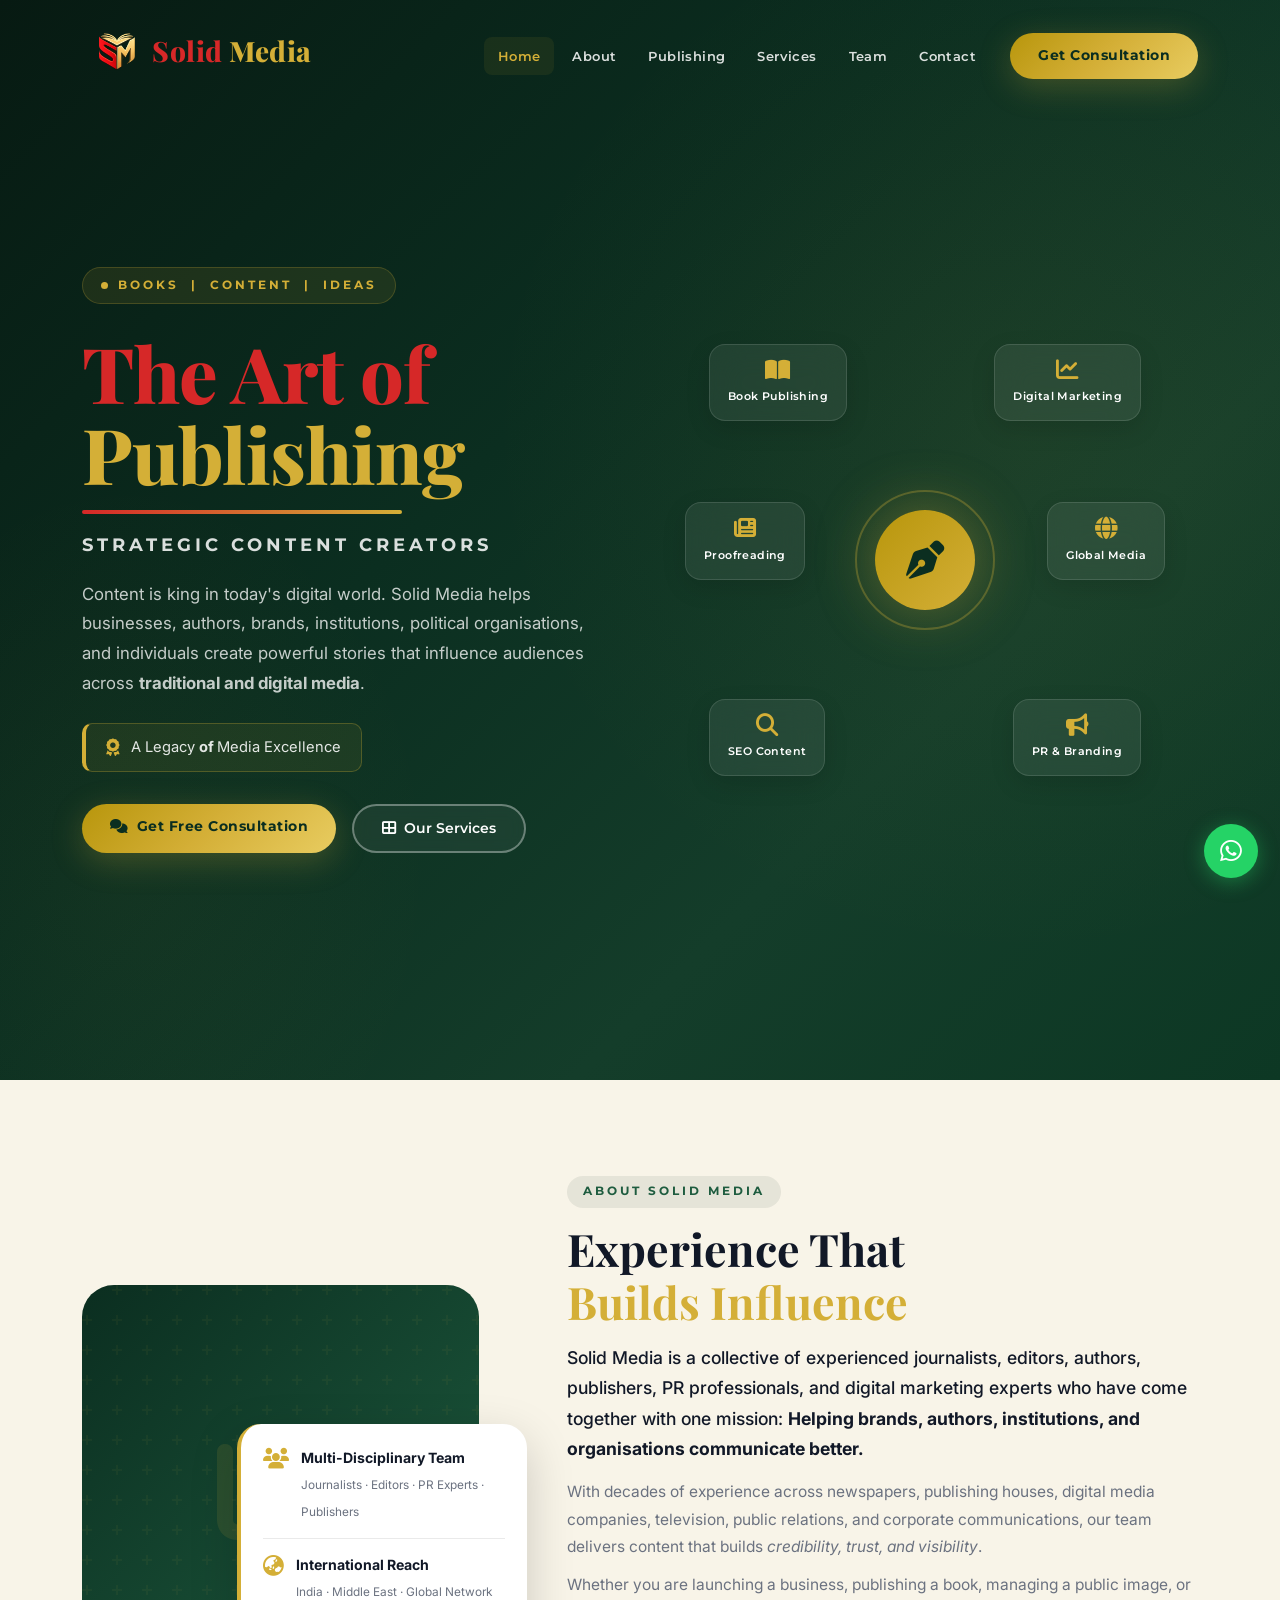
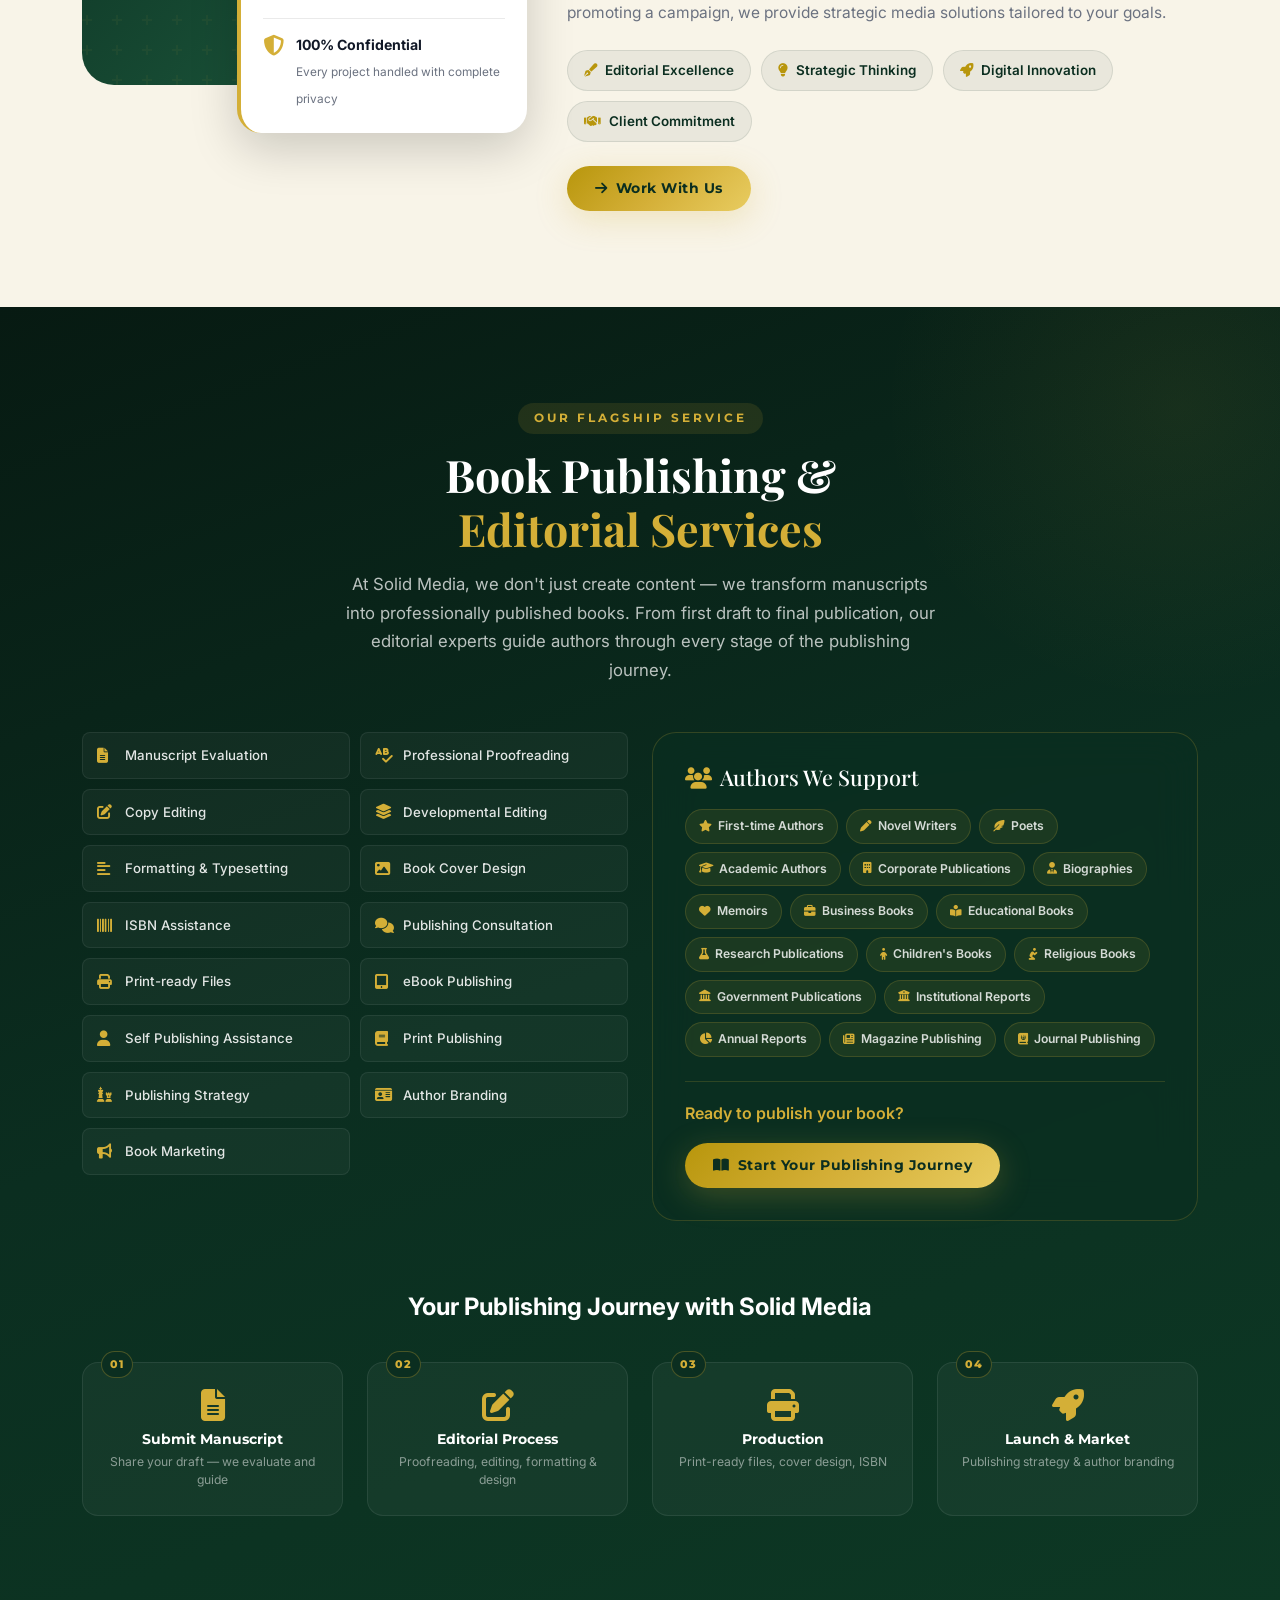
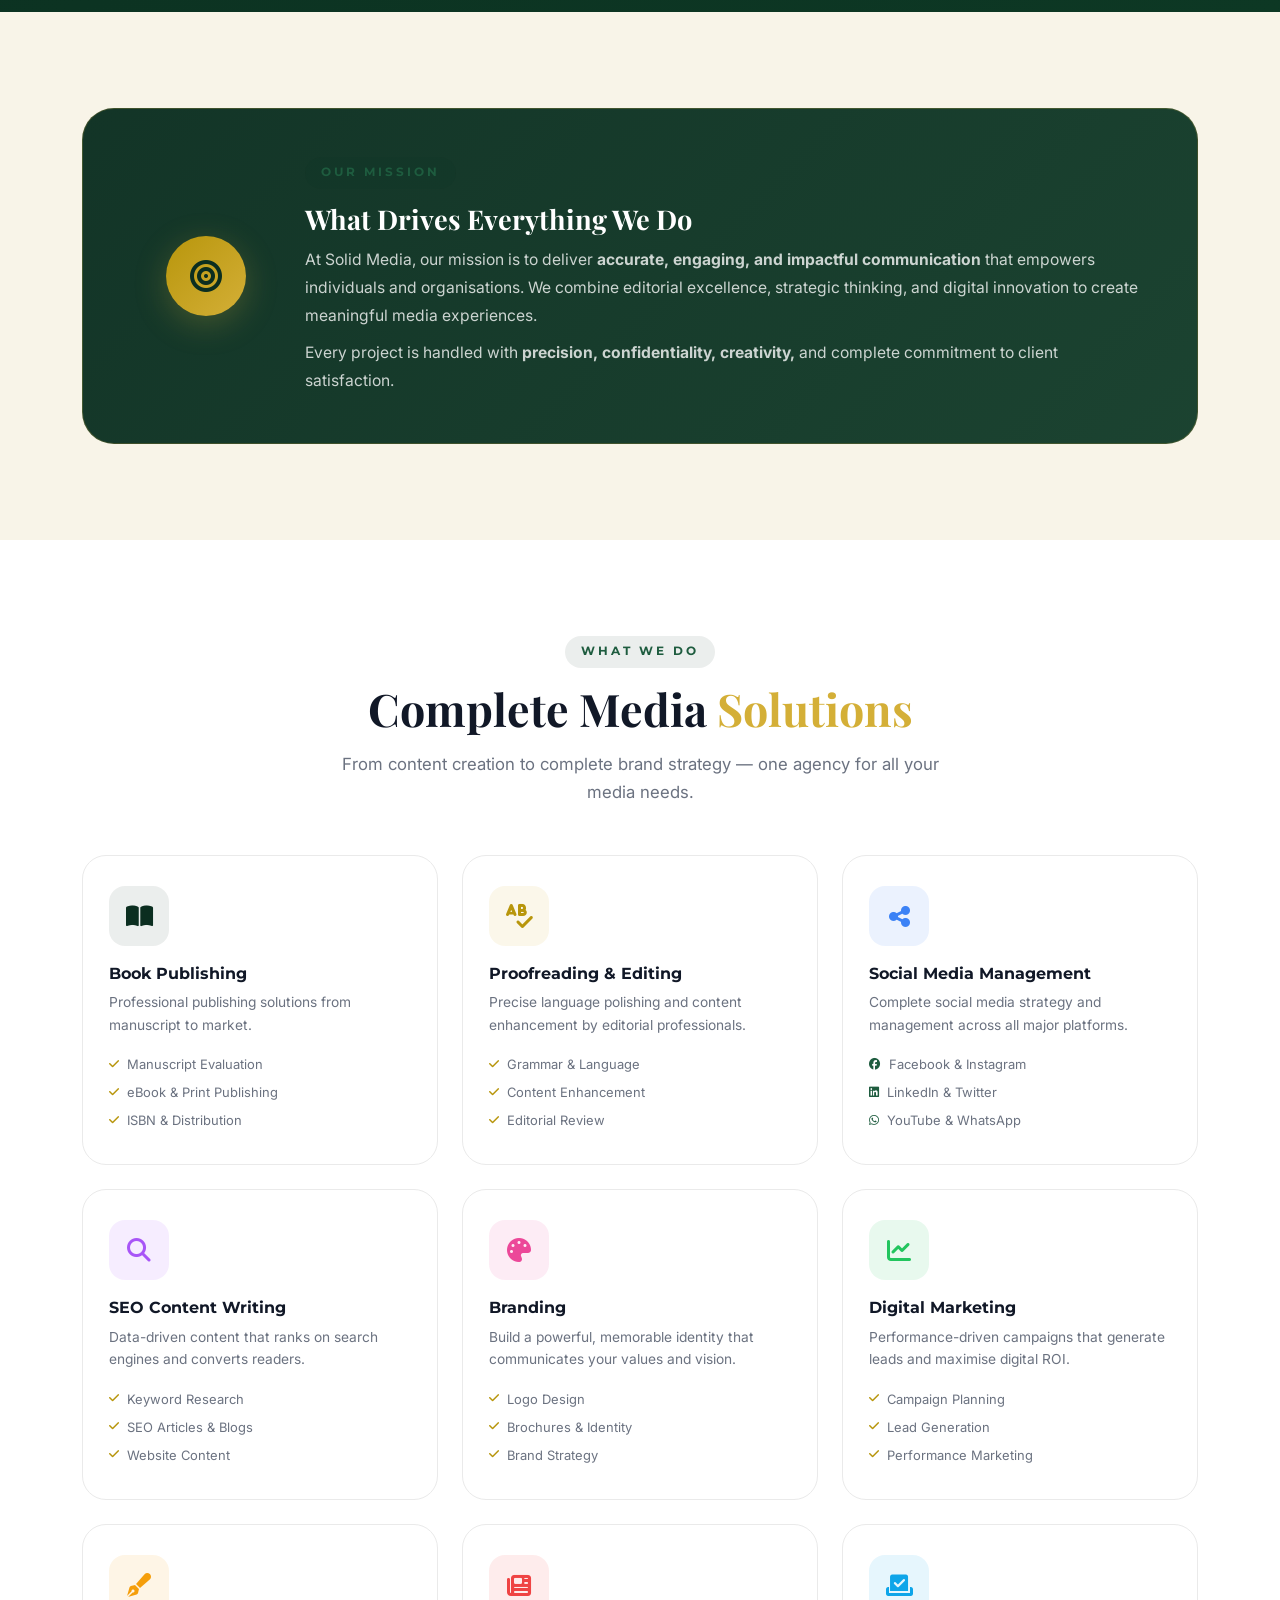
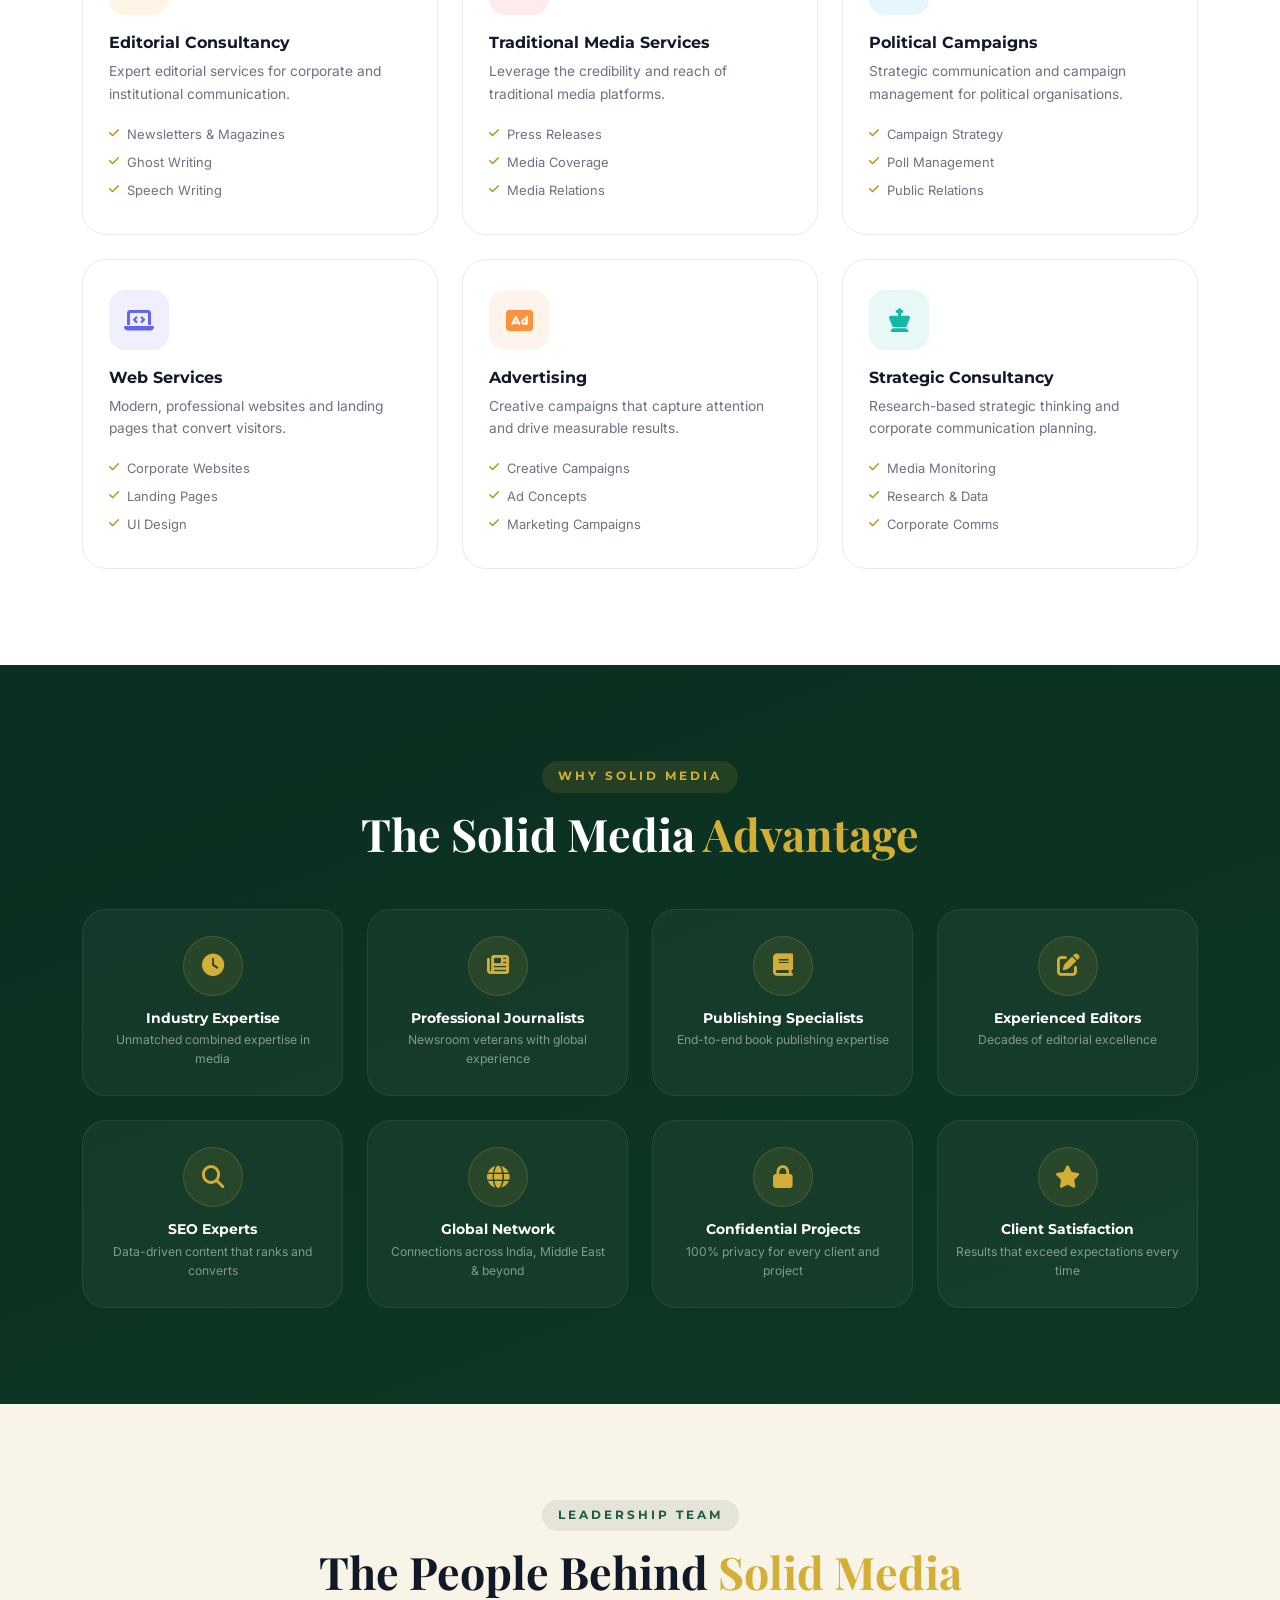
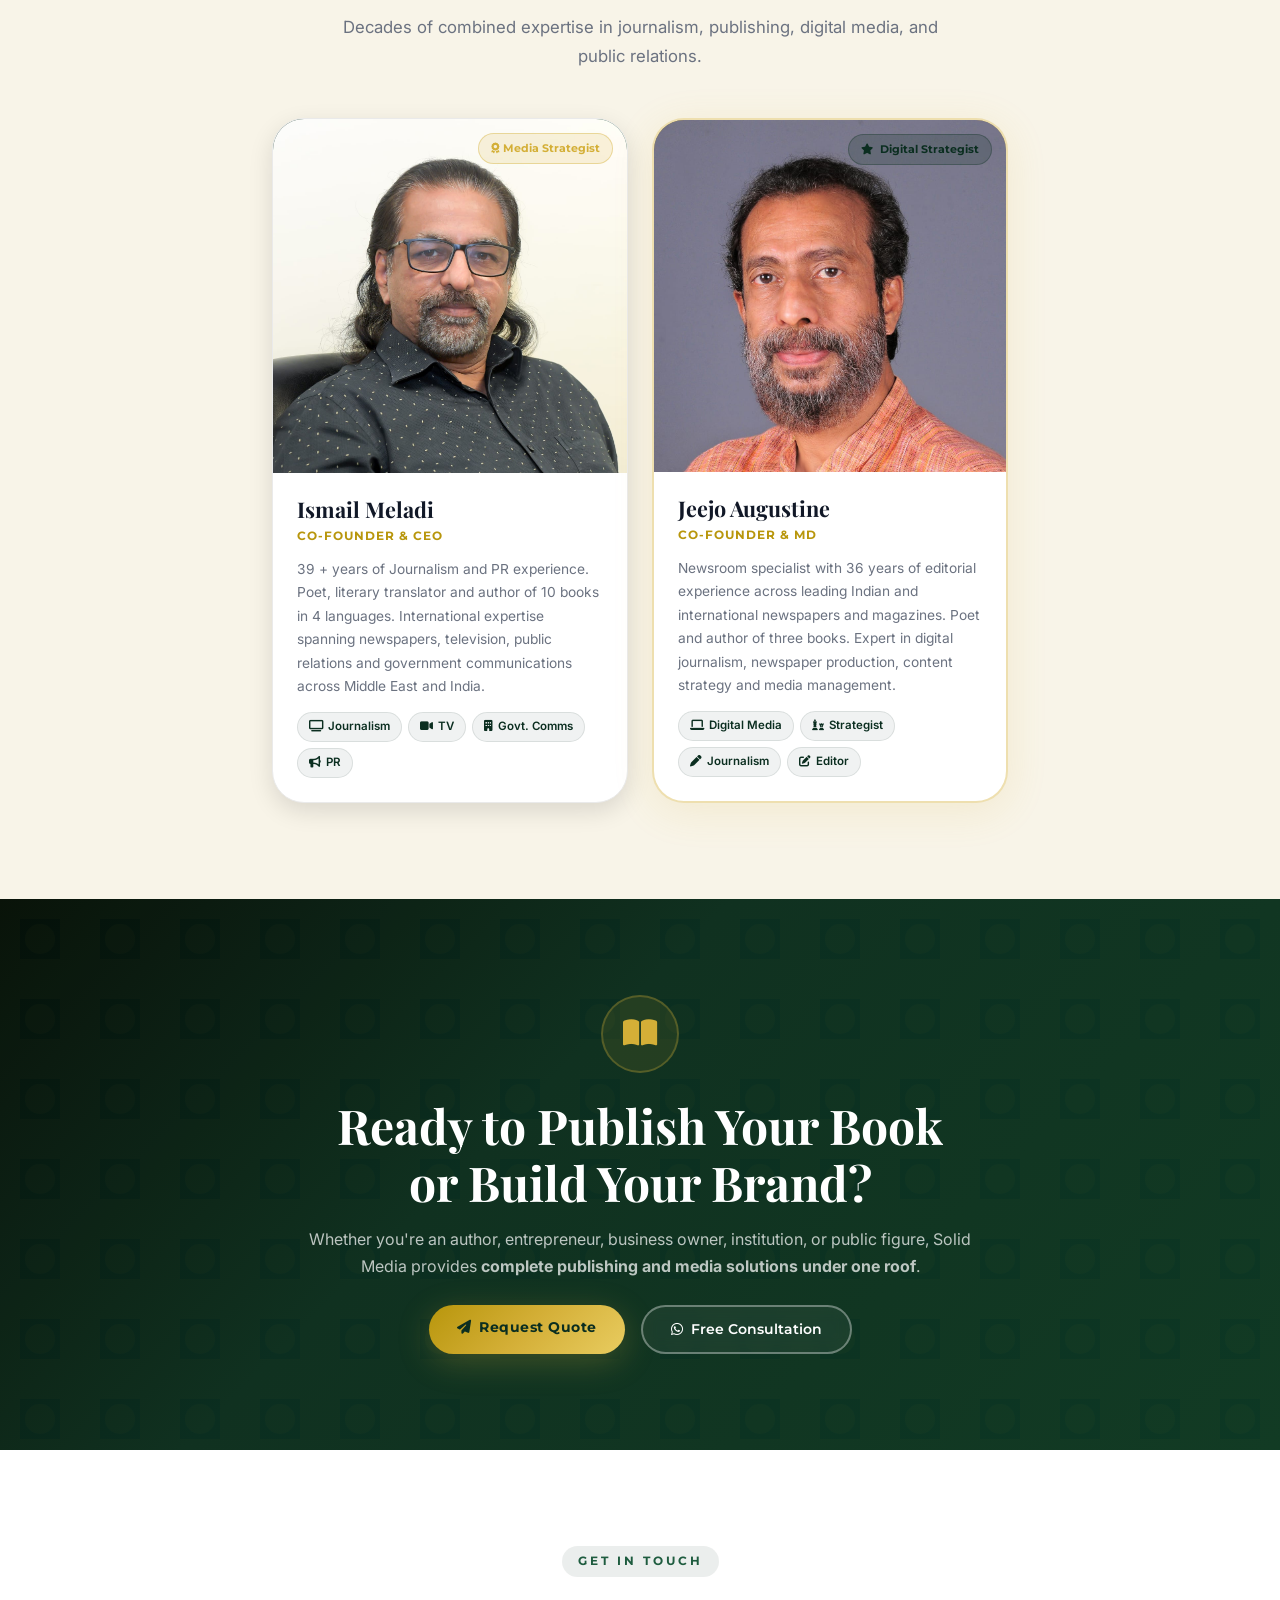
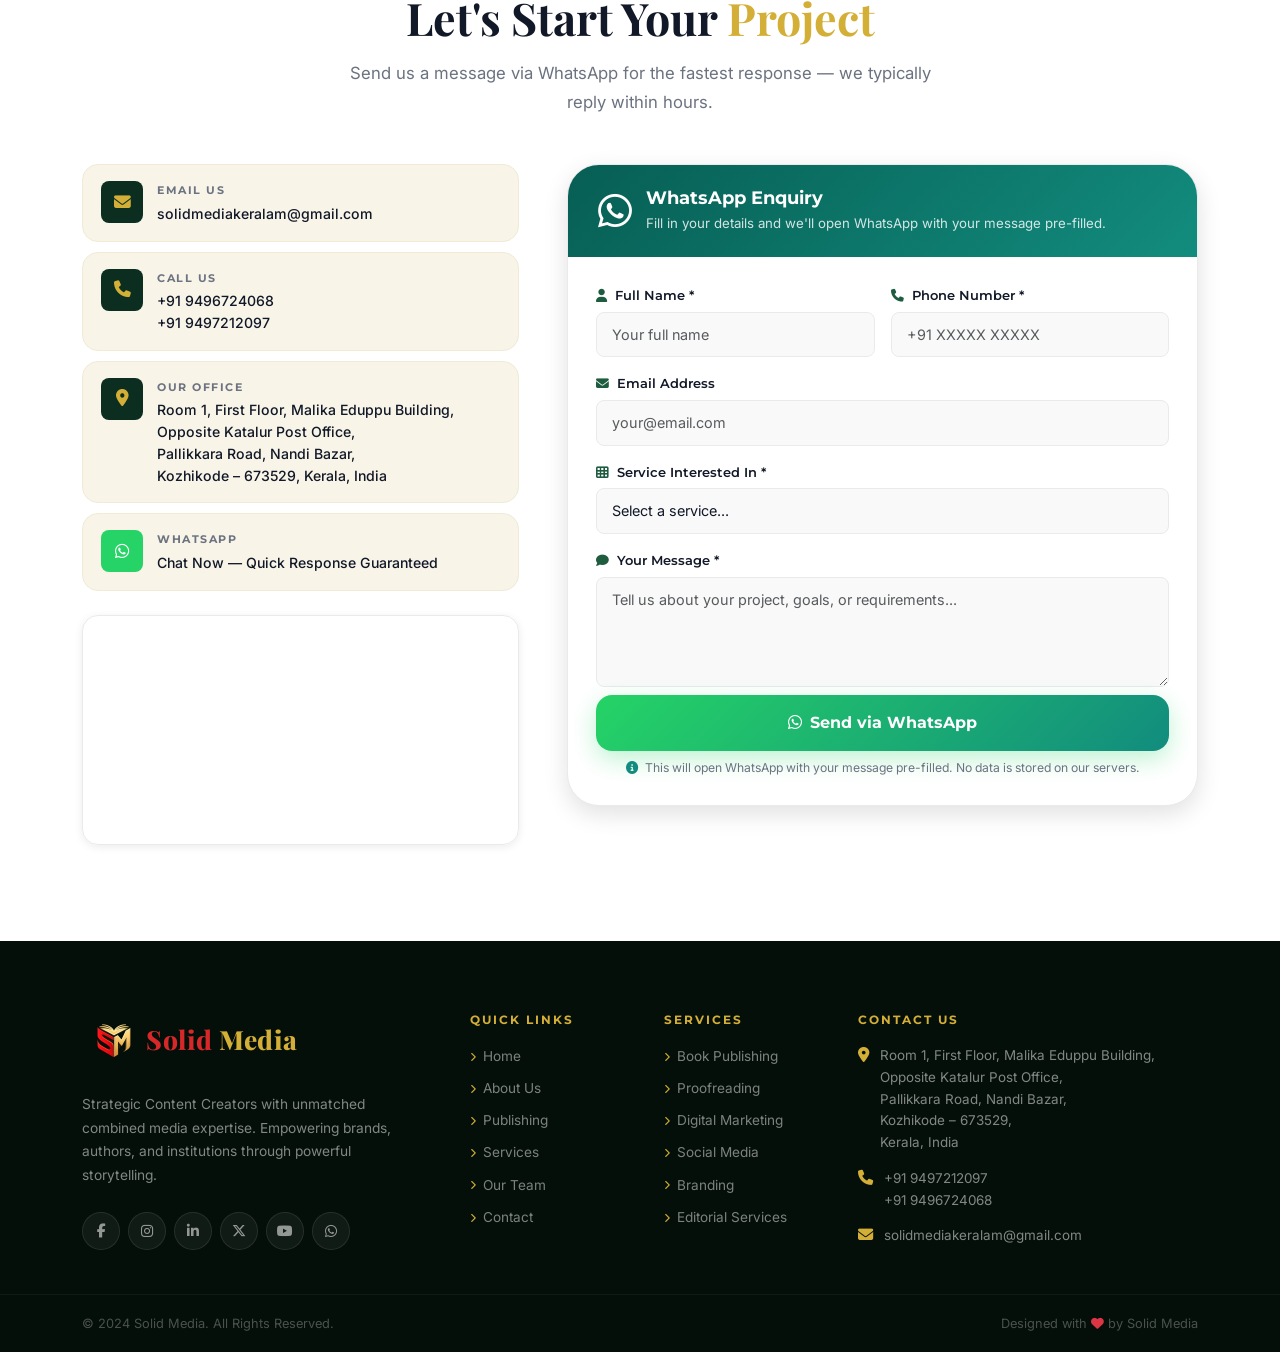
<file: index.html>
<!DOCTYPE html>
<html lang="en">
<head>
    <meta charset="UTF-8">
    <meta name="viewport" content="width=device-width, initial-scale=1.0">
    <meta name="description" content="Solid Media helps businesses, authors, brands, institutions, and individuals create powerful stories that influence audiences across traditional and digital media.">
    <meta name="keywords" content="book publishing, digital marketing, content creation, proofreading, editorial services, Kerala, Kozhikode">
    <meta name="author" content="Solid Media">
    <title>Solid Media — Strategic Content Creators</title>

    <!-- Favicons -->
    <link rel="shortcut icon" href="static/favicon/favicon.ico" type="image/x-icon">
    <link rel="icon" type="image/png" sizes="16x16" href="static/favicon/favicon-16x16.png">
    <link rel="icon" type="image/png" sizes="32x32" href="static/favicon/favicon-32x32.png">
    <link rel="apple-touch-icon" sizes="180x180" href="static/favicon/apple-touch-icon.png">
    <link rel="manifest" href="static/favicon/site.webmanifest">

    <!-- Google Fonts -->
    <link rel="preconnect" href="https://fonts.googleapis.com">
    <link rel="preconnect" href="https://fonts.gstatic.com" crossorigin>
    <link href="https://fonts.googleapis.com/css2?family=Playfair+Display:wght@400;600;700;800&family=Inter:wght@300;400;500;600;700&family=Montserrat:wght@400;600;700;800&display=swap" rel="stylesheet">

    <!-- Bootstrap 5 -->
    <link href="https://cdn.jsdelivr.net/npm/bootstrap@5.3.2/dist/css/bootstrap.min.css" rel="stylesheet">

    <!-- Font Awesome 6 -->
    <link rel="stylesheet" href="https://cdnjs.cloudflare.com/ajax/libs/font-awesome/6.5.0/css/all.min.css">

    <!-- Custom CSS -->
    <link rel="stylesheet" href="static/css/style.css">
</head>
<body>

    <!-- ========== LOADING SCREEN ========== -->
    <div id="loadingScreen">
        <div class="loader-inner">
            <img src="static/images/solidmedialogo.png" alt="Solid Media" class="loader-logo-img">
            <div class="loader-bar"><div class="loader-progress"></div></div>
            <p class="loader-text">Strategic Content Creators</p>
        </div>
    </div>

    <!-- ========== STICKY NAVBAR ========== -->
    <nav class="navbar navbar-expand-lg fixed-top" id="mainNavbar">
        <div class="container">
            <!-- Logo -->
            <a class="navbar-brand d-flex align-items-center" href="#">
                <img src="static/images/solidmedialogo.png" alt="Solid Media" class="navbar-logo">
                <span class="navbar-brand-text"><span class="headline-red">Solid</span> <span class="text-gold">Media</span></span>
            </a>

            <!-- Mobile Toggle -->
            <button class="navbar-toggler" type="button" data-bs-toggle="collapse" data-bs-target="#navbarNav"
                    aria-controls="navbarNav" aria-expanded="false" aria-label="Toggle navigation">
                <span class="navbar-toggler-icon"></span>
            </button>

            <!-- Nav Links -->
            <div class="collapse navbar-collapse" id="navbarNav">
                <ul class="navbar-nav ms-auto align-items-lg-center gap-lg-1">
                    <li class="nav-item"><a class="nav-link" href="#home">Home</a></li>
                    <li class="nav-item"><a class="nav-link" href="#about">About</a></li>
                    <li class="nav-item"><a class="nav-link" href="#publishing">Publishing</a></li>
                    <li class="nav-item"><a class="nav-link" href="#services">Services</a></li>
                    <li class="nav-item"><a class="nav-link" href="#team">Team</a></li>
                    <li class="nav-item"><a class="nav-link" href="#contact">Contact</a></li>
                    <li class="nav-item ms-lg-3">
                        <a class="btn btn-gold" href="#contact">Get Consultation</a>
                    </li>
                </ul>
            </div>
        </div>
    </nav>

    <!-- ========== MAIN CONTENT ========== -->
    <main>

        <!-- ============================================================
             HERO SECTION
        ============================================================ -->
        <section class="hero-section" id="home">
            <div class="hero-bg-overlay"></div>
            <div class="hero-particles" id="particles"></div>

            <div class="container hero-container">
                <div class="row align-items-center min-vh-100">

                    <!-- Hero Text -->
                    <div class="col-lg-6 hero-text" data-aos="fade-right">

                        <div class="hero-eyebrow">
                            <span class="eyebrow-dot"></span>
                            Books &nbsp;|&nbsp; Content &nbsp;|&nbsp; Ideas
                        </div>

                        <div class="hero-title">
                            <h1 class="hero-headline">
                                <span class="headline-red">The Art of </span>
                                <span class="headline-gold">Publishing</span>
                            </h1>
                            <div class="headline-line"></div>
                            <p class="hero-subtitle">Strategic Content Creators</p>
                        </div>

                        <p class="hero-sub">
                            Content is king in today's digital world. Solid Media helps businesses, authors, brands,
                            institutions, political organisations, and individuals create powerful stories that
                            influence audiences across <strong>traditional and digital media</strong>.
                        </p>

                        <div class="hero-badge">
                            <i class="fas fa-award"></i>
                            <span>A Legacy <strong>of </strong>Media Excellence </span>
                        </div>

                        <div class="hero-cta gap-3 mt-4 d-flex flex-wrap">
                            <a href="#contact" class="btn btn-gold btn-lg">
                                <i class="fas fa-comments me-2"></i>Get Free Consultation
                            </a>
                            <a href="#services" class="btn btn-outline-light btn-lg">
                                <i class="fas fa-th-large me-2"></i>Our Services
                            </a>
                        </div>

                    </div>

                    <!-- Hero Illustration -->
                    <div class="col-lg-6 hero-visual" data-aos="fade-left" data-aos-delay="200">
                        <div class="hero-illustration">
                            <div class="hero-card hero-card-1">
                                <i class="fas fa-book-open"></i>
                                <span>Book Publishing</span>
                            </div>
                            <div class="hero-card hero-card-2">
                                <i class="fas fa-chart-line"></i>
                                <span>Digital Marketing</span>
                            </div>
                            <div class="hero-card hero-card-3">
                                <i class="fas fa-newspaper"></i>
                                <span>Proofreading</span>
                            </div>
                            <div class="hero-card hero-card-4">
                                <i class="fas fa-globe"></i>
                                <span>Global Media</span>
                            </div>
                            <div class="hero-center-orb">
                                <div class="orb-ring"></div>
                                <div class="orb-inner">
                                    <i class="fas fa-pen-nib"></i>
                                </div>
                            </div>
                            <div class="hero-card hero-card-5">
                                <i class="fas fa-search"></i>
                                <span>SEO Content</span>
                            </div>
                            <div class="hero-card hero-card-6">
                                <i class="fas fa-bullhorn"></i>
                                <span>PR & Branding</span>
                            </div>
                        </div>
                    </div>

                </div>
            </div>
        </section>


        <!-- ============================================================
             ABOUT SECTION
        ============================================================ -->
        <section class="about-section section-pad" id="about">
            <div class="container">
                <div class="row g-5 align-items-center">

                    <!-- About Visual -->
                    <div class="col-lg-5" data-aos="fade-right">
                        <div class="about-visual-wrap">
                            <div class="about-img-bg"></div>
                            <div class="about-stats-card">
                                <div class="as-item">
                                    <i class="fas fa-users"></i>
                                    <div>
                                        <strong>Multi-Disciplinary Team</strong>
                                        <span>Journalists · Editors · PR Experts · Publishers</span>
                                    </div>
                                </div>
                                <div class="as-item">
                                    <i class="fas fa-globe-asia"></i>
                                    <div>
                                        <strong>International Reach</strong>
                                        <span>India · Middle East · Global Network</span>
                                    </div>
                                </div>
                                <div class="as-item">
                                    <i class="fas fa-shield-alt"></i>
                                    <div>
                                        <strong>100% Confidential</strong>
                                        <span>Every project handled with complete privacy</span>
                                    </div>
                                </div>
                            </div>
                        </div>
                    </div>

                    <!-- About Text -->
                    <div class="col-lg-7" data-aos="fade-left">
                        <div class="section-label">About Solid Media</div>
                        <h2 class="section-heading">Experience That<br><span class="text-gold">Builds Influence</span></h2>
                        <p class="about-lead">
                            Solid Media is a collective of experienced journalists, editors, authors, publishers, PR
                            professionals, and digital marketing experts who have come together with one mission:
                            <strong>Helping brands, authors, institutions, and organisations communicate better.</strong>
                        </p>
                        <p class="about-body">
                            With decades of experience across newspapers, publishing houses, digital media companies,
                            television, public relations, and corporate communications, our team delivers content that
                            builds <em>credibility, trust, and visibility</em>.
                        </p>
                        <p class="about-body">
                            Whether you are launching a business, publishing a book, managing a public image, or
                            promoting a campaign, we provide strategic media solutions tailored to your goals.
                        </p>

                        <div class="about-pillars mt-4">
                            <div class="pillar-item"><i class="fas fa-pen-fancy"></i><span>Editorial Excellence</span></div>
                            <div class="pillar-item"><i class="fas fa-lightbulb"></i><span>Strategic Thinking</span></div>
                            <div class="pillar-item"><i class="fas fa-rocket"></i><span>Digital Innovation</span></div>
                            <div class="pillar-item"><i class="fas fa-handshake"></i><span>Client Commitment</span></div>
                        </div>

                        <a href="#contact" class="btn btn-gold mt-4">
                            <i class="fas fa-arrow-right me-2"></i>Work With Us
                        </a>
                    </div>

                </div>
            </div>
        </section>


        <!-- ============================================================
             BOOK PUBLISHING — FLAGSHIP SECTION
        ============================================================ -->
        <section class="publishing-section section-pad" id="publishing">
            <div class="publishing-bg-accent"></div>
            <div class="container">

                <div class="text-center mb-5" data-aos="fade-up">
                    <div class="section-label label-gold">Our Flagship Service</div>
                    <h2 class="section-heading heading-light">
                        Book Publishing &<br><span class="text-gold">Editorial Services</span>
                    </h2>
                    <p class="section-sub text-light-muted">
                        At Solid Media, we don't just create content — we transform manuscripts into professionally
                        published books. From first draft to final publication, our editorial experts guide authors
                        through every stage of the publishing journey.
                    </p>
                </div>

                <div class="row g-4 mb-5">

                    <!-- Left: Services List -->
                    <div class="col-lg-6" data-aos="fade-right">
                        <div class="pub-services-grid">
                            <div class="pub-service-item"><i class="fas fa-file-alt"></i><span>Manuscript Evaluation</span></div>
                            <div class="pub-service-item"><i class="fas fa-spell-check"></i><span>Professional Proofreading</span></div>
                            <div class="pub-service-item"><i class="fas fa-edit"></i><span>Copy Editing</span></div>
                            <div class="pub-service-item"><i class="fas fa-layer-group"></i><span>Developmental Editing</span></div>
                            <div class="pub-service-item"><i class="fas fa-align-left"></i><span>Formatting & Typesetting</span></div>
                            <div class="pub-service-item"><i class="fas fa-image"></i><span>Book Cover Design</span></div>
                            <div class="pub-service-item"><i class="fas fa-barcode"></i><span>ISBN Assistance</span></div>
                            <div class="pub-service-item"><i class="fas fa-comments"></i><span>Publishing Consultation</span></div>
                            <div class="pub-service-item"><i class="fas fa-print"></i><span>Print-ready Files</span></div>
                            <div class="pub-service-item"><i class="fas fa-tablet-alt"></i><span>eBook Publishing</span></div>
                            <div class="pub-service-item"><i class="fas fa-user"></i><span>Self Publishing Assistance</span></div>
                            <div class="pub-service-item"><i class="fas fa-book"></i><span>Print Publishing</span></div>
                            <div class="pub-service-item"><i class="fas fa-chess"></i><span>Publishing Strategy</span></div>
                            <div class="pub-service-item"><i class="fas fa-id-card"></i><span>Author Branding</span></div>
                            <div class="pub-service-item"><i class="fas fa-bullhorn"></i><span>Book Marketing</span></div>
                        </div>
                    </div>

                    <!-- Right: Author Types -->
                    <div class="col-lg-6" data-aos="fade-left">
                        <div class="pub-authors-card glass-card-dark h-100">
                            <h4 class="pub-authors-heading">
                                <i class="fas fa-users me-2 text-gold"></i>Authors We Support
                            </h4>
                            <div class="pub-author-tags">
                                <span class="author-tag"><i class="fas fa-star"></i> First-time Authors</span>
                                <span class="author-tag"><i class="fas fa-pen"></i> Novel Writers</span>
                                <span class="author-tag"><i class="fas fa-feather-alt"></i> Poets</span>
                                <span class="author-tag"><i class="fas fa-graduation-cap"></i> Academic Authors</span>
                                <span class="author-tag"><i class="fas fa-building"></i> Corporate Publications</span>
                                <span class="author-tag"><i class="fas fa-user-tie"></i> Biographies</span>
                                <span class="author-tag"><i class="fas fa-heart"></i> Memoirs</span>
                                <span class="author-tag"><i class="fas fa-briefcase"></i> Business Books</span>
                                <span class="author-tag"><i class="fas fa-book-reader"></i> Educational Books</span>
                                <span class="author-tag"><i class="fas fa-flask"></i> Research Publications</span>
                                <span class="author-tag"><i class="fas fa-child"></i> Children's Books</span>
                                <span class="author-tag"><i class="fas fa-pray"></i> Religious Books</span>
                                <span class="author-tag"><i class="fas fa-landmark"></i> Government Publications</span>
                                <span class="author-tag"><i class="fas fa-university"></i> Institutional Reports</span>
                                <span class="author-tag"><i class="fas fa-chart-pie"></i> Annual Reports</span>
                                <span class="author-tag"><i class="fas fa-newspaper"></i> Magazine Publishing</span>
                                <span class="author-tag"><i class="fas fa-journal-whills"></i> Journal Publishing</span>
                            </div>
                            <div class="pub-cta-box mt-4">
                                <p class="text-gold fw-semibold mb-3">Ready to publish your book?</p>
                                <a href="#contact" class="btn btn-gold">
                                    <i class="fas fa-book-open me-2"></i>Start Your Publishing Journey
                                </a>
                            </div>
                        </div>
                    </div>
                </div>

                <!-- Journey Steps -->
                <div class="row g-4 mt-2" data-aos="fade-up">
                    <div class="col-12 text-center mb-2">
                        <h4 class="text-white fw-bold">Your Publishing Journey with Solid Media</h4>
                    </div>
                    <div class="col-md-3 col-6">
                        <div class="journey-step">
                            <div class="step-num">01</div>
                            <i class="fas fa-file-alt step-icon"></i>
                            <h6>Submit Manuscript</h6>
                            <p>Share your draft — we evaluate and guide</p>
                        </div>
                    </div>
                    <div class="col-md-3 col-6">
                        <div class="journey-step">
                            <div class="step-num">02</div>
                            <i class="fas fa-edit step-icon"></i>
                            <h6>Editorial Process</h6>
                            <p>Proofreading, editing, formatting & design</p>
                        </div>
                    </div>
                    <div class="col-md-3 col-6">
                        <div class="journey-step">
                            <div class="step-num">03</div>
                            <i class="fas fa-print step-icon"></i>
                            <h6>Production</h6>
                            <p>Print-ready files, cover design, ISBN</p>
                        </div>
                    </div>
                    <div class="col-md-3 col-6">
                        <div class="journey-step">
                            <div class="step-num">04</div>
                            <i class="fas fa-rocket step-icon"></i>
                            <h6>Launch & Market</h6>
                            <p>Publishing strategy & author branding</p>
                        </div>
                    </div>
                </div>

            </div>
        </section>


        <!-- ============================================================
             OUR MISSION
        ============================================================ -->
        <section class="mission-section section-pad" id="mission">
            <div class="container">
                <div class="mission-card glass-card-green" data-aos="zoom-in">
                    <div class="row align-items-center g-4">
                        <div class="col-lg-2 text-center">
                            <div class="mission-icon">
                                <i class="fas fa-bullseye"></i>
                            </div>
                        </div>
                        <div class="col-lg-10">
                            <div class="section-label">Our Mission</div>
                            <h3 class="mission-heading">What Drives Everything We Do</h3>
                            <p class="mission-text">
                                At Solid Media, our mission is to deliver <strong>accurate, engaging, and impactful communication</strong>
                                that empowers individuals and organisations. We combine editorial excellence, strategic thinking,
                                and digital innovation to create meaningful media experiences.
                            </p>
                            <p class="mission-text mb-0">
                                Every project is handled with <strong>precision, confidentiality, creativity,</strong> and complete
                                commitment to client satisfaction.
                            </p>
                        </div>
                    </div>
                </div>
            </div>
        </section>


        <!-- ============================================================
             SERVICES SECTION
        ============================================================ -->
        <section class="services-section section-pad" id="services">
            <div class="container">
                <div class="text-center mb-5" data-aos="fade-up">
                    <div class="section-label">What We Do</div>
                    <h2 class="section-heading">Complete Media <span class="text-gold">Solutions</span></h2>
                    <p class="section-sub">From content creation to complete brand strategy — one agency for all your media needs.</p>
                </div>

                <div class="row g-4">
                    <div class="col-lg-4 col-md-6" data-aos="fade-up" data-aos-delay="0">
                        <div class="service-card h-100">
                            <div class="sc-icon sc-icon-1"><i class="fas fa-book-open"></i></div>
                            <h4 class="sc-title">Book Publishing</h4>
                            <p class="sc-desc">Professional publishing solutions from manuscript to market.</p>
                            <ul class="sc-list">
                                <li><i class="fas fa-check"></i> Manuscript Evaluation</li>
                                <li><i class="fas fa-check"></i> eBook & Print Publishing</li>
                                <li><i class="fas fa-check"></i> ISBN & Distribution</li>
                            </ul>
                        </div>
                    </div>
                    <div class="col-lg-4 col-md-6" data-aos="fade-up" data-aos-delay="60">
                        <div class="service-card h-100">
                            <div class="sc-icon sc-icon-2"><i class="fas fa-spell-check"></i></div>
                            <h4 class="sc-title">Proofreading & Editing</h4>
                            <p class="sc-desc">Precise language polishing and content enhancement by editorial professionals.</p>
                            <ul class="sc-list">
                                <li><i class="fas fa-check"></i> Grammar & Language</li>
                                <li><i class="fas fa-check"></i> Content Enhancement</li>
                                <li><i class="fas fa-check"></i> Editorial Review</li>
                            </ul>
                        </div>
                    </div>
                    <div class="col-lg-4 col-md-6" data-aos="fade-up" data-aos-delay="120">
                        <div class="service-card h-100">
                            <div class="sc-icon sc-icon-3"><i class="fas fa-share-alt"></i></div>
                            <h4 class="sc-title">Social Media Management</h4>
                            <p class="sc-desc">Complete social media strategy and management across all major platforms.</p>
                            <ul class="sc-list">
                                <li><i class="fab fa-facebook"></i> Facebook & Instagram</li>
                                <li><i class="fab fa-linkedin"></i> LinkedIn & Twitter</li>
                                <li><i class="fab fa-whatsapp"></i> YouTube & WhatsApp</li>
                            </ul>
                        </div>
                    </div>
                    <div class="col-lg-4 col-md-6" data-aos="fade-up" data-aos-delay="0">
                        <div class="service-card h-100">
                            <div class="sc-icon sc-icon-4"><i class="fas fa-search"></i></div>
                            <h4 class="sc-title">SEO Content Writing</h4>
                            <p class="sc-desc">Data-driven content that ranks on search engines and converts readers.</p>
                            <ul class="sc-list">
                                <li><i class="fas fa-check"></i> Keyword Research</li>
                                <li><i class="fas fa-check"></i> SEO Articles & Blogs</li>
                                <li><i class="fas fa-check"></i> Website Content</li>
                            </ul>
                        </div>
                    </div>
                    <div class="col-lg-4 col-md-6" data-aos="fade-up" data-aos-delay="60">
                        <div class="service-card h-100">
                            <div class="sc-icon sc-icon-5"><i class="fas fa-palette"></i></div>
                            <h4 class="sc-title">Branding</h4>
                            <p class="sc-desc">Build a powerful, memorable identity that communicates your values and vision.</p>
                            <ul class="sc-list">
                                <li><i class="fas fa-check"></i> Logo Design</li>
                                <li><i class="fas fa-check"></i> Brochures & Identity</li>
                                <li><i class="fas fa-check"></i> Brand Strategy</li>
                            </ul>
                        </div>
                    </div>
                    <div class="col-lg-4 col-md-6" data-aos="fade-up" data-aos-delay="120">
                        <div class="service-card h-100">
                            <div class="sc-icon sc-icon-6"><i class="fas fa-chart-line"></i></div>
                            <h4 class="sc-title">Digital Marketing</h4>
                            <p class="sc-desc">Performance-driven campaigns that generate leads and maximise digital ROI.</p>
                            <ul class="sc-list">
                                <li><i class="fas fa-check"></i> Campaign Planning</li>
                                <li><i class="fas fa-check"></i> Lead Generation</li>
                                <li><i class="fas fa-check"></i> Performance Marketing</li>
                            </ul>
                        </div>
                    </div>
                    <div class="col-lg-4 col-md-6" data-aos="fade-up" data-aos-delay="0">
                        <div class="service-card h-100">
                            <div class="sc-icon sc-icon-7"><i class="fas fa-pen-fancy"></i></div>
                            <h4 class="sc-title">Editorial Consultancy</h4>
                            <p class="sc-desc">Expert editorial services for corporate and institutional communication.</p>
                            <ul class="sc-list">
                                <li><i class="fas fa-check"></i> Newsletters & Magazines</li>
                                <li><i class="fas fa-check"></i> Ghost Writing</li>
                                <li><i class="fas fa-check"></i> Speech Writing</li>
                            </ul>
                        </div>
                    </div>
                    <div class="col-lg-4 col-md-6" data-aos="fade-up" data-aos-delay="60">
                        <div class="service-card h-100">
                            <div class="sc-icon sc-icon-8"><i class="fas fa-newspaper"></i></div>
                            <h4 class="sc-title">Traditional Media Services</h4>
                            <p class="sc-desc">Leverage the credibility and reach of traditional media platforms.</p>
                            <ul class="sc-list">
                                <li><i class="fas fa-check"></i> Press Releases</li>
                                <li><i class="fas fa-check"></i> Media Coverage</li>
                                <li><i class="fas fa-check"></i> Media Relations</li>
                            </ul>
                        </div>
                    </div>
                    <div class="col-lg-4 col-md-6" data-aos="fade-up" data-aos-delay="120">
                        <div class="service-card h-100">
                            <div class="sc-icon sc-icon-9"><i class="fas fa-vote-yea"></i></div>
                            <h4 class="sc-title">Political Campaigns</h4>
                            <p class="sc-desc">Strategic communication and campaign management for political organisations.</p>
                            <ul class="sc-list">
                                <li><i class="fas fa-check"></i> Campaign Strategy</li>
                                <li><i class="fas fa-check"></i> Poll Management</li>
                                <li><i class="fas fa-check"></i> Public Relations</li>
                            </ul>
                        </div>
                    </div>
                    <div class="col-lg-4 col-md-6" data-aos="fade-up" data-aos-delay="0">
                        <div class="service-card h-100">
                            <div class="sc-icon sc-icon-10"><i class="fas fa-laptop-code"></i></div>
                            <h4 class="sc-title">Web Services</h4>
                            <p class="sc-desc">Modern, professional websites and landing pages that convert visitors.</p>
                            <ul class="sc-list">
                                <li><i class="fas fa-check"></i> Corporate Websites</li>
                                <li><i class="fas fa-check"></i> Landing Pages</li>
                                <li><i class="fas fa-check"></i> UI Design</li>
                            </ul>
                        </div>
                    </div>
                    <div class="col-lg-4 col-md-6" data-aos="fade-up" data-aos-delay="60">
                        <div class="service-card h-100">
                            <div class="sc-icon sc-icon-11"><i class="fas fa-ad"></i></div>
                            <h4 class="sc-title">Advertising</h4>
                            <p class="sc-desc">Creative campaigns that capture attention and drive measurable results.</p>
                            <ul class="sc-list">
                                <li><i class="fas fa-check"></i> Creative Campaigns</li>
                                <li><i class="fas fa-check"></i> Ad Concepts</li>
                                <li><i class="fas fa-check"></i> Marketing Campaigns</li>
                            </ul>
                        </div>
                    </div>
                    <div class="col-lg-4 col-md-6" data-aos="fade-up" data-aos-delay="120">
                        <div class="service-card h-100">
                            <div class="sc-icon sc-icon-12"><i class="fas fa-chess-king"></i></div>
                            <h4 class="sc-title">Strategic Consultancy</h4>
                            <p class="sc-desc">Research-based strategic thinking and corporate communication planning.</p>
                            <ul class="sc-list">
                                <li><i class="fas fa-check"></i> Media Monitoring</li>
                                <li><i class="fas fa-check"></i> Research & Data</li>
                                <li><i class="fas fa-check"></i> Corporate Comms</li>
                            </ul>
                        </div>
                    </div>
                </div>
            </div>
        </section>


        <!-- ============================================================
             WHY CHOOSE US
        ============================================================ -->
        <section class="why-section section-pad" id="why">
            <div class="container">
                <div class="text-center mb-5" data-aos="fade-up">
                    <div class="section-label label-gold">Why Solid Media</div>
                    <h2 class="section-heading heading-light">The Solid Media <span class="text-gold">Advantage</span></h2>
                </div>
                <div class="row g-4">
                    <div class="col-lg-3 col-md-4 col-6" data-aos="fade-up" data-aos-delay="0">
                        <div class="why-card"><div class="why-icon"><i class="fas fa-clock"></i></div><h6>Industry Expertise</h6><p>Unmatched combined expertise in media</p></div>
                    </div>
                    <div class="col-lg-3 col-md-4 col-6" data-aos="fade-up" data-aos-delay="50">
                        <div class="why-card"><div class="why-icon"><i class="fas fa-newspaper"></i></div><h6>Professional Journalists</h6><p>Newsroom veterans with global experience</p></div>
                    </div>
                    <div class="col-lg-3 col-md-4 col-6" data-aos="fade-up" data-aos-delay="100">
                        <div class="why-card"><div class="why-icon"><i class="fas fa-book"></i></div><h6>Publishing Specialists</h6><p>End-to-end book publishing expertise</p></div>
                    </div>
                    <div class="col-lg-3 col-md-4 col-6" data-aos="fade-up" data-aos-delay="150">
                        <div class="why-card"><div class="why-icon"><i class="fas fa-edit"></i></div><h6>Experienced Editors</h6><p>Decades of editorial excellence</p></div>
                    </div>
                    <div class="col-lg-3 col-md-4 col-6" data-aos="fade-up" data-aos-delay="0">
                        <div class="why-card"><div class="why-icon"><i class="fas fa-search"></i></div><h6>SEO Experts</h6><p>Data-driven content that ranks and converts</p></div>
                    </div>
                    <div class="col-lg-3 col-md-4 col-6" data-aos="fade-up" data-aos-delay="50">
                        <div class="why-card"><div class="why-icon"><i class="fas fa-globe"></i></div><h6>Global Network</h6><p>Connections across India, Middle East & beyond</p></div>
                    </div>
                    <div class="col-lg-3 col-md-4 col-6" data-aos="fade-up" data-aos-delay="100">
                        <div class="why-card"><div class="why-icon"><i class="fas fa-lock"></i></div><h6>Confidential Projects</h6><p>100% privacy for every client and project</p></div>
                    </div>
                    <div class="col-lg-3 col-md-4 col-6" data-aos="fade-up" data-aos-delay="150">
                        <div class="why-card"><div class="why-icon"><i class="fas fa-star"></i></div><h6>Client Satisfaction</h6><p>Results that exceed expectations every time</p></div>
                    </div>
                </div>
            </div>
        </section>


        <!-- ============================================================
             TEAM SECTION
        ============================================================ -->
        <section class="team-section section-pad" id="team">
            <div class="container">
                <div class="text-center mb-5" data-aos="fade-up">
                    <div class="section-label">Leadership Team</div>
                    <h2 class="section-heading">The People Behind <span class="text-gold">Solid Media</span></h2>
                    <p class="section-sub">Decades of combined expertise in journalism, publishing, digital media, and public relations.</p>
                </div>

                <div class="row g-4 justify-content-center">

                    <!-- Ismail Meladi -->
                    <div class="col-lg-4 col-md-6" data-aos="fade-up" data-aos-delay="0">
                        <div class="team-card">
                            <div class="team-photo-wrap">
                                <div class="team-photo-placeholder">
                                    <img src="static/images/ismail-meladi.jpeg" alt="Ismail Meladi" class="team-photo">
                                </div>
                                <div class="team-badge"><i class="fas fa-award"></i>Media Strategist</div>
                            </div>
                            <div class="team-info">
                                <h4 class="team-name">Ismail Meladi</h4>
                                <span class="team-role">Co-Founder & CEO</span>
                                <p class="team-bio">
                                    39 + years of Journalism and PR experience. Poet, literary translator and author of 10 books in  4 languages.
                                    International expertise spanning newspapers, television, public relations and government communications across Middle East and India.
                                </p>
                                <div class="team-expertise">
                                    <span class="exp-tag"><i class="fas fa-tv"></i> Journalism</span>
                                    <span class="exp-tag"><i class="fas fa-video"></i> TV</span>
                                    <span class="exp-tag"><i class="fas fa-building"></i> Govt. Comms</span>
                                    <span class="exp-tag"><i class="fas fa-bullhorn"></i> PR</span>
                                </div>
                            </div>
                        </div>
                    </div>

                    <!-- Jeejo Augustine -->
                    <div class="col-lg-4 col-md-6" data-aos="fade-up" data-aos-delay="100">
                        <div class="team-card team-card-featured">
                            <div class="team-photo-wrap">
                                <div class="team-photo-placeholder">
                                    <img src="static/images/jeejo-augustine.jpeg" alt="Jeejo Augustine" class="team-photo">
                                </div>
                                <div class="team-badge"><i class="fas fa-star"></i> Digital Strategist</div>
                            </div>
                            <div class="team-info">
                                <h4 class="team-name">Jeejo Augustine</h4>
                                <span class="team-role">Co-Founder & MD</span>
                                <p class="team-bio">
                                    Newsroom specialist with 36 years of editorial experience across leading Indian and international newspapers and magazines. 
                                    Poet and author of three books. Expert in digital journalism, newspaper production, content strategy and media management.
                                </p>
                                <div class="team-expertise">
                                    <span class="exp-tag"><i class="fas fa-laptop"></i> Digital Media</span>
                                    <span class="exp-tag"><i class="fas fa-chess"></i> Strategist</span>
                                    <span class="exp-tag"><i class="fas fa-pen"></i> Journalism</span>
                                    <span class="exp-tag"><i class="fas fa-edit"></i> Editor</span>
                                </div>
                            </div>
                        </div>
                    </div>
                </div>
            </div>
        </section>


        <!-- ============================================================
             CTA SECTION
        ============================================================ -->
        <section class="cta-section" id="cta">
            <div class="cta-bg-pattern"></div>
            <div class="container">
                <div class="cta-inner text-center" data-aos="zoom-in">
                    <div class="cta-icon-ring mb-4">
                        <i class="fas fa-book-open"></i>
                    </div>
                    <h2 class="cta-heading">
                        Ready to Publish Your Book<br>or Build Your Brand?
                    </h2>
                    <p class="cta-sub">
                        Whether you're an author, entrepreneur, business owner, institution, or public figure,
                        Solid Media provides <strong>complete publishing and media solutions under one roof</strong>.
                    </p>
                    <div class="cta-buttons d-flex justify-content-center gap-3 flex-wrap mt-4">
                        <a href="#contact" class="btn btn-gold btn-lg">
                            <i class="fas fa-paper-plane me-2"></i>Request Quote
                        </a>
                        <a href="https://wa.me/919497212097" class="btn btn-outline-light btn-lg" target="_blank" rel="noopener">
                            <i class="fab fa-whatsapp me-2"></i>Free Consultation
                        </a>
                    </div>
                </div>
            </div>
        </section>


        <!-- ============================================================
             CONTACT SECTION
        ============================================================ -->
        <section class="contact-section section-pad" id="contact">
            <div class="container">
                <div class="text-center mb-5" data-aos="fade-up">
                    <div class="section-label">Get In Touch</div>
                    <h2 class="section-heading">Let's Start Your <span class="text-gold">Project</span></h2>
                    <p class="section-sub">Send us a message via WhatsApp for the fastest response — we typically reply within hours.</p>
                </div>

                <div class="row g-5">

                    <!-- Contact Info + Map -->
                    <div class="col-lg-5" data-aos="fade-right">
                        <div class="contact-info-cards mb-4">
                            <div class="ci-card">
                                <div class="ci-icon"><i class="fas fa-envelope"></i></div>
                                <div class="ci-content">
                                    <span class="ci-label">Email Us</span>
                                    <a href="mailto:solidmediakeralam@gmail.com" class="ci-value">solidmediakeralam@gmail.com</a>
                                </div>
                            </div>
                            <div class="ci-card">
                                <div class="ci-icon"><i class="fas fa-phone"></i></div>
                                <div class="ci-content">
                                    <span class="ci-label">Call Us</span>
                                    <a href="tel:+919496724068" class="ci-value">+91 9496724068</a>
                                    <a href="tel:+919497212097" class="ci-value">+91 9497212097</a>
                                </div>
                            </div>
                            <div class="ci-card">
                                <div class="ci-icon"><i class="fas fa-map-marker-alt"></i></div>
                                <div class="ci-content">
                                    <span class="ci-label">Our Office</span>
                                    <span class="ci-value">
                                        Room 1, First Floor,
                                        Malika Eduppu Building,<br>
                                        Opposite Katalur Post Office,<br>
                                        Pallikkara Road, Nandi Bazar,<br>
                                        Kozhikode – 673529,
                                        Kerala, India
                                    </span>
                                </div>
                            </div>
                            <div class="ci-card">
                                <div class="ci-icon ci-whatsapp"><i class="fab fa-whatsapp"></i></div>
                                <div class="ci-content">
                                    <span class="ci-label">WhatsApp</span>
                                    <a href="https://wa.me/919497212097" class="ci-value" target="_blank" rel="noopener">Chat Now — Quick Response Guaranteed</a>
                                </div>
                            </div>
                        </div>

                        <div class="map-wrapper">
                            <iframe
                                src="https://www.google.com/maps/embed?pb=!1m18!1m12!1m3!1d3912.2!2d75.9!3d11.35!2m3!1f0!2f0!3f0!3m2!1i1024!2i768!4f13.1!3m3!1m2!1s0x0%3A0x0!2zMTHCsDIxJzAwLjAiTiA3NcKwNTQnMDAuMCJF!5e0!3m2!1sen!2sin!4v1234567890"
                                width="100%" height="220"
                                style="border:0; border-radius:12px;"
                                allowfullscreen="" loading="lazy"
                                referrerpolicy="no-referrer-when-downgrade"
                                title="Solid Media Office Location, Moodadi, Kozhikode">
                            </iframe>
                        </div>
                    </div>

                    <!-- WhatsApp Enquiry Form -->
                    <div class="col-lg-7" data-aos="fade-left">
                        <div class="wa-form-card">
                            <div class="wa-form-header">
                                <i class="fab fa-whatsapp wa-icon"></i>
                                <div>
                                    <h4>WhatsApp Enquiry</h4>
                                    <p>Fill in your details and we'll open WhatsApp with your message pre-filled.</p>
                                </div>
                            </div>
                            <div class="wa-form" id="waForm">
                                <div class="row g-3">
                                    <div class="col-md-6">
                                        <label class="form-label" for="waName"><i class="fas fa-user me-1"></i> Full Name *</label>
                                        <input type="text" class="form-control sm-input" id="waName" placeholder="Your full name" required>
                                    </div>
                                    <div class="col-md-6">
                                        <label class="form-label" for="waPhone"><i class="fas fa-phone me-1"></i> Phone Number *</label>
                                        <input type="tel" class="form-control sm-input" id="waPhone" placeholder="+91 XXXXX XXXXX" required>
                                    </div>
                                    <div class="col-12">
                                        <label class="form-label" for="waEmail"><i class="fas fa-envelope me-1"></i> Email Address</label>
                                        <input type="email" class="form-control sm-input" id="waEmail" placeholder="your@email.com">
                                    </div>
                                    <div class="col-12">
                                        <label class="form-label" for="waService"><i class="fas fa-th me-1"></i> Service Interested In *</label>
                                        <select class="form-control sm-input sm-select" id="waService" required>
                                            <option value="">Select a service...</option>
                                            <option>Book Publishing</option>
                                            <option>Proofreading & Editing</option>
                                            <option>Manuscript Evaluation</option>
                                            <option>eBook Publishing</option>
                                            <option>Book Cover Design</option>
                                            <option>Author Branding & Marketing</option>
                                            <option>Social Media Management</option>
                                            <option>SEO Content Writing</option>
                                            <option>Branding & Logo Design</option>
                                            <option>Digital Marketing</option>
                                            <option>Editorial Consultancy</option>
                                            <option>Ghost Writing</option>
                                            <option>Traditional Media / PR</option>
                                            <option>Web Services</option>
                                            <option>Political Campaign Strategy</option>
                                            <option>Strategic Consultancy</option>
                                            <option>Other / General Enquiry</option>
                                        </select>
                                    </div>
                                    <div class="col-12">
                                        <label class="form-label" for="waMessage"><i class="fas fa-comment me-1"></i> Your Message *</label>
                                        <textarea class="form-control sm-input" id="waMessage" rows="4"
                                                  placeholder="Tell us about your project, goals, or requirements..." required></textarea>
                                    </div>
                                    <div class="col-12 mt-2">
                                        <button type="button" class="btn btn-whatsapp btn-lg w-100" onclick="sendToWhatsApp()">
                                            <i class="fab fa-whatsapp me-2"></i>Send via WhatsApp
                                        </button>
                                        <p class="wa-note mt-2">
                                            <i class="fas fa-info-circle me-1"></i>
                                            This will open WhatsApp with your message pre-filled. No data is stored on our servers.
                                        </p>
                                    </div>
                                </div>
                            </div>
                        </div>
                    </div>

                </div>
            </div>
        </section>

    </main>

    <!-- ========== FOOTER ========== -->
    <footer class="site-footer">
        <div class="footer-top">
            <div class="container">
                <div class="row g-5">

                    <!-- Brand Column -->
                    <div class="col-lg-4 col-md-6">
                        <div class="footer-brand">
                            <div class="d-flex align-items-center">
                                <img src="static/images/solidmedialogo.png" alt="Solid Media" class="footer-logo-img">
                                <span class="footer-brand-text"><span class="headline-red">Solid</span> <span class="text-gold">Media</span></span>
                            </div>
                            <p class="footer-tagline mt-3">
                                Strategic Content Creators with unmatched combined media expertise.
                                Empowering brands, authors, and institutions through powerful storytelling.
                            </p>
                            <div class="social-icons mt-4">
                                <a href="#" class="social-icon" aria-label="Facebook"><i class="fab fa-facebook-f"></i></a>
                                <a href="#" class="social-icon" aria-label="Instagram"><i class="fab fa-instagram"></i></a>
                                <a href="#" class="social-icon" aria-label="LinkedIn"><i class="fab fa-linkedin-in"></i></a>
                                <a href="#" class="social-icon" aria-label="Twitter"><i class="fab fa-x-twitter"></i></a>
                                <a href="#" class="social-icon" aria-label="YouTube"><i class="fab fa-youtube"></i></a>
                                <a href="https://wa.me/919497212097" class="social-icon whatsapp-icon" aria-label="WhatsApp" target="_blank" rel="noopener"><i class="fab fa-whatsapp"></i></a>
                            </div>
                        </div>
                    </div>

                    <!-- Quick Links -->
                    <div class="col-lg-2 col-md-6 col-6">
                        <h5 class="footer-heading">Quick Links</h5>
                        <ul class="footer-links">
                            <li><a href="#home"><i class="fas fa-chevron-right"></i> Home</a></li>
                            <li><a href="#about"><i class="fas fa-chevron-right"></i> About Us</a></li>
                            <li><a href="#publishing"><i class="fas fa-chevron-right"></i> Publishing</a></li>
                            <li><a href="#services"><i class="fas fa-chevron-right"></i> Services</a></li>
                            <li><a href="#team"><i class="fas fa-chevron-right"></i> Our Team</a></li>
                            <li><a href="#contact"><i class="fas fa-chevron-right"></i> Contact</a></li>
                        </ul>
                    </div>

                    <!-- Services Links -->
                    <div class="col-lg-2 col-md-6 col-6">
                        <h5 class="footer-heading">Services</h5>
                        <ul class="footer-links">
                            <li><a href="#publishing"><i class="fas fa-chevron-right"></i> Book Publishing</a></li>
                            <li><a href="#services"><i class="fas fa-chevron-right"></i> Proofreading</a></li>
                            <li><a href="#services"><i class="fas fa-chevron-right"></i> Digital Marketing</a></li>
                            <li><a href="#services"><i class="fas fa-chevron-right"></i> Social Media</a></li>
                            <li><a href="#services"><i class="fas fa-chevron-right"></i> Branding</a></li>
                            <li><a href="#services"><i class="fas fa-chevron-right"></i> Editorial Services</a></li>
                        </ul>
                    </div>

                    <!-- Contact -->
                    <div class="col-lg-4 col-md-6">
                        <h5 class="footer-heading">Contact Us</h5>
                        <ul class="footer-contact">
                            <li>
                                <i class="fas fa-map-marker-alt"></i>
                                <!-- <span>Pallikara Road, Nandhi Bazar, Moodadi,<br>Kozhikode – 673529, Kerala, India</span> -->
                                <span>
                                    Room 1, First Floor,
                                    Malika Eduppu Building,
                                    Opposite Katalur Post Office,<br>
                                    Pallikkara Road, Nandi Bazar,<br>
                                    Kozhikode – 673529,<br>
                                    Kerala, India
                                </span>
                            </li>
                            <li>
                                <i class="fas fa-phone"></i>
                                <span>
                                    <a href="tel:+919497212097">+91 9497212097</a>
                                    <a href="tel:+919496724068">+91 9496724068</a>
                                </span>
                            </li>
                            <li>
                                <i class="fas fa-envelope"></i>
                                <span><a href="mailto:solidmediakeralam@gmail.com">solidmediakeralam@gmail.com</a></span>
                            </li>
                        </ul>
                    </div>

                </div>
            </div>
        </div>

        <!-- Footer Bottom -->
        <div class="footer-bottom">
            <div class="container">
                <div class="row align-items-center">
                    <div class="col-md-6">
                        <p>&copy; 2024 Solid Media. All Rights Reserved.</p>
                    </div>
                    <div class="col-md-6 text-md-end">
                        <p>Designed with <i class="fas fa-heart text-danger"></i> by Solid Media</p>
                    </div>
                </div>
            </div>
        </div>
    </footer>

    <!-- Back to Top Button -->
    <button id="backToTop" class="back-to-top" aria-label="Back to top">
        <i class="fas fa-arrow-up"></i>
    </button>

    <!-- WhatsApp Float Button -->
    <a href="https://wa.me/919497212097" class="whatsapp-float" target="_blank" rel="noopener" aria-label="Chat on WhatsApp">
        <i class="fab fa-whatsapp"></i>
    </a>

    <!-- Bootstrap 5 JS -->
    <script src="https://cdn.jsdelivr.net/npm/bootstrap@5.3.2/dist/js/bootstrap.bundle.min.js"></script>

    <!-- Custom JS -->
    <script src="static/js/main.js"></script>
</body>
</html>
</file>
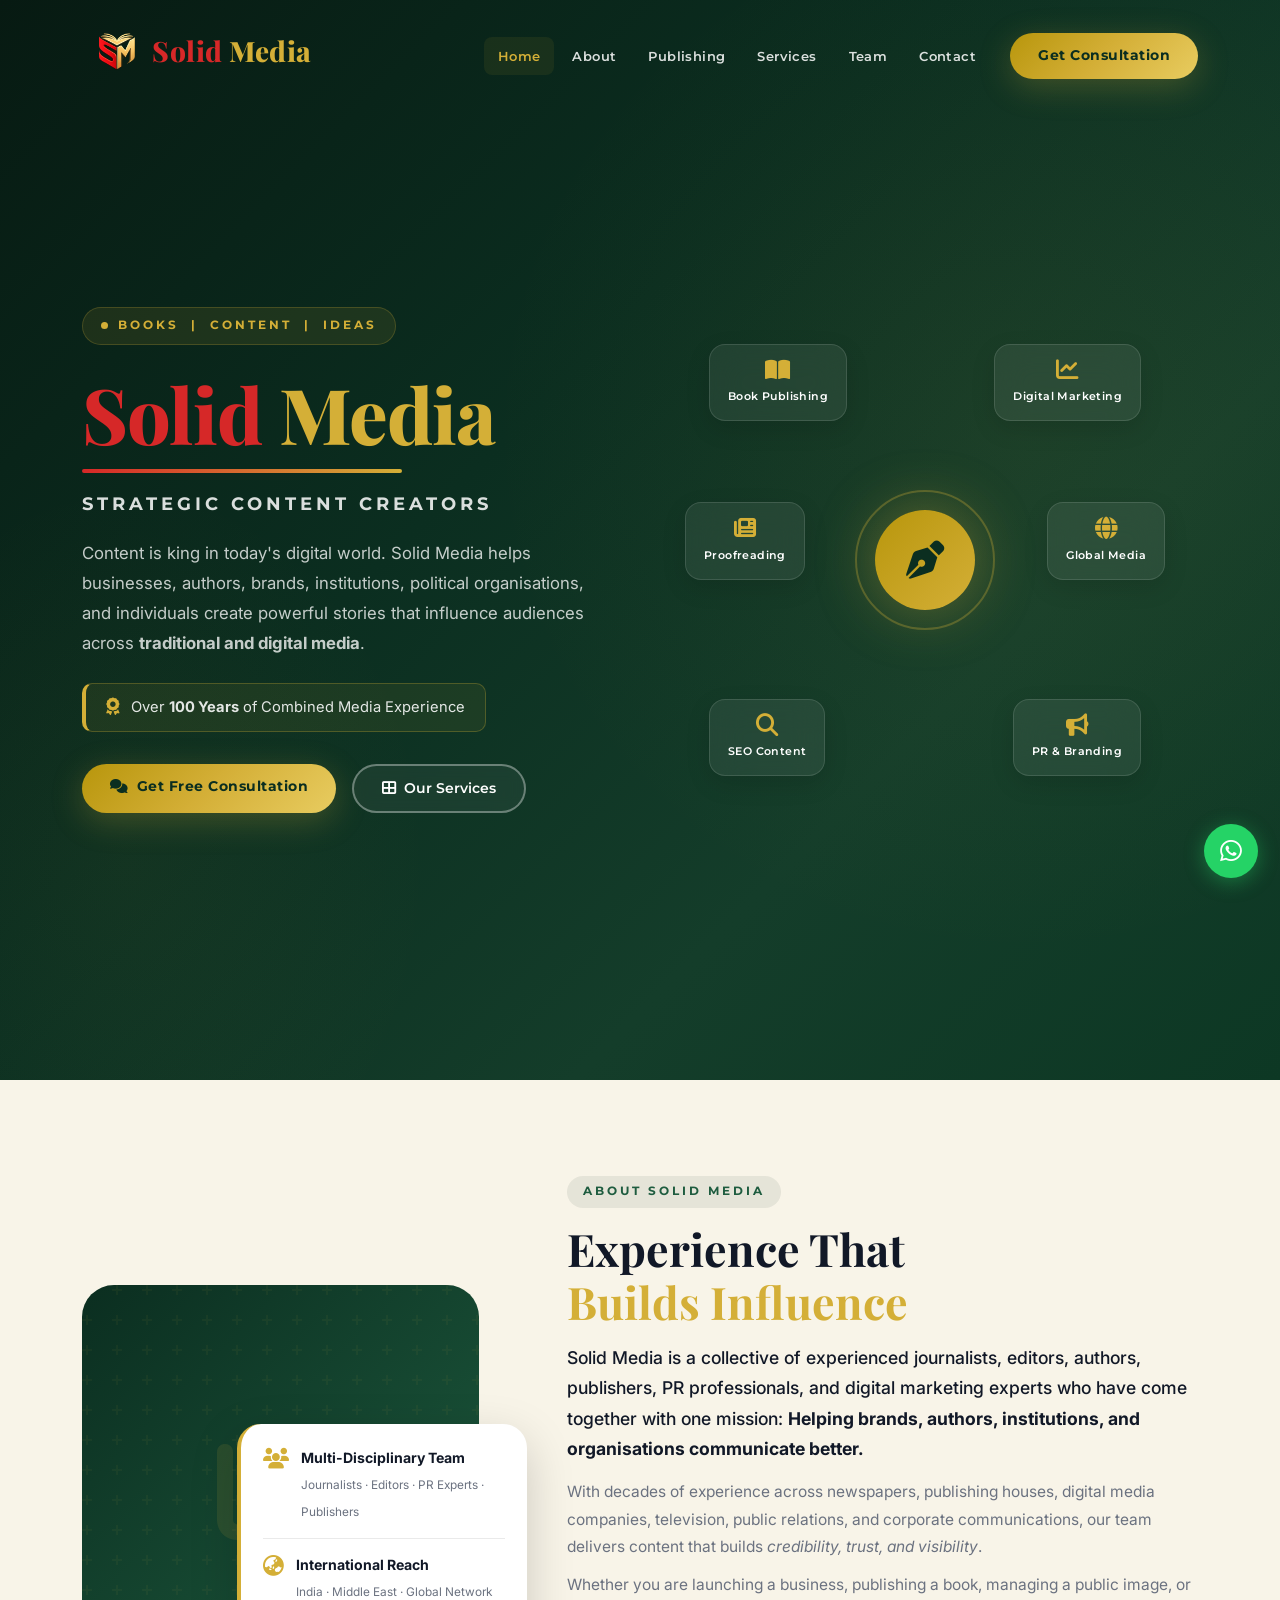
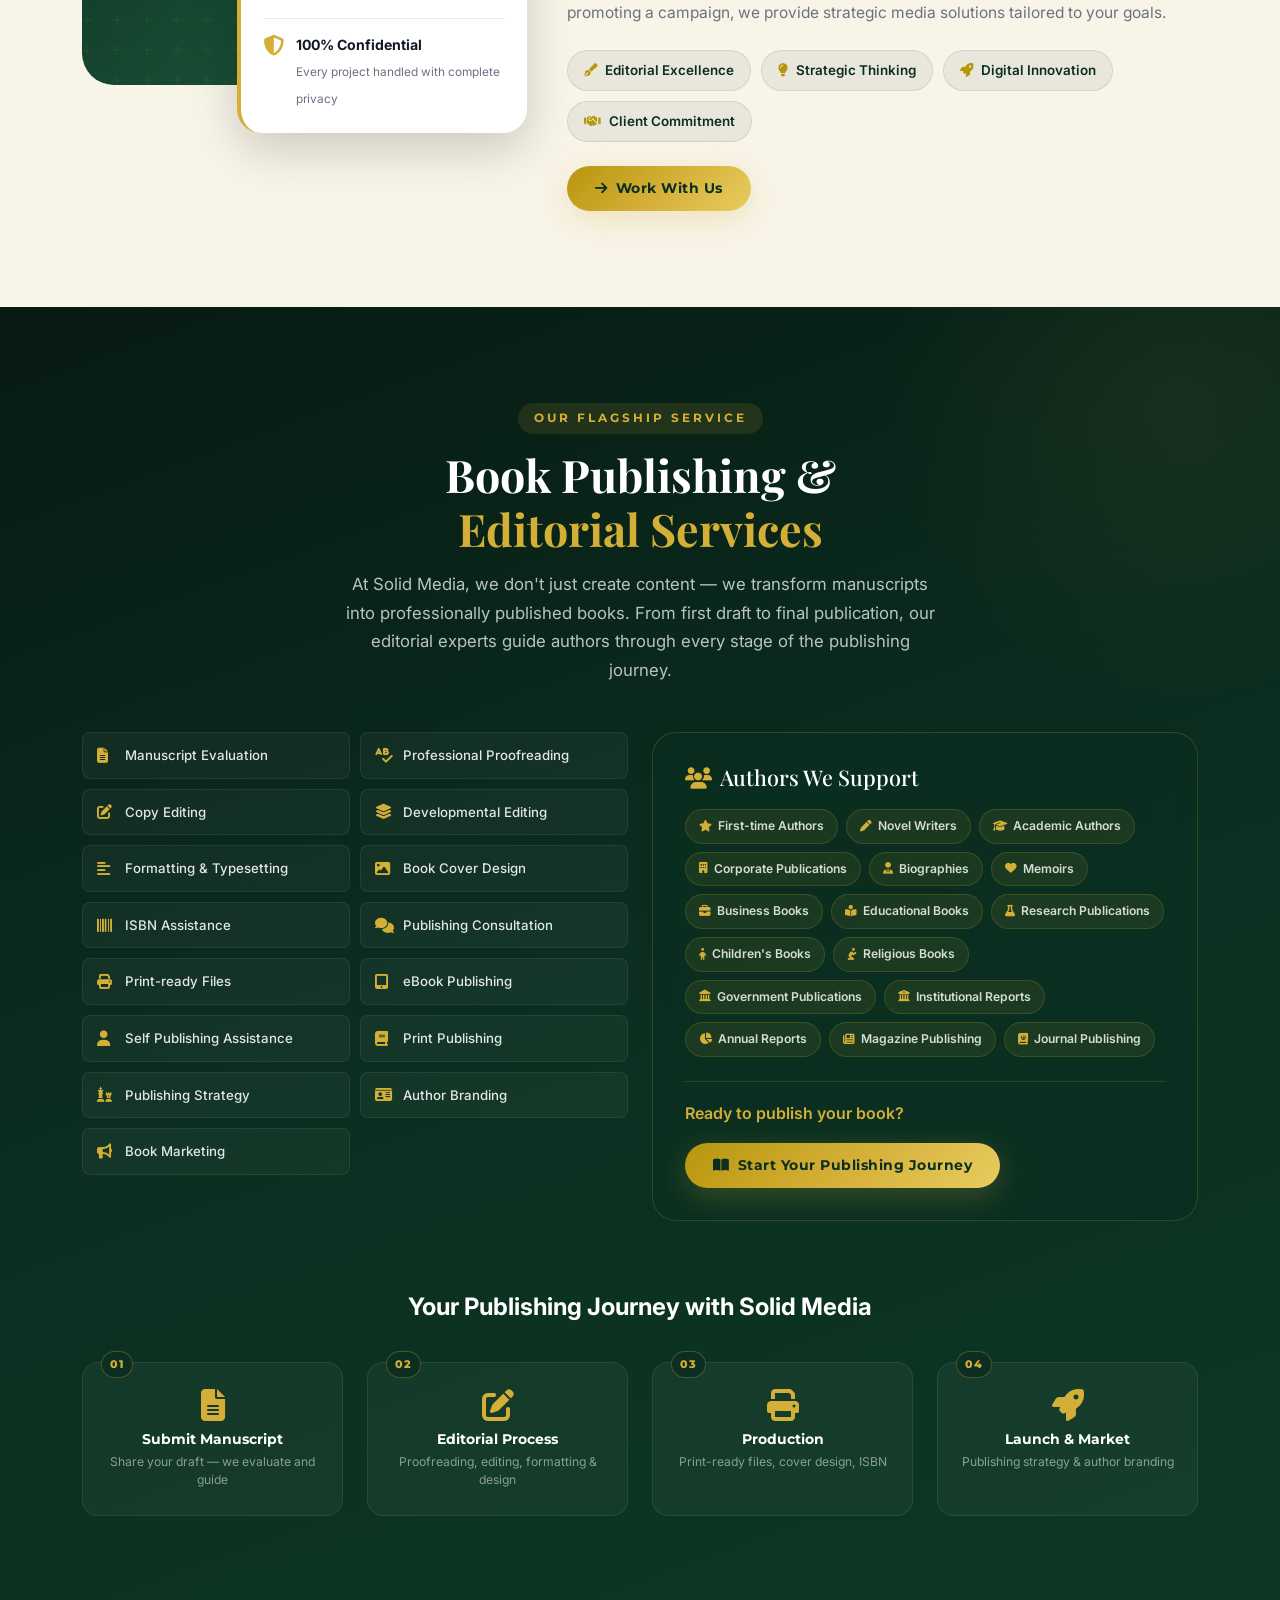
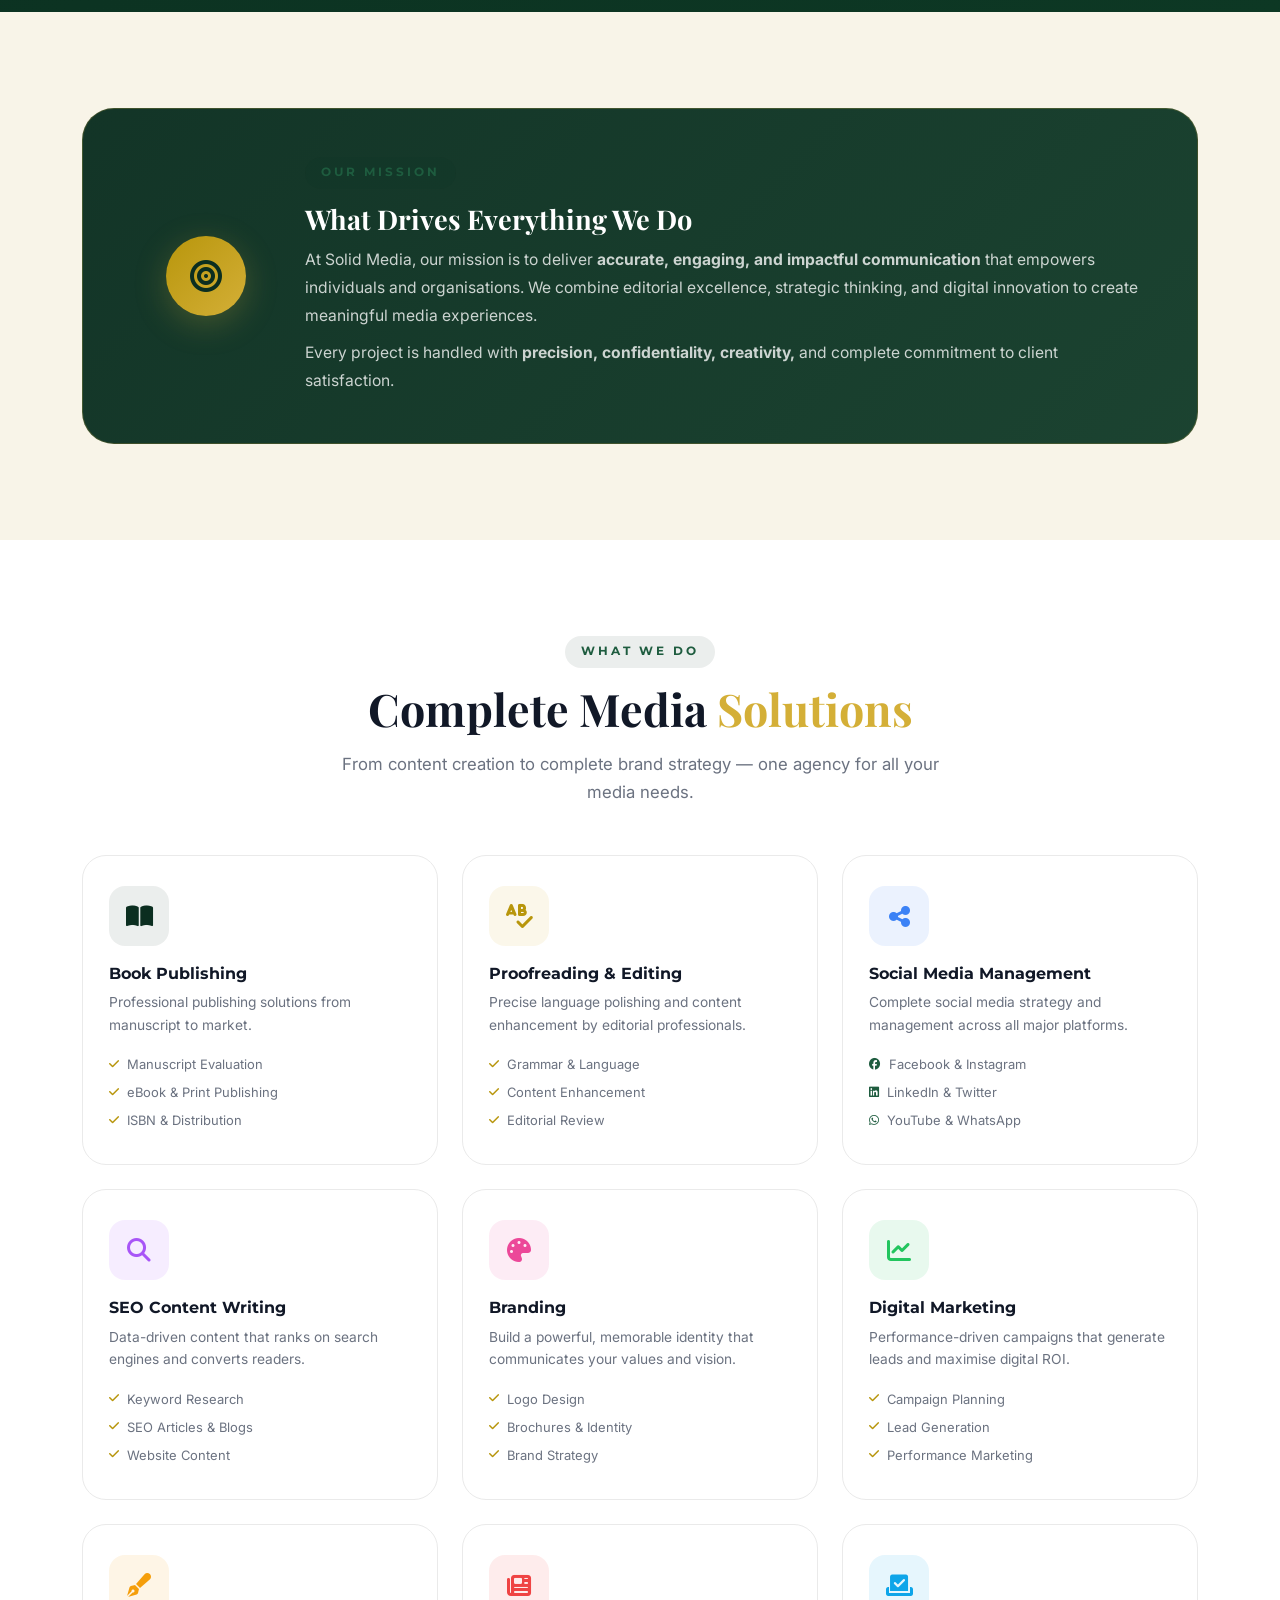
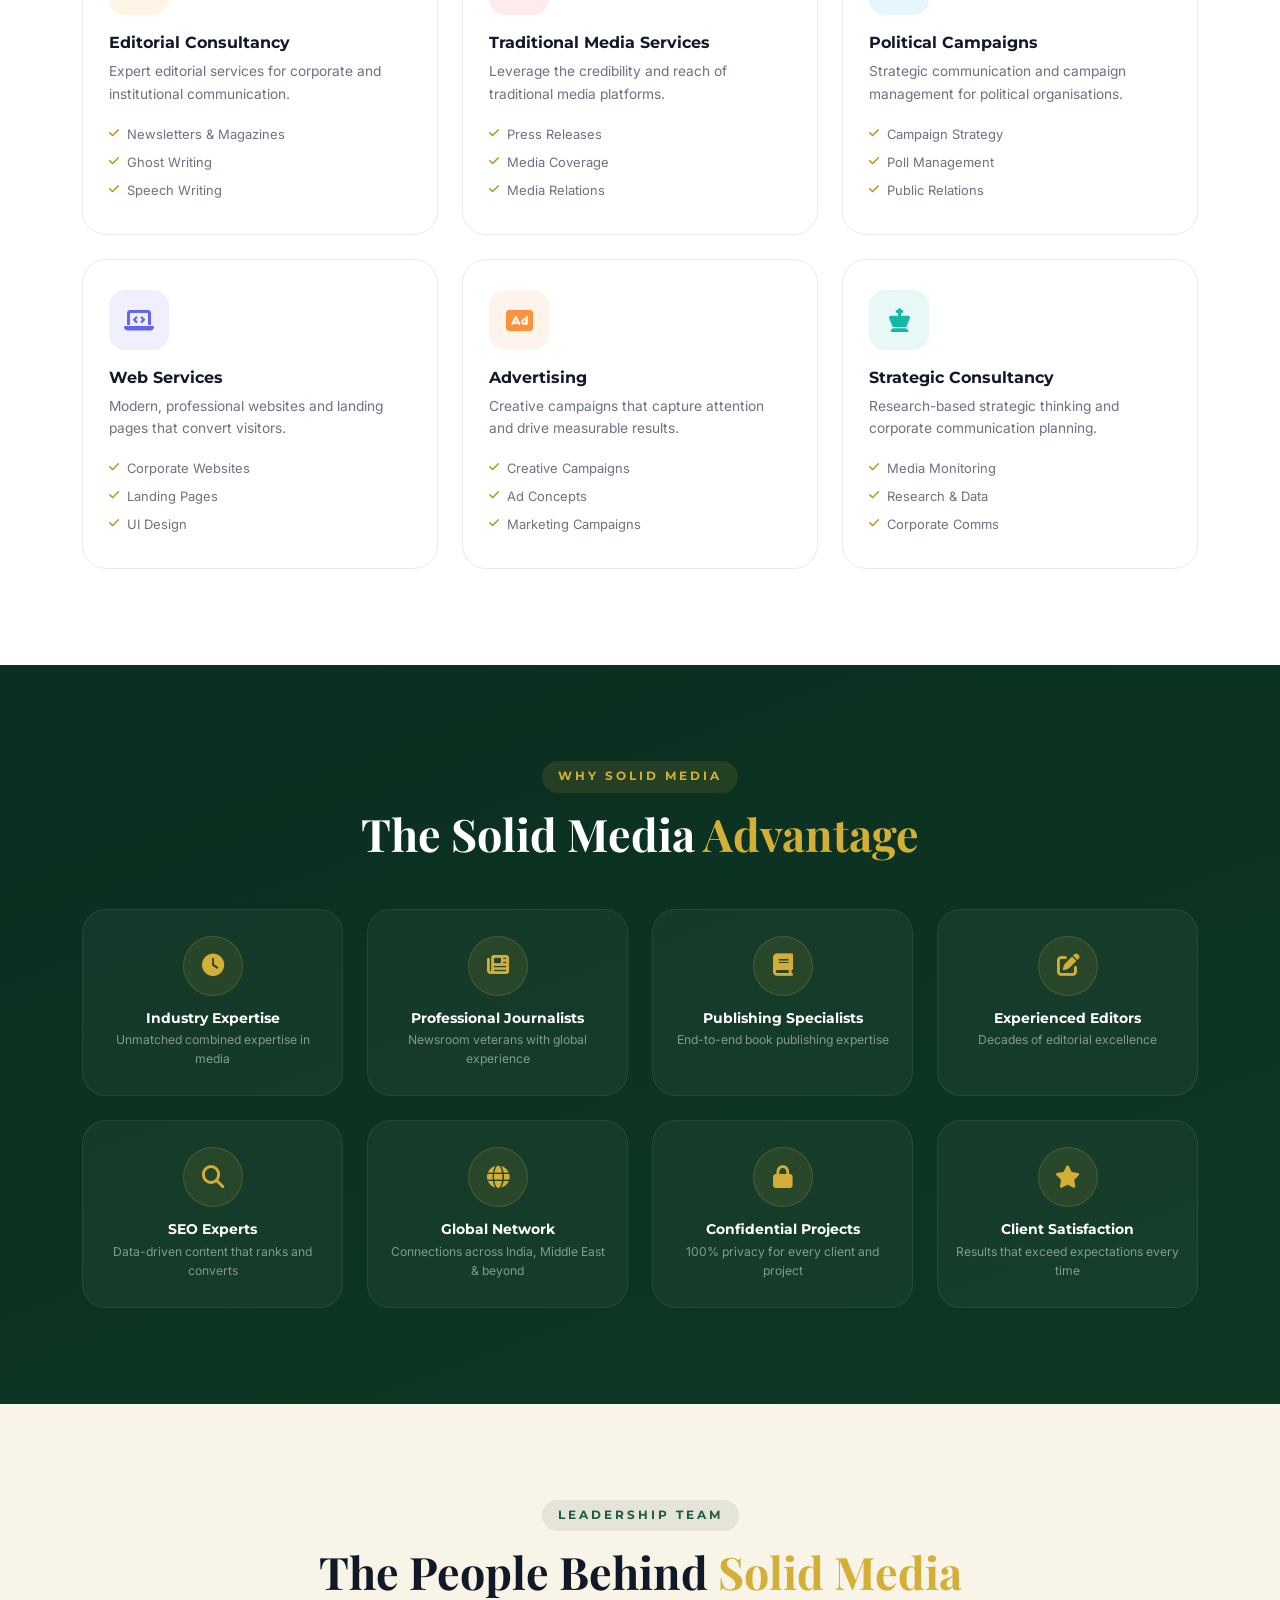
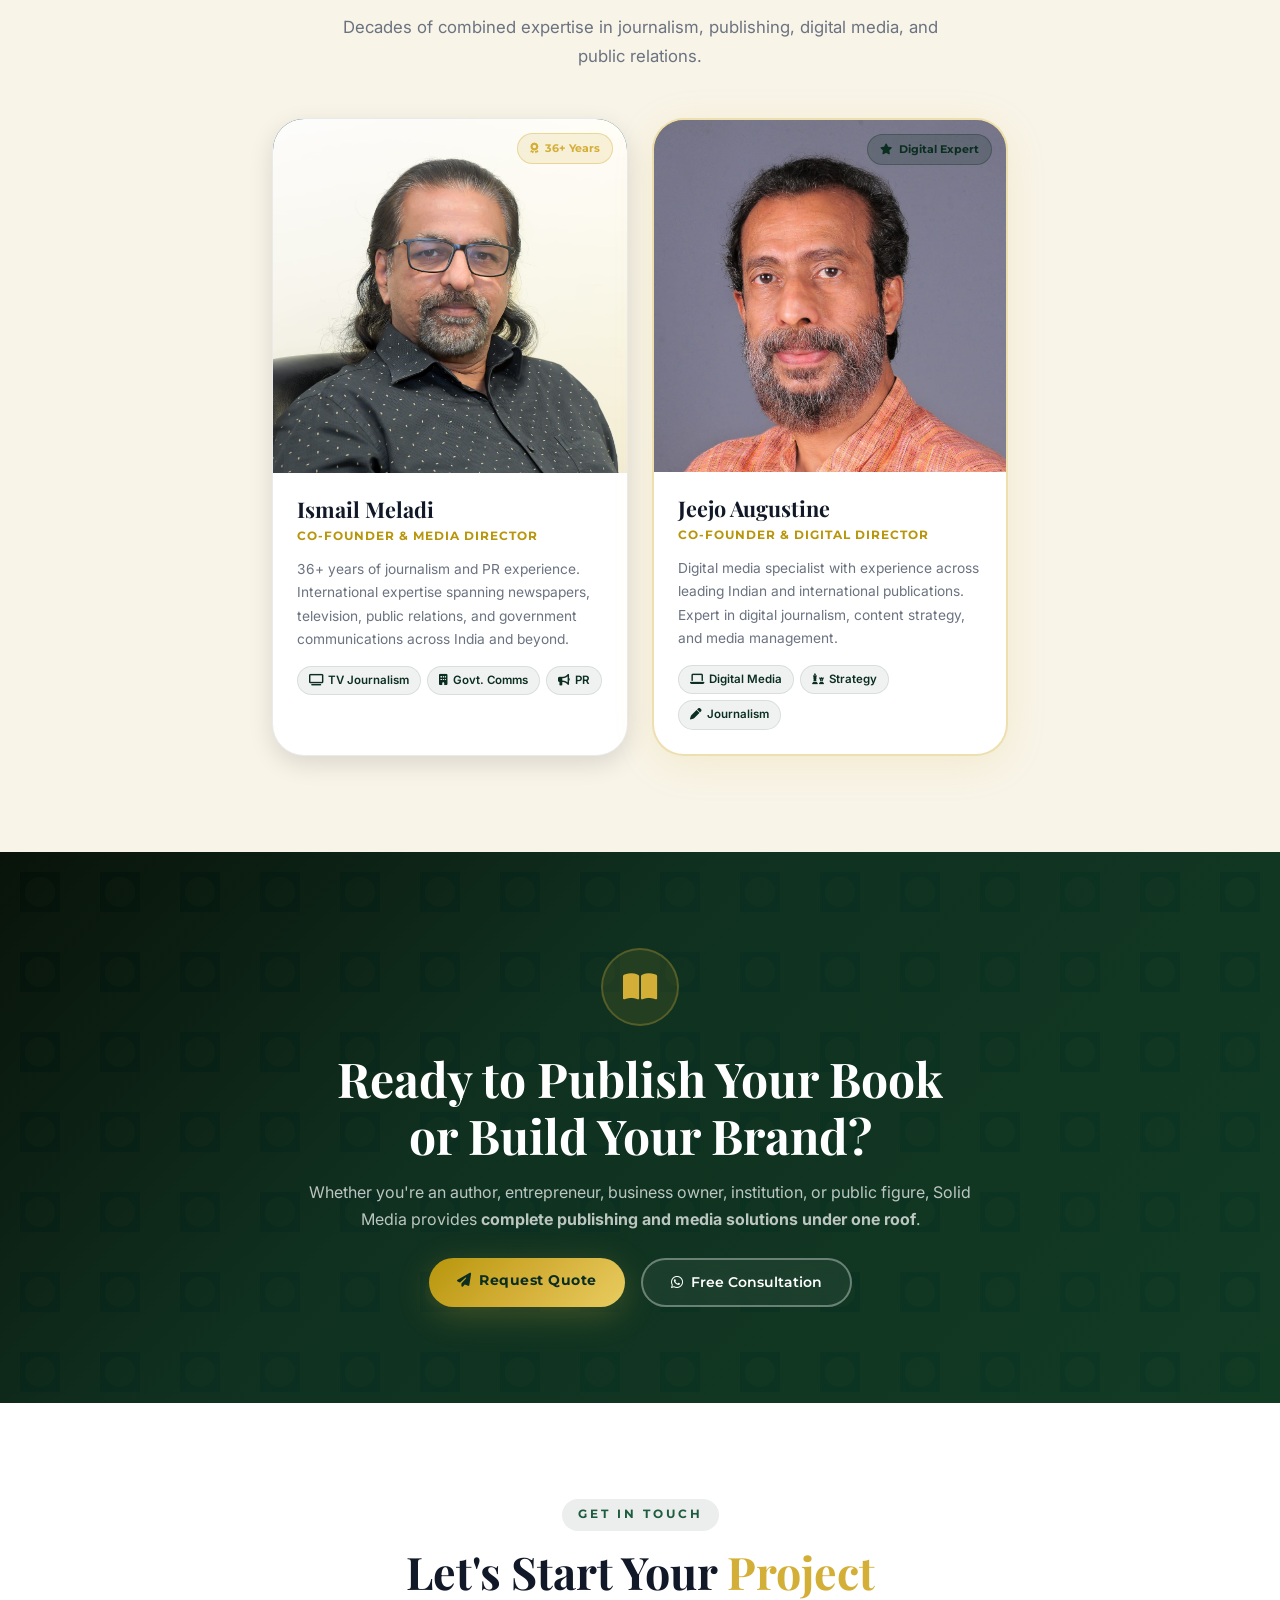
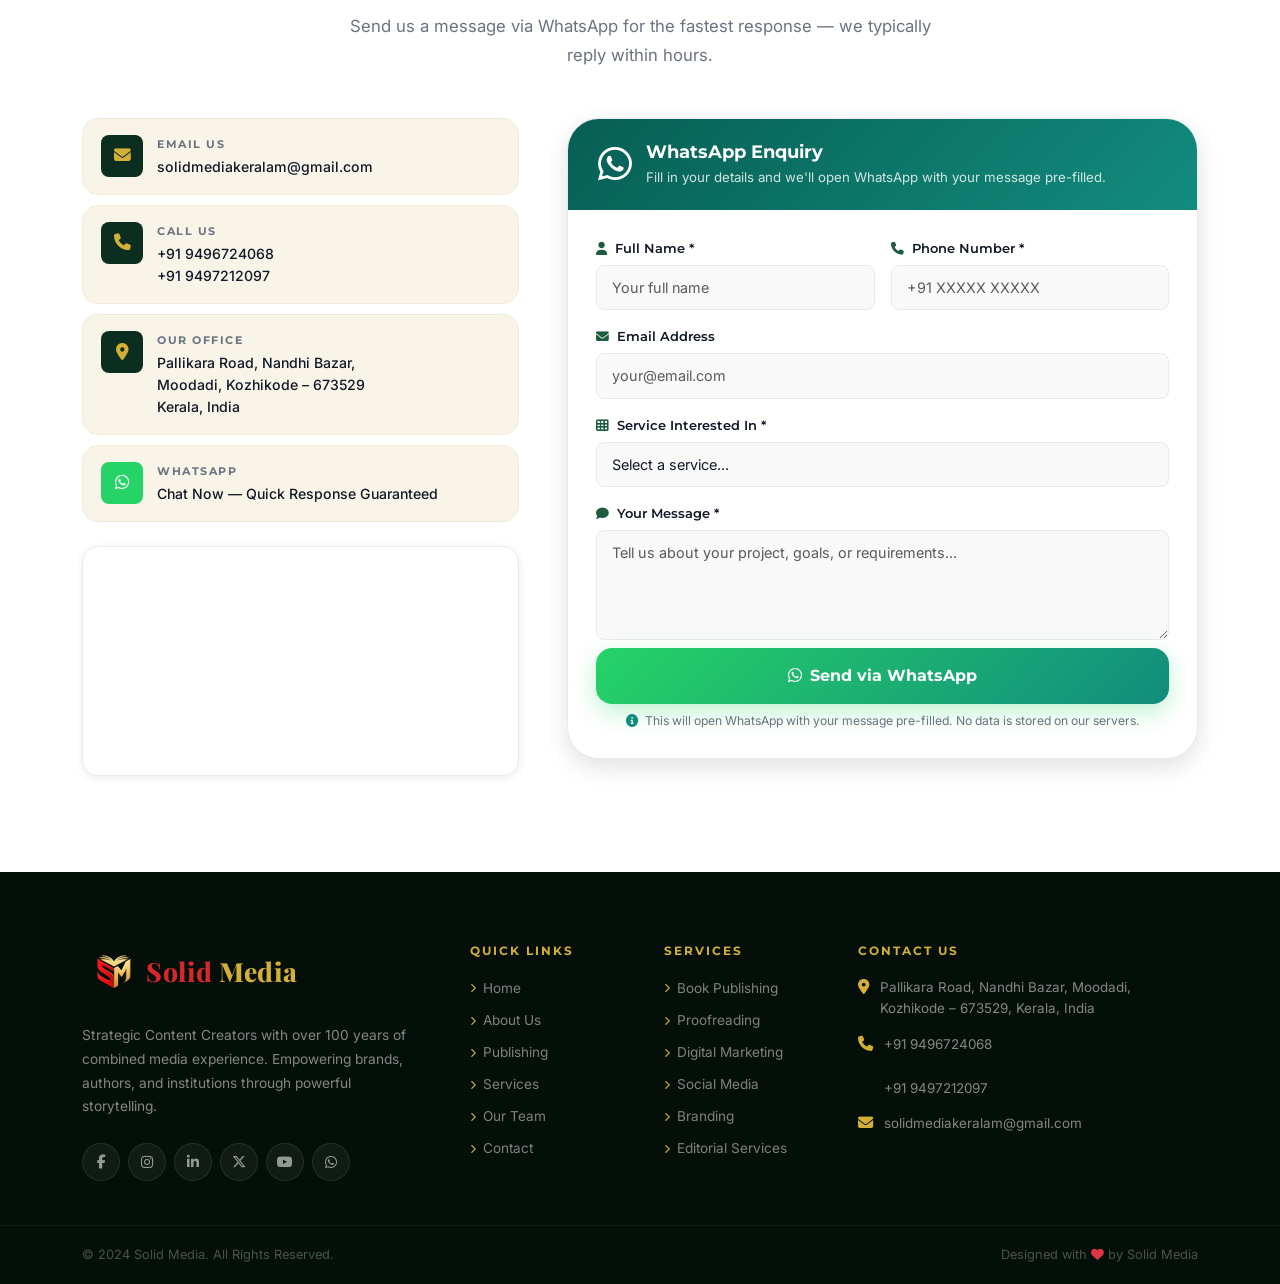
<file: solidmedia/index.html>
<!DOCTYPE html>
<html lang="en">
<head>
    <meta charset="UTF-8">
    <meta name="viewport" content="width=device-width, initial-scale=1.0">
    <meta name="description" content="Solid Media helps businesses, authors, brands, institutions, and individuals create powerful stories that influence audiences across traditional and digital media.">
    <meta name="keywords" content="book publishing, digital marketing, content creation, proofreading, editorial services, Kerala, Kozhikode">
    <meta name="author" content="Solid Media">
    <title>Solid Media — Strategic Content Creators</title>

    <!-- Favicons -->
    <link rel="shortcut icon" href="static/favicon/favicon.ico" type="image/x-icon">
    <link rel="icon" type="image/png" sizes="16x16" href="static/favicon/favicon-16x16.png">
    <link rel="icon" type="image/png" sizes="32x32" href="static/favicon/favicon-32x32.png">
    <link rel="apple-touch-icon" sizes="180x180" href="static/favicon/apple-touch-icon.png">
    <link rel="manifest" href="static/favicon/site.webmanifest">

    <!-- Google Fonts -->
    <link rel="preconnect" href="https://fonts.googleapis.com">
    <link rel="preconnect" href="https://fonts.gstatic.com" crossorigin>
    <link href="https://fonts.googleapis.com/css2?family=Playfair+Display:wght@400;600;700;800&family=Inter:wght@300;400;500;600;700&family=Montserrat:wght@400;600;700;800&display=swap" rel="stylesheet">

    <!-- Bootstrap 5 -->
    <link href="https://cdn.jsdelivr.net/npm/bootstrap@5.3.2/dist/css/bootstrap.min.css" rel="stylesheet">

    <!-- Font Awesome 6 -->
    <link rel="stylesheet" href="https://cdnjs.cloudflare.com/ajax/libs/font-awesome/6.5.0/css/all.min.css">

    <!-- Custom CSS -->
    <link rel="stylesheet" href="static/css/style.css">
</head>
<body>

    <!-- ========== LOADING SCREEN ========== -->
    <div id="loadingScreen">
        <div class="loader-inner">
            <img src="static/images/solidmedialogo.png" alt="Solid Media" class="loader-logo-img">
            <div class="loader-bar"><div class="loader-progress"></div></div>
            <p class="loader-text">Strategic Content Creators</p>
        </div>
    </div>

    <!-- ========== STICKY NAVBAR ========== -->
    <nav class="navbar navbar-expand-lg fixed-top" id="mainNavbar">
        <div class="container">
            <!-- Logo -->
            <a class="navbar-brand d-flex align-items-center" href="#">
                <img src="static/images/solidmedialogo.png" alt="Solid Media" class="navbar-logo">
                <span class="navbar-brand-text"><span class="headline-red">Solid</span> <span class="text-gold">Media</span></span>
            </a>

            <!-- Mobile Toggle -->
            <button class="navbar-toggler" type="button" data-bs-toggle="collapse" data-bs-target="#navbarNav"
                    aria-controls="navbarNav" aria-expanded="false" aria-label="Toggle navigation">
                <span class="navbar-toggler-icon"></span>
            </button>

            <!-- Nav Links -->
            <div class="collapse navbar-collapse" id="navbarNav">
                <ul class="navbar-nav ms-auto align-items-lg-center gap-lg-1">
                    <li class="nav-item"><a class="nav-link" href="#home">Home</a></li>
                    <li class="nav-item"><a class="nav-link" href="#about">About</a></li>
                    <li class="nav-item"><a class="nav-link" href="#publishing">Publishing</a></li>
                    <li class="nav-item"><a class="nav-link" href="#services">Services</a></li>
                    <li class="nav-item"><a class="nav-link" href="#team">Team</a></li>
                    <li class="nav-item"><a class="nav-link" href="#contact">Contact</a></li>
                    <li class="nav-item ms-lg-3">
                        <a class="btn btn-gold" href="#contact">Get Consultation</a>
                    </li>
                </ul>
            </div>
        </div>
    </nav>

    <!-- ========== MAIN CONTENT ========== -->
    <main>

        <!-- ============================================================
             HERO SECTION
        ============================================================ -->
        <section class="hero-section" id="home">
            <div class="hero-bg-overlay"></div>
            <div class="hero-particles" id="particles"></div>

            <div class="container hero-container">
                <div class="row align-items-center min-vh-100">

                    <!-- Hero Text -->
                    <div class="col-lg-6 hero-text" data-aos="fade-right">

                        <div class="hero-eyebrow">
                            <span class="eyebrow-dot"></span>
                            Books &nbsp;|&nbsp; Content &nbsp;|&nbsp; Ideas
                        </div>

                        <div class="hero-title">
                            <h1 class="hero-headline">
                                <span class="headline-red">Solid</span>
                                <span class="headline-gold">Media</span>
                            </h1>
                            <div class="headline-line"></div>
                            <p class="hero-subtitle">Strategic Content Creators</p>
                        </div>

                        <p class="hero-sub">
                            Content is king in today's digital world. Solid Media helps businesses, authors, brands,
                            institutions, political organisations, and individuals create powerful stories that
                            influence audiences across <strong>traditional and digital media</strong>.
                        </p>

                        <div class="hero-badge">
                            <i class="fas fa-award"></i>
                            <span>Over <strong>100 Years</strong> of Combined Media Experience</span>
                        </div>

                        <div class="hero-cta gap-3 mt-4 d-flex flex-wrap">
                            <a href="#contact" class="btn btn-gold btn-lg">
                                <i class="fas fa-comments me-2"></i>Get Free Consultation
                            </a>
                            <a href="#services" class="btn btn-outline-light btn-lg">
                                <i class="fas fa-th-large me-2"></i>Our Services
                            </a>
                        </div>

                    </div>

                    <!-- Hero Illustration -->
                    <div class="col-lg-6 hero-visual" data-aos="fade-left" data-aos-delay="200">
                        <div class="hero-illustration">
                            <div class="hero-card hero-card-1">
                                <i class="fas fa-book-open"></i>
                                <span>Book Publishing</span>
                            </div>
                            <div class="hero-card hero-card-2">
                                <i class="fas fa-chart-line"></i>
                                <span>Digital Marketing</span>
                            </div>
                            <div class="hero-card hero-card-3">
                                <i class="fas fa-newspaper"></i>
                                <span>Proofreading</span>
                            </div>
                            <div class="hero-card hero-card-4">
                                <i class="fas fa-globe"></i>
                                <span>Global Media</span>
                            </div>
                            <div class="hero-center-orb">
                                <div class="orb-ring"></div>
                                <div class="orb-inner">
                                    <i class="fas fa-pen-nib"></i>
                                </div>
                            </div>
                            <div class="hero-card hero-card-5">
                                <i class="fas fa-search"></i>
                                <span>SEO Content</span>
                            </div>
                            <div class="hero-card hero-card-6">
                                <i class="fas fa-bullhorn"></i>
                                <span>PR & Branding</span>
                            </div>
                        </div>
                    </div>

                </div>
            </div>
        </section>


        <!-- ============================================================
             ABOUT SECTION
        ============================================================ -->
        <section class="about-section section-pad" id="about">
            <div class="container">
                <div class="row g-5 align-items-center">

                    <!-- About Visual -->
                    <div class="col-lg-5" data-aos="fade-right">
                        <div class="about-visual-wrap">
                            <div class="about-img-bg"></div>
                            <div class="about-stats-card">
                                <div class="as-item">
                                    <i class="fas fa-users"></i>
                                    <div>
                                        <strong>Multi-Disciplinary Team</strong>
                                        <span>Journalists · Editors · PR Experts · Publishers</span>
                                    </div>
                                </div>
                                <div class="as-item">
                                    <i class="fas fa-globe-asia"></i>
                                    <div>
                                        <strong>International Reach</strong>
                                        <span>India · Middle East · Global Network</span>
                                    </div>
                                </div>
                                <div class="as-item">
                                    <i class="fas fa-shield-alt"></i>
                                    <div>
                                        <strong>100% Confidential</strong>
                                        <span>Every project handled with complete privacy</span>
                                    </div>
                                </div>
                            </div>
                        </div>
                    </div>

                    <!-- About Text -->
                    <div class="col-lg-7" data-aos="fade-left">
                        <div class="section-label">About Solid Media</div>
                        <h2 class="section-heading">Experience That<br><span class="text-gold">Builds Influence</span></h2>
                        <p class="about-lead">
                            Solid Media is a collective of experienced journalists, editors, authors, publishers, PR
                            professionals, and digital marketing experts who have come together with one mission:
                            <strong>Helping brands, authors, institutions, and organisations communicate better.</strong>
                        </p>
                        <p class="about-body">
                            With decades of experience across newspapers, publishing houses, digital media companies,
                            television, public relations, and corporate communications, our team delivers content that
                            builds <em>credibility, trust, and visibility</em>.
                        </p>
                        <p class="about-body">
                            Whether you are launching a business, publishing a book, managing a public image, or
                            promoting a campaign, we provide strategic media solutions tailored to your goals.
                        </p>

                        <div class="about-pillars mt-4">
                            <div class="pillar-item"><i class="fas fa-pen-fancy"></i><span>Editorial Excellence</span></div>
                            <div class="pillar-item"><i class="fas fa-lightbulb"></i><span>Strategic Thinking</span></div>
                            <div class="pillar-item"><i class="fas fa-rocket"></i><span>Digital Innovation</span></div>
                            <div class="pillar-item"><i class="fas fa-handshake"></i><span>Client Commitment</span></div>
                        </div>

                        <a href="#contact" class="btn btn-gold mt-4">
                            <i class="fas fa-arrow-right me-2"></i>Work With Us
                        </a>
                    </div>

                </div>
            </div>
        </section>


        <!-- ============================================================
             BOOK PUBLISHING — FLAGSHIP SECTION
        ============================================================ -->
        <section class="publishing-section section-pad" id="publishing">
            <div class="publishing-bg-accent"></div>
            <div class="container">

                <div class="text-center mb-5" data-aos="fade-up">
                    <div class="section-label label-gold">Our Flagship Service</div>
                    <h2 class="section-heading heading-light">
                        Book Publishing &<br><span class="text-gold">Editorial Services</span>
                    </h2>
                    <p class="section-sub text-light-muted">
                        At Solid Media, we don't just create content — we transform manuscripts into professionally
                        published books. From first draft to final publication, our editorial experts guide authors
                        through every stage of the publishing journey.
                    </p>
                </div>

                <div class="row g-4 mb-5">

                    <!-- Left: Services List -->
                    <div class="col-lg-6" data-aos="fade-right">
                        <div class="pub-services-grid">
                            <div class="pub-service-item"><i class="fas fa-file-alt"></i><span>Manuscript Evaluation</span></div>
                            <div class="pub-service-item"><i class="fas fa-spell-check"></i><span>Professional Proofreading</span></div>
                            <div class="pub-service-item"><i class="fas fa-edit"></i><span>Copy Editing</span></div>
                            <div class="pub-service-item"><i class="fas fa-layer-group"></i><span>Developmental Editing</span></div>
                            <div class="pub-service-item"><i class="fas fa-align-left"></i><span>Formatting & Typesetting</span></div>
                            <div class="pub-service-item"><i class="fas fa-image"></i><span>Book Cover Design</span></div>
                            <div class="pub-service-item"><i class="fas fa-barcode"></i><span>ISBN Assistance</span></div>
                            <div class="pub-service-item"><i class="fas fa-comments"></i><span>Publishing Consultation</span></div>
                            <div class="pub-service-item"><i class="fas fa-print"></i><span>Print-ready Files</span></div>
                            <div class="pub-service-item"><i class="fas fa-tablet-alt"></i><span>eBook Publishing</span></div>
                            <div class="pub-service-item"><i class="fas fa-user"></i><span>Self Publishing Assistance</span></div>
                            <div class="pub-service-item"><i class="fas fa-book"></i><span>Print Publishing</span></div>
                            <div class="pub-service-item"><i class="fas fa-chess"></i><span>Publishing Strategy</span></div>
                            <div class="pub-service-item"><i class="fas fa-id-card"></i><span>Author Branding</span></div>
                            <div class="pub-service-item"><i class="fas fa-bullhorn"></i><span>Book Marketing</span></div>
                        </div>
                    </div>

                    <!-- Right: Author Types -->
                    <div class="col-lg-6" data-aos="fade-left">
                        <div class="pub-authors-card glass-card-dark h-100">
                            <h4 class="pub-authors-heading">
                                <i class="fas fa-users me-2 text-gold"></i>Authors We Support
                            </h4>
                            <div class="pub-author-tags">
                                <span class="author-tag"><i class="fas fa-star"></i> First-time Authors</span>
                                <span class="author-tag"><i class="fas fa-pen"></i> Novel Writers</span>
                                <span class="author-tag"><i class="fas fa-graduation-cap"></i> Academic Authors</span>
                                <span class="author-tag"><i class="fas fa-building"></i> Corporate Publications</span>
                                <span class="author-tag"><i class="fas fa-user-tie"></i> Biographies</span>
                                <span class="author-tag"><i class="fas fa-heart"></i> Memoirs</span>
                                <span class="author-tag"><i class="fas fa-briefcase"></i> Business Books</span>
                                <span class="author-tag"><i class="fas fa-book-reader"></i> Educational Books</span>
                                <span class="author-tag"><i class="fas fa-flask"></i> Research Publications</span>
                                <span class="author-tag"><i class="fas fa-child"></i> Children's Books</span>
                                <span class="author-tag"><i class="fas fa-pray"></i> Religious Books</span>
                                <span class="author-tag"><i class="fas fa-landmark"></i> Government Publications</span>
                                <span class="author-tag"><i class="fas fa-university"></i> Institutional Reports</span>
                                <span class="author-tag"><i class="fas fa-chart-pie"></i> Annual Reports</span>
                                <span class="author-tag"><i class="fas fa-newspaper"></i> Magazine Publishing</span>
                                <span class="author-tag"><i class="fas fa-journal-whills"></i> Journal Publishing</span>
                            </div>
                            <div class="pub-cta-box mt-4">
                                <p class="text-gold fw-semibold mb-3">Ready to publish your book?</p>
                                <a href="#contact" class="btn btn-gold">
                                    <i class="fas fa-book-open me-2"></i>Start Your Publishing Journey
                                </a>
                            </div>
                        </div>
                    </div>
                </div>

                <!-- Journey Steps -->
                <div class="row g-4 mt-2" data-aos="fade-up">
                    <div class="col-12 text-center mb-2">
                        <h4 class="text-white fw-bold">Your Publishing Journey with Solid Media</h4>
                    </div>
                    <div class="col-md-3 col-6">
                        <div class="journey-step">
                            <div class="step-num">01</div>
                            <i class="fas fa-file-alt step-icon"></i>
                            <h6>Submit Manuscript</h6>
                            <p>Share your draft — we evaluate and guide</p>
                        </div>
                    </div>
                    <div class="col-md-3 col-6">
                        <div class="journey-step">
                            <div class="step-num">02</div>
                            <i class="fas fa-edit step-icon"></i>
                            <h6>Editorial Process</h6>
                            <p>Proofreading, editing, formatting & design</p>
                        </div>
                    </div>
                    <div class="col-md-3 col-6">
                        <div class="journey-step">
                            <div class="step-num">03</div>
                            <i class="fas fa-print step-icon"></i>
                            <h6>Production</h6>
                            <p>Print-ready files, cover design, ISBN</p>
                        </div>
                    </div>
                    <div class="col-md-3 col-6">
                        <div class="journey-step">
                            <div class="step-num">04</div>
                            <i class="fas fa-rocket step-icon"></i>
                            <h6>Launch & Market</h6>
                            <p>Publishing strategy & author branding</p>
                        </div>
                    </div>
                </div>

            </div>
        </section>


        <!-- ============================================================
             OUR MISSION
        ============================================================ -->
        <section class="mission-section section-pad" id="mission">
            <div class="container">
                <div class="mission-card glass-card-green" data-aos="zoom-in">
                    <div class="row align-items-center g-4">
                        <div class="col-lg-2 text-center">
                            <div class="mission-icon">
                                <i class="fas fa-bullseye"></i>
                            </div>
                        </div>
                        <div class="col-lg-10">
                            <div class="section-label">Our Mission</div>
                            <h3 class="mission-heading">What Drives Everything We Do</h3>
                            <p class="mission-text">
                                At Solid Media, our mission is to deliver <strong>accurate, engaging, and impactful communication</strong>
                                that empowers individuals and organisations. We combine editorial excellence, strategic thinking,
                                and digital innovation to create meaningful media experiences.
                            </p>
                            <p class="mission-text mb-0">
                                Every project is handled with <strong>precision, confidentiality, creativity,</strong> and complete
                                commitment to client satisfaction.
                            </p>
                        </div>
                    </div>
                </div>
            </div>
        </section>


        <!-- ============================================================
             SERVICES SECTION
        ============================================================ -->
        <section class="services-section section-pad" id="services">
            <div class="container">
                <div class="text-center mb-5" data-aos="fade-up">
                    <div class="section-label">What We Do</div>
                    <h2 class="section-heading">Complete Media <span class="text-gold">Solutions</span></h2>
                    <p class="section-sub">From content creation to complete brand strategy — one agency for all your media needs.</p>
                </div>

                <div class="row g-4">
                    <div class="col-lg-4 col-md-6" data-aos="fade-up" data-aos-delay="0">
                        <div class="service-card h-100">
                            <div class="sc-icon sc-icon-1"><i class="fas fa-book-open"></i></div>
                            <h4 class="sc-title">Book Publishing</h4>
                            <p class="sc-desc">Professional publishing solutions from manuscript to market.</p>
                            <ul class="sc-list">
                                <li><i class="fas fa-check"></i> Manuscript Evaluation</li>
                                <li><i class="fas fa-check"></i> eBook & Print Publishing</li>
                                <li><i class="fas fa-check"></i> ISBN & Distribution</li>
                            </ul>
                        </div>
                    </div>
                    <div class="col-lg-4 col-md-6" data-aos="fade-up" data-aos-delay="60">
                        <div class="service-card h-100">
                            <div class="sc-icon sc-icon-2"><i class="fas fa-spell-check"></i></div>
                            <h4 class="sc-title">Proofreading & Editing</h4>
                            <p class="sc-desc">Precise language polishing and content enhancement by editorial professionals.</p>
                            <ul class="sc-list">
                                <li><i class="fas fa-check"></i> Grammar & Language</li>
                                <li><i class="fas fa-check"></i> Content Enhancement</li>
                                <li><i class="fas fa-check"></i> Editorial Review</li>
                            </ul>
                        </div>
                    </div>
                    <div class="col-lg-4 col-md-6" data-aos="fade-up" data-aos-delay="120">
                        <div class="service-card h-100">
                            <div class="sc-icon sc-icon-3"><i class="fas fa-share-alt"></i></div>
                            <h4 class="sc-title">Social Media Management</h4>
                            <p class="sc-desc">Complete social media strategy and management across all major platforms.</p>
                            <ul class="sc-list">
                                <li><i class="fab fa-facebook"></i> Facebook & Instagram</li>
                                <li><i class="fab fa-linkedin"></i> LinkedIn & Twitter</li>
                                <li><i class="fab fa-whatsapp"></i> YouTube & WhatsApp</li>
                            </ul>
                        </div>
                    </div>
                    <div class="col-lg-4 col-md-6" data-aos="fade-up" data-aos-delay="0">
                        <div class="service-card h-100">
                            <div class="sc-icon sc-icon-4"><i class="fas fa-search"></i></div>
                            <h4 class="sc-title">SEO Content Writing</h4>
                            <p class="sc-desc">Data-driven content that ranks on search engines and converts readers.</p>
                            <ul class="sc-list">
                                <li><i class="fas fa-check"></i> Keyword Research</li>
                                <li><i class="fas fa-check"></i> SEO Articles & Blogs</li>
                                <li><i class="fas fa-check"></i> Website Content</li>
                            </ul>
                        </div>
                    </div>
                    <div class="col-lg-4 col-md-6" data-aos="fade-up" data-aos-delay="60">
                        <div class="service-card h-100">
                            <div class="sc-icon sc-icon-5"><i class="fas fa-palette"></i></div>
                            <h4 class="sc-title">Branding</h4>
                            <p class="sc-desc">Build a powerful, memorable identity that communicates your values and vision.</p>
                            <ul class="sc-list">
                                <li><i class="fas fa-check"></i> Logo Design</li>
                                <li><i class="fas fa-check"></i> Brochures & Identity</li>
                                <li><i class="fas fa-check"></i> Brand Strategy</li>
                            </ul>
                        </div>
                    </div>
                    <div class="col-lg-4 col-md-6" data-aos="fade-up" data-aos-delay="120">
                        <div class="service-card h-100">
                            <div class="sc-icon sc-icon-6"><i class="fas fa-chart-line"></i></div>
                            <h4 class="sc-title">Digital Marketing</h4>
                            <p class="sc-desc">Performance-driven campaigns that generate leads and maximise digital ROI.</p>
                            <ul class="sc-list">
                                <li><i class="fas fa-check"></i> Campaign Planning</li>
                                <li><i class="fas fa-check"></i> Lead Generation</li>
                                <li><i class="fas fa-check"></i> Performance Marketing</li>
                            </ul>
                        </div>
                    </div>
                    <div class="col-lg-4 col-md-6" data-aos="fade-up" data-aos-delay="0">
                        <div class="service-card h-100">
                            <div class="sc-icon sc-icon-7"><i class="fas fa-pen-fancy"></i></div>
                            <h4 class="sc-title">Editorial Consultancy</h4>
                            <p class="sc-desc">Expert editorial services for corporate and institutional communication.</p>
                            <ul class="sc-list">
                                <li><i class="fas fa-check"></i> Newsletters & Magazines</li>
                                <li><i class="fas fa-check"></i> Ghost Writing</li>
                                <li><i class="fas fa-check"></i> Speech Writing</li>
                            </ul>
                        </div>
                    </div>
                    <div class="col-lg-4 col-md-6" data-aos="fade-up" data-aos-delay="60">
                        <div class="service-card h-100">
                            <div class="sc-icon sc-icon-8"><i class="fas fa-newspaper"></i></div>
                            <h4 class="sc-title">Traditional Media Services</h4>
                            <p class="sc-desc">Leverage the credibility and reach of traditional media platforms.</p>
                            <ul class="sc-list">
                                <li><i class="fas fa-check"></i> Press Releases</li>
                                <li><i class="fas fa-check"></i> Media Coverage</li>
                                <li><i class="fas fa-check"></i> Media Relations</li>
                            </ul>
                        </div>
                    </div>
                    <div class="col-lg-4 col-md-6" data-aos="fade-up" data-aos-delay="120">
                        <div class="service-card h-100">
                            <div class="sc-icon sc-icon-9"><i class="fas fa-vote-yea"></i></div>
                            <h4 class="sc-title">Political Campaigns</h4>
                            <p class="sc-desc">Strategic communication and campaign management for political organisations.</p>
                            <ul class="sc-list">
                                <li><i class="fas fa-check"></i> Campaign Strategy</li>
                                <li><i class="fas fa-check"></i> Poll Management</li>
                                <li><i class="fas fa-check"></i> Public Relations</li>
                            </ul>
                        </div>
                    </div>
                    <div class="col-lg-4 col-md-6" data-aos="fade-up" data-aos-delay="0">
                        <div class="service-card h-100">
                            <div class="sc-icon sc-icon-10"><i class="fas fa-laptop-code"></i></div>
                            <h4 class="sc-title">Web Services</h4>
                            <p class="sc-desc">Modern, professional websites and landing pages that convert visitors.</p>
                            <ul class="sc-list">
                                <li><i class="fas fa-check"></i> Corporate Websites</li>
                                <li><i class="fas fa-check"></i> Landing Pages</li>
                                <li><i class="fas fa-check"></i> UI Design</li>
                            </ul>
                        </div>
                    </div>
                    <div class="col-lg-4 col-md-6" data-aos="fade-up" data-aos-delay="60">
                        <div class="service-card h-100">
                            <div class="sc-icon sc-icon-11"><i class="fas fa-ad"></i></div>
                            <h4 class="sc-title">Advertising</h4>
                            <p class="sc-desc">Creative campaigns that capture attention and drive measurable results.</p>
                            <ul class="sc-list">
                                <li><i class="fas fa-check"></i> Creative Campaigns</li>
                                <li><i class="fas fa-check"></i> Ad Concepts</li>
                                <li><i class="fas fa-check"></i> Marketing Campaigns</li>
                            </ul>
                        </div>
                    </div>
                    <div class="col-lg-4 col-md-6" data-aos="fade-up" data-aos-delay="120">
                        <div class="service-card h-100">
                            <div class="sc-icon sc-icon-12"><i class="fas fa-chess-king"></i></div>
                            <h4 class="sc-title">Strategic Consultancy</h4>
                            <p class="sc-desc">Research-based strategic thinking and corporate communication planning.</p>
                            <ul class="sc-list">
                                <li><i class="fas fa-check"></i> Media Monitoring</li>
                                <li><i class="fas fa-check"></i> Research & Data</li>
                                <li><i class="fas fa-check"></i> Corporate Comms</li>
                            </ul>
                        </div>
                    </div>
                </div>
            </div>
        </section>


        <!-- ============================================================
             WHY CHOOSE US
        ============================================================ -->
        <section class="why-section section-pad" id="why">
            <div class="container">
                <div class="text-center mb-5" data-aos="fade-up">
                    <div class="section-label label-gold">Why Solid Media</div>
                    <h2 class="section-heading heading-light">The Solid Media <span class="text-gold">Advantage</span></h2>
                </div>
                <div class="row g-4">
                    <div class="col-lg-3 col-md-4 col-6" data-aos="fade-up" data-aos-delay="0">
                        <div class="why-card"><div class="why-icon"><i class="fas fa-clock"></i></div><h6>Industry Expertise</h6><p>Unmatched combined expertise in media</p></div>
                    </div>
                    <div class="col-lg-3 col-md-4 col-6" data-aos="fade-up" data-aos-delay="50">
                        <div class="why-card"><div class="why-icon"><i class="fas fa-newspaper"></i></div><h6>Professional Journalists</h6><p>Newsroom veterans with global experience</p></div>
                    </div>
                    <div class="col-lg-3 col-md-4 col-6" data-aos="fade-up" data-aos-delay="100">
                        <div class="why-card"><div class="why-icon"><i class="fas fa-book"></i></div><h6>Publishing Specialists</h6><p>End-to-end book publishing expertise</p></div>
                    </div>
                    <div class="col-lg-3 col-md-4 col-6" data-aos="fade-up" data-aos-delay="150">
                        <div class="why-card"><div class="why-icon"><i class="fas fa-edit"></i></div><h6>Experienced Editors</h6><p>Decades of editorial excellence</p></div>
                    </div>
                    <div class="col-lg-3 col-md-4 col-6" data-aos="fade-up" data-aos-delay="0">
                        <div class="why-card"><div class="why-icon"><i class="fas fa-search"></i></div><h6>SEO Experts</h6><p>Data-driven content that ranks and converts</p></div>
                    </div>
                    <div class="col-lg-3 col-md-4 col-6" data-aos="fade-up" data-aos-delay="50">
                        <div class="why-card"><div class="why-icon"><i class="fas fa-globe"></i></div><h6>Global Network</h6><p>Connections across India, Middle East & beyond</p></div>
                    </div>
                    <div class="col-lg-3 col-md-4 col-6" data-aos="fade-up" data-aos-delay="100">
                        <div class="why-card"><div class="why-icon"><i class="fas fa-lock"></i></div><h6>Confidential Projects</h6><p>100% privacy for every client and project</p></div>
                    </div>
                    <div class="col-lg-3 col-md-4 col-6" data-aos="fade-up" data-aos-delay="150">
                        <div class="why-card"><div class="why-icon"><i class="fas fa-star"></i></div><h6>Client Satisfaction</h6><p>Results that exceed expectations every time</p></div>
                    </div>
                </div>
            </div>
        </section>


        <!-- ============================================================
             TEAM SECTION
        ============================================================ -->
        <section class="team-section section-pad" id="team">
            <div class="container">
                <div class="text-center mb-5" data-aos="fade-up">
                    <div class="section-label">Leadership Team</div>
                    <h2 class="section-heading">The People Behind <span class="text-gold">Solid Media</span></h2>
                    <p class="section-sub">Decades of combined expertise in journalism, publishing, digital media, and public relations.</p>
                </div>

                <div class="row g-4 justify-content-center">

                    <!-- Ismail Meladi -->
                    <div class="col-lg-4 col-md-6" data-aos="fade-up" data-aos-delay="0">
                        <div class="team-card">
                            <div class="team-photo-wrap">
                                <div class="team-photo-placeholder">
                                    <img src="static/images/ismail-meladi.jpeg" alt="Ismail Meladi" class="team-photo">
                                </div>
                                <div class="team-badge"><i class="fas fa-award"></i> 36+ Years</div>
                            </div>
                            <div class="team-info">
                                <h4 class="team-name">Ismail Meladi</h4>
                                <span class="team-role">Co-Founder & Media Director</span>
                                <p class="team-bio">
                                    36+ years of journalism and PR experience. International expertise spanning newspapers,
                                    television, public relations, and government communications across India and beyond.
                                </p>
                                <div class="team-expertise">
                                    <span class="exp-tag"><i class="fas fa-tv"></i> TV Journalism</span>
                                    <span class="exp-tag"><i class="fas fa-building"></i> Govt. Comms</span>
                                    <span class="exp-tag"><i class="fas fa-bullhorn"></i> PR</span>
                                </div>
                            </div>
                        </div>
                    </div>

                    <!-- Jeejo Augustine -->
                    <div class="col-lg-4 col-md-6" data-aos="fade-up" data-aos-delay="100">
                        <div class="team-card team-card-featured">
                            <div class="team-photo-wrap">
                                <div class="team-photo-placeholder">
                                    <img src="static/images/jeejo-augustine.jpeg" alt="Jeejo Augustine" class="team-photo">
                                </div>
                                <div class="team-badge"><i class="fas fa-star"></i> Digital Expert</div>
                            </div>
                            <div class="team-info">
                                <h4 class="team-name">Jeejo Augustine</h4>
                                <span class="team-role">Co-Founder & Digital Director</span>
                                <p class="team-bio">
                                    Digital media specialist with experience across leading Indian and international publications.
                                    Expert in digital journalism, content strategy, and media management.
                                </p>
                                <div class="team-expertise">
                                    <span class="exp-tag"><i class="fas fa-laptop"></i> Digital Media</span>
                                    <span class="exp-tag"><i class="fas fa-chess"></i> Strategy</span>
                                    <span class="exp-tag"><i class="fas fa-pen"></i> Journalism</span>
                                </div>
                            </div>
                        </div>
                    </div>
                </div>
            </div>
        </section>


        <!-- ============================================================
             CTA SECTION
        ============================================================ -->
        <section class="cta-section" id="cta">
            <div class="cta-bg-pattern"></div>
            <div class="container">
                <div class="cta-inner text-center" data-aos="zoom-in">
                    <div class="cta-icon-ring mb-4">
                        <i class="fas fa-book-open"></i>
                    </div>
                    <h2 class="cta-heading">
                        Ready to Publish Your Book<br>or Build Your Brand?
                    </h2>
                    <p class="cta-sub">
                        Whether you're an author, entrepreneur, business owner, institution, or public figure,
                        Solid Media provides <strong>complete publishing and media solutions under one roof</strong>.
                    </p>
                    <div class="cta-buttons d-flex justify-content-center gap-3 flex-wrap mt-4">
                        <a href="#contact" class="btn btn-gold btn-lg">
                            <i class="fas fa-paper-plane me-2"></i>Request Quote
                        </a>
                        <a href="https://wa.me/919497212097" class="btn btn-outline-light btn-lg" target="_blank" rel="noopener">
                            <i class="fab fa-whatsapp me-2"></i>Free Consultation
                        </a>
                    </div>
                </div>
            </div>
        </section>


        <!-- ============================================================
             CONTACT SECTION
        ============================================================ -->
        <section class="contact-section section-pad" id="contact">
            <div class="container">
                <div class="text-center mb-5" data-aos="fade-up">
                    <div class="section-label">Get In Touch</div>
                    <h2 class="section-heading">Let's Start Your <span class="text-gold">Project</span></h2>
                    <p class="section-sub">Send us a message via WhatsApp for the fastest response — we typically reply within hours.</p>
                </div>

                <div class="row g-5">

                    <!-- Contact Info + Map -->
                    <div class="col-lg-5" data-aos="fade-right">
                        <div class="contact-info-cards mb-4">
                            <div class="ci-card">
                                <div class="ci-icon"><i class="fas fa-envelope"></i></div>
                                <div class="ci-content">
                                    <span class="ci-label">Email Us</span>
                                    <a href="mailto:solidmediakeralam@gmail.com" class="ci-value">solidmediakeralam@gmail.com</a>
                                </div>
                            </div>
                            <div class="ci-card">
                                <div class="ci-icon"><i class="fas fa-phone"></i></div>
                                <div class="ci-content">
                                    <span class="ci-label">Call Us</span>
                                    <a href="tel:+919496724068" class="ci-value">+91 9496724068</a>
                                    <a href="tel:+919497212097" class="ci-value">+91 9497212097</a>
                                </div>
                            </div>
                            <div class="ci-card">
                                <div class="ci-icon"><i class="fas fa-map-marker-alt"></i></div>
                                <div class="ci-content">
                                    <span class="ci-label">Our Office</span>
                                    <span class="ci-value">Pallikara Road, Nandhi Bazar,<br>Moodadi, Kozhikode – 673529<br>Kerala, India</span>
                                </div>
                            </div>
                            <div class="ci-card">
                                <div class="ci-icon ci-whatsapp"><i class="fab fa-whatsapp"></i></div>
                                <div class="ci-content">
                                    <span class="ci-label">WhatsApp</span>
                                    <a href="https://wa.me/919497212097" class="ci-value" target="_blank" rel="noopener">Chat Now — Quick Response Guaranteed</a>
                                </div>
                            </div>
                        </div>

                        <div class="map-wrapper">
                            <iframe
                                src="https://www.google.com/maps/embed?pb=!1m18!1m12!1m3!1d3912.2!2d75.9!3d11.35!2m3!1f0!2f0!3f0!3m2!1i1024!2i768!4f13.1!3m3!1m2!1s0x0%3A0x0!2zMTHCsDIxJzAwLjAiTiA3NcKwNTQnMDAuMCJF!5e0!3m2!1sen!2sin!4v1234567890"
                                width="100%" height="220"
                                style="border:0; border-radius:12px;"
                                allowfullscreen="" loading="lazy"
                                referrerpolicy="no-referrer-when-downgrade"
                                title="Solid Media Office Location, Moodadi, Kozhikode">
                            </iframe>
                        </div>
                    </div>

                    <!-- WhatsApp Enquiry Form -->
                    <div class="col-lg-7" data-aos="fade-left">
                        <div class="wa-form-card">
                            <div class="wa-form-header">
                                <i class="fab fa-whatsapp wa-icon"></i>
                                <div>
                                    <h4>WhatsApp Enquiry</h4>
                                    <p>Fill in your details and we'll open WhatsApp with your message pre-filled.</p>
                                </div>
                            </div>
                            <div class="wa-form" id="waForm">
                                <div class="row g-3">
                                    <div class="col-md-6">
                                        <label class="form-label" for="waName"><i class="fas fa-user me-1"></i> Full Name *</label>
                                        <input type="text" class="form-control sm-input" id="waName" placeholder="Your full name" required>
                                    </div>
                                    <div class="col-md-6">
                                        <label class="form-label" for="waPhone"><i class="fas fa-phone me-1"></i> Phone Number *</label>
                                        <input type="tel" class="form-control sm-input" id="waPhone" placeholder="+91 XXXXX XXXXX" required>
                                    </div>
                                    <div class="col-12">
                                        <label class="form-label" for="waEmail"><i class="fas fa-envelope me-1"></i> Email Address</label>
                                        <input type="email" class="form-control sm-input" id="waEmail" placeholder="your@email.com">
                                    </div>
                                    <div class="col-12">
                                        <label class="form-label" for="waService"><i class="fas fa-th me-1"></i> Service Interested In *</label>
                                        <select class="form-control sm-input sm-select" id="waService" required>
                                            <option value="">Select a service...</option>
                                            <option>Book Publishing</option>
                                            <option>Proofreading & Editing</option>
                                            <option>Manuscript Evaluation</option>
                                            <option>eBook Publishing</option>
                                            <option>Book Cover Design</option>
                                            <option>Author Branding & Marketing</option>
                                            <option>Social Media Management</option>
                                            <option>SEO Content Writing</option>
                                            <option>Branding & Logo Design</option>
                                            <option>Digital Marketing</option>
                                            <option>Editorial Consultancy</option>
                                            <option>Ghost Writing</option>
                                            <option>Traditional Media / PR</option>
                                            <option>Web Services</option>
                                            <option>Political Campaign Strategy</option>
                                            <option>Strategic Consultancy</option>
                                            <option>Other / General Enquiry</option>
                                        </select>
                                    </div>
                                    <div class="col-12">
                                        <label class="form-label" for="waMessage"><i class="fas fa-comment me-1"></i> Your Message *</label>
                                        <textarea class="form-control sm-input" id="waMessage" rows="4"
                                                  placeholder="Tell us about your project, goals, or requirements..." required></textarea>
                                    </div>
                                    <div class="col-12 mt-2">
                                        <button type="button" class="btn btn-whatsapp btn-lg w-100" onclick="sendToWhatsApp()">
                                            <i class="fab fa-whatsapp me-2"></i>Send via WhatsApp
                                        </button>
                                        <p class="wa-note mt-2">
                                            <i class="fas fa-info-circle me-1"></i>
                                            This will open WhatsApp with your message pre-filled. No data is stored on our servers.
                                        </p>
                                    </div>
                                </div>
                            </div>
                        </div>
                    </div>

                </div>
            </div>
        </section>

    </main>

    <!-- ========== FOOTER ========== -->
    <footer class="site-footer">
        <div class="footer-top">
            <div class="container">
                <div class="row g-5">

                    <!-- Brand Column -->
                    <div class="col-lg-4 col-md-6">
                        <div class="footer-brand">
                            <div class="d-flex align-items-center">
                                <img src="static/images/solidmedialogo.png" alt="Solid Media" class="footer-logo-img">
                                <span class="footer-brand-text"><span class="headline-red">Solid</span> <span class="text-gold">Media</span></span>
                            </div>
                            <p class="footer-tagline mt-3">
                                Strategic Content Creators with over 100 years of combined media experience.
                                Empowering brands, authors, and institutions through powerful storytelling.
                            </p>
                            <div class="social-icons mt-4">
                                <a href="#" class="social-icon" aria-label="Facebook"><i class="fab fa-facebook-f"></i></a>
                                <a href="#" class="social-icon" aria-label="Instagram"><i class="fab fa-instagram"></i></a>
                                <a href="#" class="social-icon" aria-label="LinkedIn"><i class="fab fa-linkedin-in"></i></a>
                                <a href="#" class="social-icon" aria-label="Twitter"><i class="fab fa-x-twitter"></i></a>
                                <a href="#" class="social-icon" aria-label="YouTube"><i class="fab fa-youtube"></i></a>
                                <a href="https://wa.me/919497212097" class="social-icon whatsapp-icon" aria-label="WhatsApp" target="_blank" rel="noopener"><i class="fab fa-whatsapp"></i></a>
                            </div>
                        </div>
                    </div>

                    <!-- Quick Links -->
                    <div class="col-lg-2 col-md-6 col-6">
                        <h5 class="footer-heading">Quick Links</h5>
                        <ul class="footer-links">
                            <li><a href="#home"><i class="fas fa-chevron-right"></i> Home</a></li>
                            <li><a href="#about"><i class="fas fa-chevron-right"></i> About Us</a></li>
                            <li><a href="#publishing"><i class="fas fa-chevron-right"></i> Publishing</a></li>
                            <li><a href="#services"><i class="fas fa-chevron-right"></i> Services</a></li>
                            <li><a href="#team"><i class="fas fa-chevron-right"></i> Our Team</a></li>
                            <li><a href="#contact"><i class="fas fa-chevron-right"></i> Contact</a></li>
                        </ul>
                    </div>

                    <!-- Services Links -->
                    <div class="col-lg-2 col-md-6 col-6">
                        <h5 class="footer-heading">Services</h5>
                        <ul class="footer-links">
                            <li><a href="#publishing"><i class="fas fa-chevron-right"></i> Book Publishing</a></li>
                            <li><a href="#services"><i class="fas fa-chevron-right"></i> Proofreading</a></li>
                            <li><a href="#services"><i class="fas fa-chevron-right"></i> Digital Marketing</a></li>
                            <li><a href="#services"><i class="fas fa-chevron-right"></i> Social Media</a></li>
                            <li><a href="#services"><i class="fas fa-chevron-right"></i> Branding</a></li>
                            <li><a href="#services"><i class="fas fa-chevron-right"></i> Editorial Services</a></li>
                        </ul>
                    </div>

                    <!-- Contact -->
                    <div class="col-lg-4 col-md-6">
                        <h5 class="footer-heading">Contact Us</h5>
                        <ul class="footer-contact">
                            <li>
                                <i class="fas fa-map-marker-alt"></i>
                                <span>Pallikara Road, Nandhi Bazar, Moodadi,<br>Kozhikode – 673529, Kerala, India</span>
                            </li>
                            <li>
                                <i class="fas fa-phone"></i>
                                <span>
                                    <a href="tel:+919496724068">+91 9496724068</a><br>
                                    <a href="tel:+919497212097">+91 9497212097</a>
                                </span>
                            </li>
                            <li>
                                <i class="fas fa-envelope"></i>
                                <span><a href="mailto:solidmediakeralam@gmail.com">solidmediakeralam@gmail.com</a></span>
                            </li>
                        </ul>
                    </div>

                </div>
            </div>
        </div>

        <!-- Footer Bottom -->
        <div class="footer-bottom">
            <div class="container">
                <div class="row align-items-center">
                    <div class="col-md-6">
                        <p>&copy; 2024 Solid Media. All Rights Reserved.</p>
                    </div>
                    <div class="col-md-6 text-md-end">
                        <p>Designed with <i class="fas fa-heart text-danger"></i> by Solid Media</p>
                    </div>
                </div>
            </div>
        </div>
    </footer>

    <!-- Back to Top Button -->
    <button id="backToTop" class="back-to-top" aria-label="Back to top">
        <i class="fas fa-arrow-up"></i>
    </button>

    <!-- WhatsApp Float Button -->
    <a href="https://wa.me/919497212097" class="whatsapp-float" target="_blank" rel="noopener" aria-label="Chat on WhatsApp">
        <i class="fab fa-whatsapp"></i>
    </a>

    <!-- Bootstrap 5 JS -->
    <script src="https://cdn.jsdelivr.net/npm/bootstrap@5.3.2/dist/js/bootstrap.bundle.min.js"></script>

    <!-- Custom JS -->
    <script src="static/js/main.js"></script>
</body>
</html>
</file>
<file: static/css/style.css>
/* ============================================================
   SOLID MEDIA — Premium Corporate Website Styles
   Colors: Dark Green (#0B2E20) · Gold (#D4AF37) · White · Cream
   ============================================================ */

:root {
    --green-dark:   #0B2E20;
    --green-mid:    #143D2A;
    --green-light:  #1E5C3F;
    --gold:         #D4AF37;
    --gold-light:   #E8CC60;
    --gold-dark:    #B8960C;
    --white:        #FFFFFF;
    --cream:        #F8F4E8;
    --cream-dark:   #F0EAD6;
    --red-accent:   #D62828;
    --gray-100:     #F9F9F9;
    --gray-200:     #EAEAEA;
    --text-dark:    #111827;
    --text-muted:   #6B7280;
    --shadow-sm:    0 2px 8px rgba(0,0,0,0.08);
    --shadow-md:    0 8px 24px rgba(0,0,0,0.12);
    --shadow-lg:    0 16px 48px rgba(0,0,0,0.18);
    --shadow-gold:  0 8px 32px rgba(212,175,55,0.25);
    --radius-sm:    8px;
    --radius-md:    16px;
    --radius-lg:    24px;
    --radius-xl:    32px;
    --transition:   all 0.3s cubic-bezier(0.4, 0, 0.2, 1);
    --font-display: 'Playfair Display', Georgia, serif;
    --font-body:    'Inter', sans-serif;
    --font-ui:      'Montserrat', sans-serif;
}

*, *::before, *::after { box-sizing: border-box; margin: 0; padding: 0; }
html { scroll-behavior: smooth; overflow-x: hidden; width: 100%; }
body { font-family: var(--font-body); color: var(--text-dark); background: var(--white); overflow-x: hidden; width: 100%; line-height: 1.7; }
section, footer { overflow: hidden; }
img { max-width: 100%; height: auto; }
a { text-decoration: none; transition: var(--transition); }

/* ============================================================
   LOADING SCREEN
   ============================================================ */
#loadingScreen {
    position: fixed;
    inset: 0;
    background: var(--green-dark);
    z-index: 9999;
    display: flex;
    align-items: center;
    justify-content: center;
    transition: opacity 0.6s ease, visibility 0.6s ease;
}
#loadingScreen.hidden { opacity: 0; visibility: hidden; pointer-events: none; }

.loader-inner { text-align: center; }

.loader-logo-img {
    max-height: 100px;
    max-width: 260px;
    width: auto;
    margin-bottom: 28px;
    animation: logoFadeIn 0.5s ease forwards;
}
@keyframes logoFadeIn { from { opacity: 0; transform: scale(0.92); } to { opacity: 1; transform: scale(1); } }

.loader-text {
    font-family: var(--font-ui);
    font-size: 0.72rem;
    font-weight: 600;
    letter-spacing: 3px;
    text-transform: uppercase;
    color: rgba(255,255,255,0.45);
    margin-top: 14px;
    margin-bottom: 0;
}

.loader-bar {
    width: 220px;
    height: 3px;
    background: rgba(255,255,255,0.1);
    border-radius: 99px;
    overflow: hidden;
    margin: 0 auto;
}
.loader-progress {
    height: 100%;
    background: linear-gradient(90deg, var(--gold-dark), var(--gold), var(--gold-light));
    border-radius: 99px;
    animation: loadProgress 1.8s ease forwards;
}
@keyframes loadProgress { 0% { width: 0; } 100% { width: 100%; } }

/* ============================================================
   TYPOGRAPHY UTILITIES
   ============================================================ */
.section-label {
    display: inline-block;
    font-family: var(--font-ui);
    font-size: 0.72rem;
    font-weight: 700;
    letter-spacing: 3px;
    text-transform: uppercase;
    color: var(--green-light);
    background: rgba(11,46,32,0.08);
    padding: 6px 16px;
    border-radius: 99px;
    margin-bottom: 14px;
}
.label-gold { color: var(--gold); background: rgba(212,175,55,0.12); }

.section-heading {
    font-family: var(--font-display);
    font-size: clamp(1.9rem, 3.5vw, 2.9rem);
    font-weight: 700;
    line-height: 1.2;
    color: var(--text-dark);
    margin-bottom: 14px;
}
.heading-light { color: var(--white); }

.section-sub {
    font-size: 1.05rem;
    color: var(--text-muted);
    max-width: 600px;
    margin: 0 auto 40px;
    line-height: 1.7;
}

.text-gold { color: var(--gold) !important; }
.text-light-muted { color: rgba(255,255,255,0.72) !important; }
.section-pad { padding: 96px 0; }

/* ============================================================
   BUTTONS
   ============================================================ */
.btn-gold {
    background: linear-gradient(135deg, var(--gold-dark), var(--gold), var(--gold-light));
    color: var(--green-dark);
    font-family: var(--font-ui);
    font-weight: 700;
    font-size: 0.88rem;
    letter-spacing: 0.5px;
    padding: 12px 28px;
    border-radius: 99px;
    border: none;
    box-shadow: var(--shadow-gold);
    transition: var(--transition);
}
.btn-gold:hover { transform: translateY(-2px); box-shadow: 0 12px 40px rgba(212,175,55,0.45); color: var(--green-dark); filter: brightness(1.08); }

.btn-outline-light {
    border: 2px solid rgba(255,255,255,0.35);
    color: var(--white);
    font-family: var(--font-ui);
    font-weight: 600;
    font-size: 0.88rem;
    padding: 12px 28px;
    border-radius: 99px;
    background: rgba(255,255,255,0.05);
    backdrop-filter: blur(8px);
    transition: var(--transition);
}
.btn-outline-light:hover { background: rgba(255,255,255,0.14); border-color: var(--white); color: var(--white); transform: translateY(-2px); }

.btn-whatsapp {
    background: linear-gradient(135deg, #25D366, #128C7E);
    color: var(--white);
    font-family: var(--font-ui);
    font-weight: 700;
    font-size: 1rem;
    border-radius: var(--radius-md);
    border: none;
    box-shadow: 0 8px 24px rgba(37,211,102,0.3);
    transition: var(--transition);
    padding: 16px;
}
.btn-whatsapp:hover { transform: translateY(-2px); box-shadow: 0 12px 40px rgba(37,211,102,0.5); color: var(--white); }

/* ============================================================
   GLASS CARDS
   ============================================================ */
.glass-card-dark {
    background: rgba(11,46,32,0.72);
    backdrop-filter: blur(20px);
    -webkit-backdrop-filter: blur(20px);
    border: 1px solid rgba(212,175,55,0.2);
    border-radius: var(--radius-lg);
    padding: 32px;
}
.glass-card-green {
    background: linear-gradient(135deg, rgba(11,46,32,0.97), rgba(20,61,42,0.97));
    border: 1px solid rgba(212,175,55,0.22);
    border-radius: var(--radius-xl);
    padding: 48px;
}

/* ============================================================
   NAVBAR
   ============================================================ */
#mainNavbar {
    background: rgba(11,46,32,0.0);
    padding: 16px 0;
    transition: all 0.4s ease;
    border-bottom: 1px solid transparent;
}
#mainNavbar.scrolled {
    background: rgba(11,46,32,0.97);
    backdrop-filter: blur(20px);
    -webkit-backdrop-filter: blur(20px);
    padding: 10px 0;
    border-bottom-color: rgba(212,175,55,0.18);
    box-shadow: 0 4px 24px rgba(0,0,0,0.28);
}

.navbar-logo {
    height: 70px;
    width: auto;
    object-fit: contain;
}
.navbar-brand-text {
    font-family: var(--font-display);
    font-size: 1.75rem;
    font-weight: 800;
    letter-spacing: 0.5px;
    display: inline-block;
    margin-top: -10px;
}

.navbar-nav .nav-link {
    font-family: var(--font-ui);
    font-size: 0.84rem;
    font-weight: 600;
    letter-spacing: 0.4px;
    color: rgba(255,255,255,0.85) !important;
    padding: 8px 14px !important;
    border-radius: 8px;
    transition: var(--transition);
}
.navbar-nav .nav-link:hover,
.navbar-nav .nav-link.active { color: var(--gold) !important; background: rgba(212,175,55,0.08); }

.navbar-toggler { border-color: rgba(212,175,55,0.4); padding: 6px 10px; }
.navbar-toggler-icon {
    background-image: url("data:image/svg+xml,%3csvg xmlns='http://www.w3.org/2000/svg' viewBox='0 0 30 30'%3e%3cpath stroke='rgba%28212%2C175%2C55%2C1%29' stroke-linecap='round' stroke-miterlimit='10' stroke-width='2' d='M4 7h22M4 15h22M4 23h22'/%3e%3c/svg%3e");
}

/* ============================================================
   HERO SECTION
   ============================================================ */
.hero-section {
    position: relative;
    min-height: 100vh;
    background: linear-gradient(135deg, #071a12 0%, var(--green-dark) 40%, #143D2A 70%, #0d3824 100%);
    overflow: hidden;
    display: flex;
    align-items: center;
}
.hero-bg-overlay {
    position: absolute;
    inset: 0;
    background:
        radial-gradient(ellipse 60% 70% at 80% 40%, rgba(212,175,55,0.06) 0%, transparent 70%),
        radial-gradient(ellipse 40% 60% at 10% 80%, rgba(212,175,55,0.04) 0%, transparent 60%);
    pointer-events: none;
}
.hero-particles { position: absolute; inset: 0; pointer-events: none; overflow: hidden; }
.hero-container { position: relative; z-index: 2; padding-top: 110px; padding-bottom: 70px; }

/* Eyebrow */
.hero-eyebrow {
    display: inline-flex;
    align-items: center;
    gap: 10px;
    font-family: var(--font-ui);
    font-size: 0.72rem;
    font-weight: 700;
    letter-spacing: 3px;
    text-transform: uppercase;
    color: var(--gold);
    background: rgba(212,175,55,0.1);
    border: 1px solid rgba(212,175,55,0.22);
    padding: 8px 18px;
    border-radius: 99px;
    margin-bottom: 28px;
}
.eyebrow-dot {
    width: 7px; height: 7px;
    background: var(--gold);
    border-radius: 50%;
    animation: blink 2s ease infinite;
}
@keyframes blink { 0%,100%{opacity:1;} 50%{opacity:0.25;} }

/* Hero Title */
.hero-title { margin-bottom: 20px; }

.hero-headline {
    font-family: var(--font-display);
    font-size: clamp(3.2rem, 6vw, 5.2rem);
    font-weight: 800;
    line-height: 1.05;
    letter-spacing: -1px;
    margin: 0 0 16px;
}
.headline-red  { color: var(--red-accent); }
.headline-gold { color: var(--gold); }

.headline-line {
    width: 320px;
    max-width: 100%;
    height: 4px;
    background: linear-gradient(90deg, var(--red-accent), var(--gold));
    border-radius: 99px;
    margin-bottom: 16px;
}

.hero-subtitle {
    font-family: var(--font-ui);
    font-size: 1.1rem;
    font-weight: 700;
    color: rgba(255,255,255,0.85);
    text-transform: uppercase;
    letter-spacing: 4px;
    margin: 0;
}

.hero-sub {
    font-size: 1.05rem;
    color: rgba(255,255,255,0.76);
    max-width: 520px;
    line-height: 1.78;
    margin-bottom: 24px;
    margin-top: 20px;
}

.hero-badge {
    display: inline-flex;
    align-items: center;
    gap: 12px;
    background: rgba(212,175,55,0.08);
    border: 1px solid rgba(212,175,55,0.28);
    border-left: 4px solid var(--gold);
    padding: 11px 20px;
    border-radius: 10px;
    font-size: 0.92rem;
    color: rgba(255,255,255,0.88);
    margin-bottom: 8px;
}
.hero-badge i { color: var(--gold); font-size: 1.1rem; }

/* Illustration */
.hero-visual { position: relative; display: flex; justify-content: center; align-items: center; }
.hero-illustration { position: relative; width: 480px; height: 480px; max-width: 100%; }
.hero-center-orb { position: absolute; top: 50%; left: 50%; transform: translate(-50%, -50%); z-index: 3; }
.orb-ring {
    position: absolute; top: 50%; left: 50%;
    transform: translate(-50%, -50%);
    width: 140px; height: 140px;
    border: 2px solid rgba(212,175,55,0.3);
    border-radius: 50%;
    animation: spin 12s linear infinite;
}
@keyframes spin { from{transform:translate(-50%,-50%) rotate(0deg);} to{transform:translate(-50%,-50%) rotate(360deg);} }
.orb-inner {
    width: 100px; height: 100px;
    background: linear-gradient(135deg, var(--gold-dark), var(--gold));
    border-radius: 50%;
    display: flex; align-items: center; justify-content: center;
    box-shadow: 0 0 60px rgba(212,175,55,0.4);
}
.orb-inner i { font-size: 2.4rem; color: var(--green-dark); }

.hero-card {
    position: absolute;
    background: rgba(255,255,255,0.07);
    backdrop-filter: blur(16px);
    -webkit-backdrop-filter: blur(16px);
    border: 1px solid rgba(255,255,255,0.12);
    border-radius: var(--radius-md);
    padding: 14px 18px;
    display: flex; flex-direction: column; align-items: center; gap: 6px;
    font-size: 0.7rem; font-weight: 600; font-family: var(--font-ui);
    color: var(--white); letter-spacing: 0.4px;
    animation: float 6s ease-in-out infinite;
    box-shadow: var(--shadow-md);
    z-index: 2; min-width: 100px; text-align: center;
}
.hero-card i { font-size: 1.4rem; color: var(--gold); }
.hero-card-1 { top: 5%;   left: 5%;   animation-delay: 0s; }
.hero-card-2 { top: 5%;   right: 5%;  animation-delay: 1s; }
.hero-card-3 { top: 38%;  left: 0%;   animation-delay: 2s; }
.hero-card-4 { top: 38%;  right: 0%;  animation-delay: 0.5s; }
.hero-card-5 { bottom: 5%;left: 5%;   animation-delay: 1.5s; }
.hero-card-6 { bottom: 5%;right: 5%;  animation-delay: 2.5s; }
@keyframes float { 0%,100%{transform:translateY(0);} 50%{transform:translateY(-12px);} }

.hero-scroll-hint {
    position: absolute; bottom: 28px; left: 50%; transform: translateX(-50%);
    display: flex; flex-direction: column; align-items: center; gap: 8px; z-index: 2;
    color: rgba(255,255,255,0.35); font-size: 0.68rem; font-family: var(--font-ui);
    letter-spacing: 2px; text-transform: uppercase;
}
.scroll-line {
    width: 1px; height: 40px;
    background: linear-gradient(to bottom, rgba(212,175,55,0.6), transparent);
    animation: scrollLine 2s ease-in-out infinite;
}
@keyframes scrollLine { 0%{opacity:1;transform:scaleY(0);transform-origin:top;} 50%{opacity:1;transform:scaleY(1);} 100%{opacity:0;transform:scaleY(1);} }

/* ============================================================
   ABOUT SECTION
   ============================================================ */
.about-section { background: var(--cream); }

.about-visual-wrap { position: relative; padding: 32px 40px 48px 0; }

.about-img-bg {
    width: 100%; height: 400px;
    background: linear-gradient(135deg, var(--green-dark) 0%, var(--green-light) 100%);
    border-radius: var(--radius-xl);
    position: relative; overflow: hidden;
}
.about-img-bg::before {
    content: '';
    position: absolute; inset: 0;
    background: url("data:image/svg+xml,%3Csvg width='60' height='60' viewBox='0 0 60 60' xmlns='http://www.w3.org/2000/svg'%3E%3Cg fill='none' fill-rule='evenodd'%3E%3Cg fill='%23D4AF37' fill-opacity='0.05'%3E%3Cpath d='M36 34v-4h-2v4h-4v2h4v4h2v-4h4v-2h-4zm0-30V0h-2v4h-4v2h4v4h2V6h4V4h-4zM6 34v-4H4v4H0v2h4v4h2v-4h4v-2H6zM6 4V0H4v4H0v2h4v4h2V6h4V4H6z'/%3E%3C/g%3E%3C/g%3E%3C/svg%3E");
}
.about-img-bg::after {
    content: '\f1ea';
    font-family: 'Font Awesome 6 Free'; font-weight: 900;
    position: absolute; top: 50%; left: 50%; transform: translate(-50%, -50%);
    font-size: 8rem; color: rgba(212,175,55,0.12);
}

.about-stats-card {
    position: absolute; bottom: 0; right: -8px; width: 290px;
    background: var(--white);
    border-radius: var(--radius-lg);
    padding: 22px;
    box-shadow: var(--shadow-lg);
    border-left: 4px solid var(--gold);
}
.as-item {
    display: flex; align-items: flex-start; gap: 12px;
    margin-bottom: 14px; padding-bottom: 14px;
    border-bottom: 1px solid var(--gray-200);
}
.as-item:last-child { margin-bottom: 0; padding-bottom: 0; border-bottom: none; }
.as-item > i { font-size: 1.3rem; color: var(--gold); margin-top: 2px; flex-shrink: 0; }
.as-item strong { display: block; font-size: 0.88rem; font-weight: 700; color: var(--text-dark); }
.as-item span { font-size: 0.74rem; color: var(--text-muted); line-height: 1.5; }

.about-lead { font-size: 1.1rem; color: var(--text-dark); font-weight: 500; line-height: 1.72; margin-bottom: 14px; }
.about-body { font-size: 0.97rem; color: var(--text-muted); line-height: 1.78; margin-bottom: 10px; }

.about-pillars { display: flex; flex-wrap: wrap; gap: 10px; }
.pillar-item {
    display: flex; align-items: center; gap: 8px;
    background: rgba(11,46,32,0.06);
    border: 1px solid rgba(11,46,32,0.1);
    padding: 8px 16px; border-radius: 99px;
    font-size: 0.84rem; font-weight: 600; color: var(--green-dark);
}
.pillar-item i { color: var(--gold-dark); }

/* ============================================================
   PUBLISHING SECTION
   ============================================================ */
.publishing-section {
    background: linear-gradient(160deg, #071a12 0%, var(--green-dark) 50%, #0d3824 100%);
    position: relative; overflow: hidden;
}
.publishing-bg-accent {
    position: absolute; top: -200px; right: -200px; width: 600px; height: 600px;
    background: radial-gradient(circle, rgba(212,175,55,0.07) 0%, transparent 70%);
    pointer-events: none;
}

.pub-services-grid { display: grid; grid-template-columns: 1fr 1fr; gap: 10px; }

.pub-service-item {
    display: flex; align-items: center; gap: 10px;
    background: rgba(255,255,255,0.04);
    border: 1px solid rgba(255,255,255,0.07);
    border-radius: var(--radius-sm);
    padding: 11px 14px;
    color: rgba(255,255,255,0.88);
    font-size: 0.83rem; font-weight: 500;
    transition: var(--transition);
}
.pub-service-item:hover { background: rgba(212,175,55,0.1); border-color: rgba(212,175,55,0.28); transform: translateX(4px); }
.pub-service-item i { color: var(--gold); font-size: 0.95rem; flex-shrink: 0; width: 18px; }

.pub-authors-heading { font-family: var(--font-display); font-size: 1.35rem; color: var(--white); margin-bottom: 18px; }

.pub-author-tags { display: flex; flex-wrap: wrap; gap: 8px; }
.author-tag {
    display: inline-flex; align-items: center; gap: 6px;
    background: rgba(212,175,55,0.09); border: 1px solid rgba(212,175,55,0.18);
    color: rgba(255,255,255,0.82); padding: 6px 13px; border-radius: 99px;
    font-size: 0.76rem; font-weight: 600; transition: var(--transition);
}
.author-tag:hover { background: rgba(212,175,55,0.2); border-color: var(--gold); color: var(--gold); }
.author-tag i { color: var(--gold); font-size: 0.72rem; }

.pub-cta-box { border-top: 1px solid rgba(212,175,55,0.18); padding-top: 18px; }

.journey-step {
    background: rgba(255,255,255,0.04);
    border: 1px solid rgba(255,255,255,0.08);
    border-radius: var(--radius-md); padding: 26px 18px;
    text-align: center; position: relative; transition: var(--transition);
    height: 100%;
}
.journey-step:hover { background: rgba(212,175,55,0.06); border-color: rgba(212,175,55,0.2); transform: translateY(-4px); }
.step-num {
    position: absolute; top: -12px; left: 18px;
    font-family: var(--font-ui); font-size: 0.68rem; font-weight: 800;
    color: var(--gold); background: var(--green-dark);
    border: 1px solid rgba(212,175,55,0.3); padding: 3px 8px;
    border-radius: 99px; letter-spacing: 1px;
}
.step-icon { font-size: 2rem; color: var(--gold); display: block; margin-bottom: 10px; }
.journey-step h6 { font-family: var(--font-ui); font-size: 0.88rem; font-weight: 700; color: var(--white); margin-bottom: 5px; }
.journey-step p { font-size: 0.76rem; color: rgba(255,255,255,0.5); margin: 0; line-height: 1.5; }

/* ============================================================
   MISSION SECTION
   ============================================================ */
.mission-section { background: var(--cream); }

.mission-icon {
    width: 80px; height: 80px;
    background: linear-gradient(135deg, var(--gold-dark), var(--gold));
    border-radius: 50%;
    display: flex; align-items: center; justify-content: center;
    margin: 0 auto; box-shadow: var(--shadow-gold);
}
.mission-icon i { font-size: 2rem; color: var(--green-dark); }
.mission-heading { font-family: var(--font-display); font-size: 1.7rem; font-weight: 700; color: var(--white); margin-bottom: 10px; }
.mission-text { font-size: 0.98rem; color: rgba(255,255,255,0.78); line-height: 1.78; margin-bottom: 10px; }

/* ============================================================
   SERVICES SECTION
   ============================================================ */
.services-section { background: var(--white); }

.service-card {
    background: var(--white);
    border: 1px solid var(--gray-200);
    border-radius: var(--radius-lg);
    padding: 30px 26px;
    transition: var(--transition);
    position: relative; overflow: hidden;
}
.service-card::before {
    content: ''; position: absolute; top: 0; left: 0; right: 0; height: 3px;
    background: linear-gradient(90deg, var(--gold-dark), var(--gold));
    transform: scaleX(0); transform-origin: left; transition: transform 0.4s ease;
}
.service-card:hover { box-shadow: var(--shadow-lg); transform: translateY(-5px); border-color: rgba(212,175,55,0.18); }
.service-card:hover::before { transform: scaleX(1); }

.sc-icon {
    width: 60px; height: 60px; border-radius: var(--radius-md);
    display: flex; align-items: center; justify-content: center;
    font-size: 1.5rem; margin-bottom: 18px; transition: var(--transition);
}
.service-card:hover .sc-icon { transform: scale(1.1) rotate(-5deg); }

.sc-icon-1  { background: rgba(11,46,32,0.08);  color: var(--green-dark); }
.sc-icon-2  { background: rgba(212,175,55,0.1); color: var(--gold-dark); }
.sc-icon-3  { background: rgba(59,130,246,0.1); color: #3B82F6; }
.sc-icon-4  { background: rgba(168,85,247,0.1); color: #A855F7; }
.sc-icon-5  { background: rgba(236,72,153,0.1); color: #EC4899; }
.sc-icon-6  { background: rgba(34,197,94,0.1);  color: #22C55E; }
.sc-icon-7  { background: rgba(245,158,11,0.1); color: #F59E0B; }
.sc-icon-8  { background: rgba(239,68,68,0.1);  color: #EF4444; }
.sc-icon-9  { background: rgba(14,165,233,0.1); color: #0EA5E9; }
.sc-icon-10 { background: rgba(99,102,241,0.1); color: #6366F1; }
.sc-icon-11 { background: rgba(251,146,60,0.1); color: #FB923C; }
.sc-icon-12 { background: rgba(20,184,166,0.1); color: #14B8A6; }

.sc-title { font-family: var(--font-ui); font-size: 1rem; font-weight: 700; color: var(--text-dark); margin-bottom: 8px; }
.sc-desc { font-size: 0.86rem; color: var(--text-muted); line-height: 1.65; margin-bottom: 14px; }
.sc-list { list-style: none; padding: 0; margin: 0; }
.sc-list li { font-size: 0.81rem; color: var(--text-muted); padding: 3px 0; display: flex; align-items: center; gap: 8px; }
.sc-list li i { color: var(--gold-dark); font-size: 0.72rem; }
.sc-list li .fab { color: var(--green-light); }

/* ============================================================
   WHY CHOOSE US
   ============================================================ */
.why-section { background: linear-gradient(160deg, var(--green-dark) 0%, #0d3824 100%); }

.why-card {
    background: rgba(255,255,255,0.04); border: 1px solid rgba(255,255,255,0.07);
    border-radius: var(--radius-lg); padding: 26px 18px; text-align: center; transition: var(--transition);
    height: 100%;
}
.why-card:hover { background: rgba(212,175,55,0.07); border-color: rgba(212,175,55,0.22); transform: translateY(-4px); box-shadow: 0 12px 32px rgba(0,0,0,0.2); }

.why-icon {
    width: 60px; height: 60px;
    background: rgba(212,175,55,0.1); border: 1px solid rgba(212,175,55,0.2);
    border-radius: 50%; display: flex; align-items: center; justify-content: center;
    margin: 0 auto 14px; font-size: 1.4rem; color: var(--gold); transition: var(--transition);
}
.why-card:hover .why-icon { background: var(--gold); color: var(--green-dark); }
.why-card h6 { font-family: var(--font-ui); font-size: 0.88rem; font-weight: 700; color: var(--white); margin-bottom: 5px; }
.why-card p { font-size: 0.76rem; color: rgba(255,255,255,0.48); margin: 0; line-height: 1.55; }

/* ============================================================
   TEAM SECTION — with square photo support
   ============================================================ */
.team-section { background: var(--cream); }

.team-card {
    background: var(--white);
    border-radius: var(--radius-xl);
    overflow: hidden;
    box-shadow: var(--shadow-md);
    transition: var(--transition);
    border: 1px solid var(--gray-200);
    height: 100%;
}
.team-card:hover { transform: translateY(-7px); box-shadow: var(--shadow-lg); }
.team-card-featured { border: 2px solid rgba(212,175,55,0.4); box-shadow: 0 8px 40px rgba(212,175,55,0.14); }

/* Photo wrap — square */
.team-photo-wrap {
    position: relative;
    width: 100%;
    aspect-ratio: 1 / 1;         /* Perfect square */
    overflow: hidden;
    background: linear-gradient(135deg, var(--green-dark), var(--green-light));
}

/* Actual photo — drop in and it fills the square */
.team-photo {
    width: 100%;
    height: 100%;
    object-fit: cover;
    object-position: center top;
    display: block;
}

/* Placeholder shown until photo is added */
.team-photo-placeholder {
    width: 100%; height: 100%;
    display: flex; flex-direction: column;
    align-items: center; justify-content: center;
    gap: 12px;
    background: linear-gradient(135deg, var(--green-dark), var(--green-light));
}
.team-initials {
    font-family: var(--font-display);
    font-size: 3.5rem; font-weight: 700; color: rgba(255,255,255,0.9);
    line-height: 1;
}
.photo-hint {
    font-size: 0.7rem; font-family: var(--font-ui); color: rgba(255,255,255,0.35);
    text-align: center; line-height: 1.6; margin: 0; padding: 0 16px;
}
.photo-hint code { font-size: 0.65rem; color: var(--gold); opacity: 0.7; }

/* Featured card uses gold gradient for placeholder */
.team-card-featured .team-photo-placeholder {
    background: linear-gradient(135deg, var(--gold-dark), var(--gold), var(--gold-light));
}
.team-card-featured .team-initials { color: var(--green-dark); }
.team-card-featured .photo-hint { color: rgba(11,46,32,0.5); }
.team-card-featured .photo-hint code { color: var(--green-dark); }

/* Badge on photo */
.team-badge {
    position: absolute; top: 14px; right: 14px; z-index: 2;
    background: rgba(212,175,55,0.15); border: 1px solid rgba(212,175,55,0.4);
    color: var(--gold); padding: 5px 12px; border-radius: 99px;
    font-size: 0.68rem; font-weight: 700; font-family: var(--font-ui);
}
.team-card-featured .team-badge { background: rgba(11,46,32,0.2); border-color: rgba(11,46,32,0.3); color: var(--green-dark); }
.team-badge i { margin-right: 4px; }

/* Team card info */
.team-info { padding: 24px; }
.team-name { font-family: var(--font-display); font-size: 1.35rem; font-weight: 700; color: var(--text-dark); margin-bottom: 3px; }
.team-role { display: block; font-size: 0.74rem; font-weight: 700; font-family: var(--font-ui); text-transform: uppercase; letter-spacing: 1px; color: var(--gold-dark); margin-bottom: 12px; }
.team-bio { font-size: 0.86rem; color: var(--text-muted); line-height: 1.7; margin-bottom: 14px; }
.team-expertise { display: flex; flex-wrap: wrap; gap: 6px; }
.exp-tag {
    display: inline-flex; align-items: center; gap: 5px;
    background: rgba(11,46,32,0.06); border: 1px solid rgba(11,46,32,0.1);
    color: var(--green-dark); padding: 4px 11px; border-radius: 99px;
    font-size: 0.72rem; font-weight: 600;
}

/* ============================================================
   CTA SECTION
   ============================================================ */
.cta-section {
    background: linear-gradient(135deg, #040f08 0%, var(--green-dark) 40%, #0d3824 100%);
    padding: 96px 0; position: relative; overflow: hidden;
}
.cta-bg-pattern {
    position: absolute; inset: 0;
    background: url("data:image/svg+xml,%3Csvg width='80' height='80' viewBox='0 0 80 80' xmlns='http://www.w3.org/2000/svg'%3E%3Cg fill='none' fill-rule='evenodd'%3E%3Cg fill='%23D4AF37' fill-opacity='0.025'%3E%3Cpath d='M0 0h80v80H0V0zm20 20v40h40V20H20zm20 35a15 15 0 1 1 0-30 15 15 0 0 1 0 30z' /%3E%3C/g%3E%3C/g%3E%3C/svg%3E");
    pointer-events: none;
}
.cta-inner { position: relative; z-index: 2; max-width: 700px; margin: 0 auto; }
.cta-icon-ring {
    width: 78px; height: 78px;
    background: rgba(212,175,55,0.1); border: 2px solid rgba(212,175,55,0.28);
    border-radius: 50%; display: flex; align-items: center; justify-content: center;
    margin: 0 auto; font-size: 1.9rem; color: var(--gold);
}
.cta-heading { font-family: var(--font-display); font-size: clamp(1.9rem, 3.8vw, 3rem); font-weight: 700; color: var(--white); line-height: 1.2; margin-bottom: 14px; }
.cta-sub { font-size: 1rem; color: rgba(255,255,255,0.72); line-height: 1.72; }

/* ============================================================
   CONTACT SECTION
   ============================================================ */
.contact-section { background: var(--white); }

.contact-info-cards { display: flex; flex-direction: column; gap: 10px; }
.ci-card {
    display: flex; align-items: flex-start; gap: 14px;
    background: var(--cream); border: 1px solid var(--cream-dark);
    border-radius: var(--radius-md); padding: 16px 18px; transition: var(--transition);
}
.ci-card:hover { border-color: rgba(212,175,55,0.3); box-shadow: var(--shadow-sm); }
.ci-icon {
    width: 42px; height: 42px;
    background: var(--green-dark); color: var(--gold);
    border-radius: var(--radius-sm);
    display: flex; align-items: center; justify-content: center;
    font-size: 1.05rem; flex-shrink: 0;
}
.ci-whatsapp { background: #25D366; color: var(--white); }
.ci-label { display: block; font-size: 0.68rem; font-weight: 700; letter-spacing: 1.5px; text-transform: uppercase; color: var(--text-muted); margin-bottom: 3px; font-family: var(--font-ui); }
.ci-value { display: block; font-size: 0.88rem; font-weight: 500; color: var(--text-dark); line-height: 1.55; }
.ci-content a { color: inherit; display: block; }
.ci-content a:hover { color: var(--green-light); }

.map-wrapper { border-radius: var(--radius-md); overflow: hidden; border: 1px solid var(--gray-200); box-shadow: var(--shadow-sm); }

/* WhatsApp Form */
.wa-form-card { background: var(--white); border: 1px solid var(--gray-200); border-radius: var(--radius-xl); overflow: hidden; box-shadow: var(--shadow-md); }
.wa-form-header { background: linear-gradient(135deg, #075E54, #128C7E); padding: 22px 30px; display: flex; align-items: center; gap: 14px; color: var(--white); }
.wa-icon { font-size: 2.4rem; }
.wa-form-header h4 { font-family: var(--font-ui); font-weight: 700; font-size: 1.15rem; margin: 0 0 3px; }
.wa-form-header p { font-size: 0.83rem; opacity: 0.82; margin: 0; }
.wa-form { padding: 28px; }

.sm-input {
    background: var(--gray-100); border: 1.5px solid var(--gray-200);
    border-radius: var(--radius-sm); padding: 11px 15px;
    font-size: 0.9rem; color: var(--text-dark);
    transition: var(--transition); font-family: var(--font-body); width: 100%;
}
.sm-input:focus { background: var(--white); border-color: var(--green-light); box-shadow: 0 0 0 3px rgba(11,46,32,0.06); outline: none; }
.sm-select { cursor: pointer; }
.form-label { font-size: 0.8rem; font-weight: 600; font-family: var(--font-ui); color: var(--text-dark); margin-bottom: 5px; display: block; }
.form-label i { color: var(--green-light); }
.wa-note { font-size: 0.76rem; color: var(--text-muted); text-align: center; line-height: 1.5; margin: 0; }
.wa-note i { color: #128C7E; }

/* ============================================================
   FOOTER
   ============================================================ */
.site-footer { background: #050f09; }
.footer-top { padding: 72px 0 44px; border-bottom: 1px solid rgba(255,255,255,0.05); }

.footer-logo-img { max-height: 64px; width: auto; object-fit: contain; }
.footer-brand-text {
    font-family: var(--font-display);
    font-size: 1.65rem;
    font-weight: 800;
    letter-spacing: 0.5px;
    display: inline-block;
    margin-top: -10px;
}
.footer-tagline { font-size: 0.86rem; color: rgba(255,255,255,0.5); line-height: 1.72; }

.social-icons { display: flex; gap: 8px; flex-wrap: wrap; }
.social-icon {
    width: 38px; height: 38px;
    background: rgba(255,255,255,0.05); border: 1px solid rgba(255,255,255,0.09);
    border-radius: 50%; display: flex; align-items: center; justify-content: center;
    color: rgba(255,255,255,0.55); font-size: 0.88rem; transition: var(--transition);
}
.social-icon:hover { background: var(--gold); border-color: var(--gold); color: var(--green-dark); transform: translateY(-2px); }
.whatsapp-icon:hover { background: #25D366; border-color: #25D366; color: var(--white); }

.footer-heading { font-family: var(--font-ui); font-size: 0.74rem; font-weight: 700; letter-spacing: 2px; text-transform: uppercase; color: var(--gold); margin-bottom: 18px; }
.footer-links { list-style: none; padding: 0; margin: 0; }
.footer-links li { margin-bottom: 9px; }
.footer-links a { font-size: 0.85rem; color: rgba(255,255,255,0.48); display: flex; align-items: center; gap: 7px; transition: var(--transition); }
.footer-links a i { font-size: 0.58rem; color: var(--gold); }
.footer-links a:hover { color: var(--gold); padding-left: 4px; }

.footer-contact { list-style: none; padding: 0; margin: 0; display: flex; flex-direction: column; gap: 14px; }
.footer-contact li { display: flex; align-items: flex-start; gap: 11px; }
.footer-contact i { color: var(--gold); font-size: 0.95rem; margin-top: 2px; flex-shrink: 0; }
.footer-contact span, .footer-contact a { font-size: 0.84rem; color: rgba(255,255,255,0.5); line-height: 1.62; }
.footer-contact a { display: block; }
.footer-contact a:hover { color: var(--gold); }

.footer-bottom { padding: 18px 0; }
.footer-bottom p { font-size: 0.8rem; color: rgba(255,255,255,0.28); margin: 0; }
.footer-bottom .fa-heart { animation: heartbeat 1.5s ease infinite; }
@keyframes heartbeat { 0%,100%{transform:scale(1);} 50%{transform:scale(1.3);} }

/* ============================================================
   BACK TO TOP + WHATSAPP FLOAT
   ============================================================ */
.back-to-top {
    position: fixed; bottom: 90px; right: 22px;
    width: 42px; height: 42px;
    background: var(--green-dark); color: var(--gold);
    border: 1px solid rgba(212,175,55,0.3); border-radius: 50%;
    font-size: 0.95rem; cursor: pointer;
    opacity: 0; visibility: hidden;
    transition: var(--transition); z-index: 900; box-shadow: var(--shadow-md);
}
.back-to-top.visible { opacity: 1; visibility: visible; }
.back-to-top:hover { background: var(--gold); color: var(--green-dark); transform: translateY(-2px); }

.whatsapp-float {
    position: fixed; bottom: 22px; right: 22px;
    width: 54px; height: 54px; background: #25D366; color: var(--white);
    border-radius: 50%; display: flex; align-items: center; justify-content: center;
    font-size: 1.55rem; z-index: 900;
    box-shadow: 0 4px 20px rgba(37,211,102,0.4); transition: var(--transition);
    animation: waPulse 3s ease infinite;
}
.whatsapp-float:hover { transform: scale(1.1); color: var(--white); box-shadow: 0 8px 32px rgba(37,211,102,0.6); }
@keyframes waPulse { 0%,100%{box-shadow:0 4px 20px rgba(37,211,102,0.4);} 50%{box-shadow:0 4px 40px rgba(37,211,102,0.7);} }

/* ============================================================
   SCROLL REVEAL
   ============================================================ */
[data-aos] { opacity: 0; transform: translateY(28px); transition: opacity 0.6s ease, transform 0.6s ease; }
[data-aos].aos-animate { opacity: 1; transform: translateY(0); }
[data-aos="fade-right"] { transform: translateX(-28px); }
[data-aos="fade-right"].aos-animate { transform: translateX(0); }
[data-aos="fade-left"] { transform: translateX(28px); }
[data-aos="fade-left"].aos-animate { transform: translateX(0); }
[data-aos="zoom-in"] { transform: scale(0.93); }
[data-aos="zoom-in"].aos-animate { transform: scale(1); }

/* ============================================================
   RESPONSIVE
   ============================================================ */
@media (max-width: 991.98px) {
    #mainNavbar {
        padding: 12px 16px;
    }
    #mainNavbar.scrolled {
        padding: 8px 16px;
    }
    .navbar-logo {
        height: 52px;
    }
    .navbar-brand-text {
        font-size: 1.35rem;
        margin-top: -7px;
    }
    .hero-section {
        align-items: flex-start;
    }
    .hero-container {
        padding-top: 112px;
        padding-bottom: 40px;
    }
    .hero-container .row {
        min-height: auto !important;
        align-items: flex-start !important;
    }
    .hero-visual { display: none; }
    .hero-text { text-align: center; }
    .hero-eyebrow, .headline-line { margin-left: auto; margin-right: auto; }
    .hero-sub, .hero-badge { margin-left: auto; margin-right: auto; }
    .hero-cta { justify-content: center; }
    .about-visual-wrap {
        position: relative;
        padding: 0 0 80px 0;
    }
    .about-img-bg {
        height: 320px;
    }
    .about-stats-card {
        position: absolute;
        bottom: 0;
        left: 16px;
        right: 16px;
        width: auto;
        margin-top: 0;
        z-index: 2;
    }
    .mission-card {
        text-align: center;
    }
    .section-heading { font-size: 1.9rem; }
}
@media (max-width: 767.98px) {
    .section-pad { padding: 68px 0; }
    .pub-services-grid { grid-template-columns: 1fr; }
    .hero-headline { font-size: 2.6rem; }
    .glass-card-green { padding: 26px 18px; }
    .wa-form { padding: 18px; }
    .wa-form-header { padding: 18px; }
    .footer-top { padding: 44px 0 28px; }
    .hero-subtitle { font-size: 0.9rem; letter-spacing: 2.5px; }
    .headline-line { width: 220px; }
}
@media (max-width: 575.98px) {
    .hero-cta { flex-direction: column; align-items: stretch; }
    .hero-cta .btn { text-align: center; }
    .cta-buttons { flex-direction: column; align-items: stretch; padding: 0 16px; }
}

/* ============================================================
   PARTICLES
   ============================================================ */
.particle {
    position: absolute; width: 3px; height: 3px;
    background: var(--gold); border-radius: 50%; opacity: 0;
    animation: particleAnim var(--dur, 8s) var(--delay, 0s) ease-in-out infinite;
}
@keyframes particleAnim {
    0%   { opacity: 0; transform: translateY(100vh) scale(0); }
    10%  { opacity: 0.45; }
    90%  { opacity: 0.08; }
    100% { opacity: 0; transform: translateY(-20px) scale(1.5); }
}
</file>
<file: solidmedia/static/css/style.css>
/* ============================================================
   SOLID MEDIA — Premium Corporate Website Styles
   Colors: Dark Green (#0B2E20) · Gold (#D4AF37) · White · Cream
   ============================================================ */

:root {
    --green-dark:   #0B2E20;
    --green-mid:    #143D2A;
    --green-light:  #1E5C3F;
    --gold:         #D4AF37;
    --gold-light:   #E8CC60;
    --gold-dark:    #B8960C;
    --white:        #FFFFFF;
    --cream:        #F8F4E8;
    --cream-dark:   #F0EAD6;
    --red-accent:   #D62828;
    --gray-100:     #F9F9F9;
    --gray-200:     #EAEAEA;
    --text-dark:    #111827;
    --text-muted:   #6B7280;
    --shadow-sm:    0 2px 8px rgba(0,0,0,0.08);
    --shadow-md:    0 8px 24px rgba(0,0,0,0.12);
    --shadow-lg:    0 16px 48px rgba(0,0,0,0.18);
    --shadow-gold:  0 8px 32px rgba(212,175,55,0.25);
    --radius-sm:    8px;
    --radius-md:    16px;
    --radius-lg:    24px;
    --radius-xl:    32px;
    --transition:   all 0.3s cubic-bezier(0.4, 0, 0.2, 1);
    --font-display: 'Playfair Display', Georgia, serif;
    --font-body:    'Inter', sans-serif;
    --font-ui:      'Montserrat', sans-serif;
}

*, *::before, *::after { box-sizing: border-box; margin: 0; padding: 0; }
html { scroll-behavior: smooth; overflow-x: hidden; width: 100%; }
body { font-family: var(--font-body); color: var(--text-dark); background: var(--white); overflow-x: hidden; width: 100%; line-height: 1.7; }
section, footer { overflow: hidden; }
img { max-width: 100%; height: auto; }
a { text-decoration: none; transition: var(--transition); }

/* ============================================================
   LOADING SCREEN
   ============================================================ */
#loadingScreen {
    position: fixed;
    inset: 0;
    background: var(--green-dark);
    z-index: 9999;
    display: flex;
    align-items: center;
    justify-content: center;
    transition: opacity 0.6s ease, visibility 0.6s ease;
}
#loadingScreen.hidden { opacity: 0; visibility: hidden; pointer-events: none; }

.loader-inner { text-align: center; }

.loader-logo-img {
    max-height: 100px;
    max-width: 260px;
    width: auto;
    margin-bottom: 28px;
    animation: logoFadeIn 0.5s ease forwards;
}
@keyframes logoFadeIn { from { opacity: 0; transform: scale(0.92); } to { opacity: 1; transform: scale(1); } }

.loader-text {
    font-family: var(--font-ui);
    font-size: 0.72rem;
    font-weight: 600;
    letter-spacing: 3px;
    text-transform: uppercase;
    color: rgba(255,255,255,0.45);
    margin-top: 14px;
    margin-bottom: 0;
}

.loader-bar {
    width: 220px;
    height: 3px;
    background: rgba(255,255,255,0.1);
    border-radius: 99px;
    overflow: hidden;
    margin: 0 auto;
}
.loader-progress {
    height: 100%;
    background: linear-gradient(90deg, var(--gold-dark), var(--gold), var(--gold-light));
    border-radius: 99px;
    animation: loadProgress 1.8s ease forwards;
}
@keyframes loadProgress { 0% { width: 0; } 100% { width: 100%; } }

/* ============================================================
   TYPOGRAPHY UTILITIES
   ============================================================ */
.section-label {
    display: inline-block;
    font-family: var(--font-ui);
    font-size: 0.72rem;
    font-weight: 700;
    letter-spacing: 3px;
    text-transform: uppercase;
    color: var(--green-light);
    background: rgba(11,46,32,0.08);
    padding: 6px 16px;
    border-radius: 99px;
    margin-bottom: 14px;
}
.label-gold { color: var(--gold); background: rgba(212,175,55,0.12); }

.section-heading {
    font-family: var(--font-display);
    font-size: clamp(1.9rem, 3.5vw, 2.9rem);
    font-weight: 700;
    line-height: 1.2;
    color: var(--text-dark);
    margin-bottom: 14px;
}
.heading-light { color: var(--white); }

.section-sub {
    font-size: 1.05rem;
    color: var(--text-muted);
    max-width: 600px;
    margin: 0 auto 40px;
    line-height: 1.7;
}

.text-gold { color: var(--gold) !important; }
.text-light-muted { color: rgba(255,255,255,0.72) !important; }
.section-pad { padding: 96px 0; }

/* ============================================================
   BUTTONS
   ============================================================ */
.btn-gold {
    background: linear-gradient(135deg, var(--gold-dark), var(--gold), var(--gold-light));
    color: var(--green-dark);
    font-family: var(--font-ui);
    font-weight: 700;
    font-size: 0.88rem;
    letter-spacing: 0.5px;
    padding: 12px 28px;
    border-radius: 99px;
    border: none;
    box-shadow: var(--shadow-gold);
    transition: var(--transition);
}
.btn-gold:hover { transform: translateY(-2px); box-shadow: 0 12px 40px rgba(212,175,55,0.45); color: var(--green-dark); filter: brightness(1.08); }

.btn-outline-light {
    border: 2px solid rgba(255,255,255,0.35);
    color: var(--white);
    font-family: var(--font-ui);
    font-weight: 600;
    font-size: 0.88rem;
    padding: 12px 28px;
    border-radius: 99px;
    background: rgba(255,255,255,0.05);
    backdrop-filter: blur(8px);
    transition: var(--transition);
}
.btn-outline-light:hover { background: rgba(255,255,255,0.14); border-color: var(--white); color: var(--white); transform: translateY(-2px); }

.btn-whatsapp {
    background: linear-gradient(135deg, #25D366, #128C7E);
    color: var(--white);
    font-family: var(--font-ui);
    font-weight: 700;
    font-size: 1rem;
    border-radius: var(--radius-md);
    border: none;
    box-shadow: 0 8px 24px rgba(37,211,102,0.3);
    transition: var(--transition);
    padding: 16px;
}
.btn-whatsapp:hover { transform: translateY(-2px); box-shadow: 0 12px 40px rgba(37,211,102,0.5); color: var(--white); }

/* ============================================================
   GLASS CARDS
   ============================================================ */
.glass-card-dark {
    background: rgba(11,46,32,0.72);
    backdrop-filter: blur(20px);
    -webkit-backdrop-filter: blur(20px);
    border: 1px solid rgba(212,175,55,0.2);
    border-radius: var(--radius-lg);
    padding: 32px;
}
.glass-card-green {
    background: linear-gradient(135deg, rgba(11,46,32,0.97), rgba(20,61,42,0.97));
    border: 1px solid rgba(212,175,55,0.22);
    border-radius: var(--radius-xl);
    padding: 48px;
}

/* ============================================================
   NAVBAR
   ============================================================ */
#mainNavbar {
    background: rgba(11,46,32,0.0);
    padding: 16px 0;
    transition: all 0.4s ease;
    border-bottom: 1px solid transparent;
}
#mainNavbar.scrolled {
    background: rgba(11,46,32,0.97);
    backdrop-filter: blur(20px);
    -webkit-backdrop-filter: blur(20px);
    padding: 10px 0;
    border-bottom-color: rgba(212,175,55,0.18);
    box-shadow: 0 4px 24px rgba(0,0,0,0.28);
}

.navbar-logo {
    height: 70px;
    width: auto;
    object-fit: contain;
}
.navbar-brand-text {
    font-family: var(--font-display);
    font-size: 1.75rem;
    font-weight: 800;
    letter-spacing: 0.5px;
    display: inline-block;
    margin-top: -10px;
}

.navbar-nav .nav-link {
    font-family: var(--font-ui);
    font-size: 0.84rem;
    font-weight: 600;
    letter-spacing: 0.4px;
    color: rgba(255,255,255,0.85) !important;
    padding: 8px 14px !important;
    border-radius: 8px;
    transition: var(--transition);
}
.navbar-nav .nav-link:hover,
.navbar-nav .nav-link.active { color: var(--gold) !important; background: rgba(212,175,55,0.08); }

.navbar-toggler { border-color: rgba(212,175,55,0.4); padding: 6px 10px; }
.navbar-toggler-icon {
    background-image: url("data:image/svg+xml,%3csvg xmlns='http://www.w3.org/2000/svg' viewBox='0 0 30 30'%3e%3cpath stroke='rgba%28212%2C175%2C55%2C1%29' stroke-linecap='round' stroke-miterlimit='10' stroke-width='2' d='M4 7h22M4 15h22M4 23h22'/%3e%3c/svg%3e");
}

/* ============================================================
   HERO SECTION
   ============================================================ */
.hero-section {
    position: relative;
    min-height: 100vh;
    background: linear-gradient(135deg, #071a12 0%, var(--green-dark) 40%, #143D2A 70%, #0d3824 100%);
    overflow: hidden;
    display: flex;
    align-items: center;
}
.hero-bg-overlay {
    position: absolute;
    inset: 0;
    background:
        radial-gradient(ellipse 60% 70% at 80% 40%, rgba(212,175,55,0.06) 0%, transparent 70%),
        radial-gradient(ellipse 40% 60% at 10% 80%, rgba(212,175,55,0.04) 0%, transparent 60%);
    pointer-events: none;
}
.hero-particles { position: absolute; inset: 0; pointer-events: none; overflow: hidden; }
.hero-container { position: relative; z-index: 2; padding-top: 110px; padding-bottom: 70px; }

/* Eyebrow */
.hero-eyebrow {
    display: inline-flex;
    align-items: center;
    gap: 10px;
    font-family: var(--font-ui);
    font-size: 0.72rem;
    font-weight: 700;
    letter-spacing: 3px;
    text-transform: uppercase;
    color: var(--gold);
    background: rgba(212,175,55,0.1);
    border: 1px solid rgba(212,175,55,0.22);
    padding: 8px 18px;
    border-radius: 99px;
    margin-bottom: 28px;
}
.eyebrow-dot {
    width: 7px; height: 7px;
    background: var(--gold);
    border-radius: 50%;
    animation: blink 2s ease infinite;
}
@keyframes blink { 0%,100%{opacity:1;} 50%{opacity:0.25;} }

/* Hero Title */
.hero-title { margin-bottom: 20px; }

.hero-headline {
    font-family: var(--font-display);
    font-size: clamp(3.2rem, 6vw, 5.2rem);
    font-weight: 800;
    line-height: 1.05;
    letter-spacing: -1px;
    margin: 0 0 16px;
}
.headline-red  { color: var(--red-accent); }
.headline-gold { color: var(--gold); }

.headline-line {
    width: 320px;
    max-width: 100%;
    height: 4px;
    background: linear-gradient(90deg, var(--red-accent), var(--gold));
    border-radius: 99px;
    margin-bottom: 16px;
}

.hero-subtitle {
    font-family: var(--font-ui);
    font-size: 1.1rem;
    font-weight: 700;
    color: rgba(255,255,255,0.85);
    text-transform: uppercase;
    letter-spacing: 4px;
    margin: 0;
}

.hero-sub {
    font-size: 1.05rem;
    color: rgba(255,255,255,0.76);
    max-width: 520px;
    line-height: 1.78;
    margin-bottom: 24px;
    margin-top: 20px;
}

.hero-badge {
    display: inline-flex;
    align-items: center;
    gap: 12px;
    background: rgba(212,175,55,0.08);
    border: 1px solid rgba(212,175,55,0.28);
    border-left: 4px solid var(--gold);
    padding: 11px 20px;
    border-radius: 10px;
    font-size: 0.92rem;
    color: rgba(255,255,255,0.88);
    margin-bottom: 8px;
}
.hero-badge i { color: var(--gold); font-size: 1.1rem; }

/* Illustration */
.hero-visual { position: relative; display: flex; justify-content: center; align-items: center; }
.hero-illustration { position: relative; width: 480px; height: 480px; max-width: 100%; }
.hero-center-orb { position: absolute; top: 50%; left: 50%; transform: translate(-50%, -50%); z-index: 3; }
.orb-ring {
    position: absolute; top: 50%; left: 50%;
    transform: translate(-50%, -50%);
    width: 140px; height: 140px;
    border: 2px solid rgba(212,175,55,0.3);
    border-radius: 50%;
    animation: spin 12s linear infinite;
}
@keyframes spin { from{transform:translate(-50%,-50%) rotate(0deg);} to{transform:translate(-50%,-50%) rotate(360deg);} }
.orb-inner {
    width: 100px; height: 100px;
    background: linear-gradient(135deg, var(--gold-dark), var(--gold));
    border-radius: 50%;
    display: flex; align-items: center; justify-content: center;
    box-shadow: 0 0 60px rgba(212,175,55,0.4);
}
.orb-inner i { font-size: 2.4rem; color: var(--green-dark); }

.hero-card {
    position: absolute;
    background: rgba(255,255,255,0.07);
    backdrop-filter: blur(16px);
    -webkit-backdrop-filter: blur(16px);
    border: 1px solid rgba(255,255,255,0.12);
    border-radius: var(--radius-md);
    padding: 14px 18px;
    display: flex; flex-direction: column; align-items: center; gap: 6px;
    font-size: 0.7rem; font-weight: 600; font-family: var(--font-ui);
    color: var(--white); letter-spacing: 0.4px;
    animation: float 6s ease-in-out infinite;
    box-shadow: var(--shadow-md);
    z-index: 2; min-width: 100px; text-align: center;
}
.hero-card i { font-size: 1.4rem; color: var(--gold); }
.hero-card-1 { top: 5%;   left: 5%;   animation-delay: 0s; }
.hero-card-2 { top: 5%;   right: 5%;  animation-delay: 1s; }
.hero-card-3 { top: 38%;  left: 0%;   animation-delay: 2s; }
.hero-card-4 { top: 38%;  right: 0%;  animation-delay: 0.5s; }
.hero-card-5 { bottom: 5%;left: 5%;   animation-delay: 1.5s; }
.hero-card-6 { bottom: 5%;right: 5%;  animation-delay: 2.5s; }
@keyframes float { 0%,100%{transform:translateY(0);} 50%{transform:translateY(-12px);} }

.hero-scroll-hint {
    position: absolute; bottom: 28px; left: 50%; transform: translateX(-50%);
    display: flex; flex-direction: column; align-items: center; gap: 8px; z-index: 2;
    color: rgba(255,255,255,0.35); font-size: 0.68rem; font-family: var(--font-ui);
    letter-spacing: 2px; text-transform: uppercase;
}
.scroll-line {
    width: 1px; height: 40px;
    background: linear-gradient(to bottom, rgba(212,175,55,0.6), transparent);
    animation: scrollLine 2s ease-in-out infinite;
}
@keyframes scrollLine { 0%{opacity:1;transform:scaleY(0);transform-origin:top;} 50%{opacity:1;transform:scaleY(1);} 100%{opacity:0;transform:scaleY(1);} }

/* ============================================================
   ABOUT SECTION
   ============================================================ */
.about-section { background: var(--cream); }

.about-visual-wrap { position: relative; padding: 32px 40px 48px 0; }

.about-img-bg {
    width: 100%; height: 400px;
    background: linear-gradient(135deg, var(--green-dark) 0%, var(--green-light) 100%);
    border-radius: var(--radius-xl);
    position: relative; overflow: hidden;
}
.about-img-bg::before {
    content: '';
    position: absolute; inset: 0;
    background: url("data:image/svg+xml,%3Csvg width='60' height='60' viewBox='0 0 60 60' xmlns='http://www.w3.org/2000/svg'%3E%3Cg fill='none' fill-rule='evenodd'%3E%3Cg fill='%23D4AF37' fill-opacity='0.05'%3E%3Cpath d='M36 34v-4h-2v4h-4v2h4v4h2v-4h4v-2h-4zm0-30V0h-2v4h-4v2h4v4h2V6h4V4h-4zM6 34v-4H4v4H0v2h4v4h2v-4h4v-2H6zM6 4V0H4v4H0v2h4v4h2V6h4V4H6z'/%3E%3C/g%3E%3C/g%3E%3C/svg%3E");
}
.about-img-bg::after {
    content: '\f1ea';
    font-family: 'Font Awesome 6 Free'; font-weight: 900;
    position: absolute; top: 50%; left: 50%; transform: translate(-50%, -50%);
    font-size: 8rem; color: rgba(212,175,55,0.12);
}

.about-stats-card {
    position: absolute; bottom: 0; right: -8px; width: 290px;
    background: var(--white);
    border-radius: var(--radius-lg);
    padding: 22px;
    box-shadow: var(--shadow-lg);
    border-left: 4px solid var(--gold);
}
.as-item {
    display: flex; align-items: flex-start; gap: 12px;
    margin-bottom: 14px; padding-bottom: 14px;
    border-bottom: 1px solid var(--gray-200);
}
.as-item:last-child { margin-bottom: 0; padding-bottom: 0; border-bottom: none; }
.as-item > i { font-size: 1.3rem; color: var(--gold); margin-top: 2px; flex-shrink: 0; }
.as-item strong { display: block; font-size: 0.88rem; font-weight: 700; color: var(--text-dark); }
.as-item span { font-size: 0.74rem; color: var(--text-muted); line-height: 1.5; }

.about-lead { font-size: 1.1rem; color: var(--text-dark); font-weight: 500; line-height: 1.72; margin-bottom: 14px; }
.about-body { font-size: 0.97rem; color: var(--text-muted); line-height: 1.78; margin-bottom: 10px; }

.about-pillars { display: flex; flex-wrap: wrap; gap: 10px; }
.pillar-item {
    display: flex; align-items: center; gap: 8px;
    background: rgba(11,46,32,0.06);
    border: 1px solid rgba(11,46,32,0.1);
    padding: 8px 16px; border-radius: 99px;
    font-size: 0.84rem; font-weight: 600; color: var(--green-dark);
}
.pillar-item i { color: var(--gold-dark); }

/* ============================================================
   PUBLISHING SECTION
   ============================================================ */
.publishing-section {
    background: linear-gradient(160deg, #071a12 0%, var(--green-dark) 50%, #0d3824 100%);
    position: relative; overflow: hidden;
}
.publishing-bg-accent {
    position: absolute; top: -200px; right: -200px; width: 600px; height: 600px;
    background: radial-gradient(circle, rgba(212,175,55,0.07) 0%, transparent 70%);
    pointer-events: none;
}

.pub-services-grid { display: grid; grid-template-columns: 1fr 1fr; gap: 10px; }

.pub-service-item {
    display: flex; align-items: center; gap: 10px;
    background: rgba(255,255,255,0.04);
    border: 1px solid rgba(255,255,255,0.07);
    border-radius: var(--radius-sm);
    padding: 11px 14px;
    color: rgba(255,255,255,0.88);
    font-size: 0.83rem; font-weight: 500;
    transition: var(--transition);
}
.pub-service-item:hover { background: rgba(212,175,55,0.1); border-color: rgba(212,175,55,0.28); transform: translateX(4px); }
.pub-service-item i { color: var(--gold); font-size: 0.95rem; flex-shrink: 0; width: 18px; }

.pub-authors-heading { font-family: var(--font-display); font-size: 1.35rem; color: var(--white); margin-bottom: 18px; }

.pub-author-tags { display: flex; flex-wrap: wrap; gap: 8px; }
.author-tag {
    display: inline-flex; align-items: center; gap: 6px;
    background: rgba(212,175,55,0.09); border: 1px solid rgba(212,175,55,0.18);
    color: rgba(255,255,255,0.82); padding: 6px 13px; border-radius: 99px;
    font-size: 0.76rem; font-weight: 600; transition: var(--transition);
}
.author-tag:hover { background: rgba(212,175,55,0.2); border-color: var(--gold); color: var(--gold); }
.author-tag i { color: var(--gold); font-size: 0.72rem; }

.pub-cta-box { border-top: 1px solid rgba(212,175,55,0.18); padding-top: 18px; }

.journey-step {
    background: rgba(255,255,255,0.04);
    border: 1px solid rgba(255,255,255,0.08);
    border-radius: var(--radius-md); padding: 26px 18px;
    text-align: center; position: relative; transition: var(--transition);
    height: 100%;
}
.journey-step:hover { background: rgba(212,175,55,0.06); border-color: rgba(212,175,55,0.2); transform: translateY(-4px); }
.step-num {
    position: absolute; top: -12px; left: 18px;
    font-family: var(--font-ui); font-size: 0.68rem; font-weight: 800;
    color: var(--gold); background: var(--green-dark);
    border: 1px solid rgba(212,175,55,0.3); padding: 3px 8px;
    border-radius: 99px; letter-spacing: 1px;
}
.step-icon { font-size: 2rem; color: var(--gold); display: block; margin-bottom: 10px; }
.journey-step h6 { font-family: var(--font-ui); font-size: 0.88rem; font-weight: 700; color: var(--white); margin-bottom: 5px; }
.journey-step p { font-size: 0.76rem; color: rgba(255,255,255,0.5); margin: 0; line-height: 1.5; }

/* ============================================================
   MISSION SECTION
   ============================================================ */
.mission-section { background: var(--cream); }

.mission-icon {
    width: 80px; height: 80px;
    background: linear-gradient(135deg, var(--gold-dark), var(--gold));
    border-radius: 50%;
    display: flex; align-items: center; justify-content: center;
    margin: 0 auto; box-shadow: var(--shadow-gold);
}
.mission-icon i { font-size: 2rem; color: var(--green-dark); }
.mission-heading { font-family: var(--font-display); font-size: 1.7rem; font-weight: 700; color: var(--white); margin-bottom: 10px; }
.mission-text { font-size: 0.98rem; color: rgba(255,255,255,0.78); line-height: 1.78; margin-bottom: 10px; }

/* ============================================================
   SERVICES SECTION
   ============================================================ */
.services-section { background: var(--white); }

.service-card {
    background: var(--white);
    border: 1px solid var(--gray-200);
    border-radius: var(--radius-lg);
    padding: 30px 26px;
    transition: var(--transition);
    position: relative; overflow: hidden;
}
.service-card::before {
    content: ''; position: absolute; top: 0; left: 0; right: 0; height: 3px;
    background: linear-gradient(90deg, var(--gold-dark), var(--gold));
    transform: scaleX(0); transform-origin: left; transition: transform 0.4s ease;
}
.service-card:hover { box-shadow: var(--shadow-lg); transform: translateY(-5px); border-color: rgba(212,175,55,0.18); }
.service-card:hover::before { transform: scaleX(1); }

.sc-icon {
    width: 60px; height: 60px; border-radius: var(--radius-md);
    display: flex; align-items: center; justify-content: center;
    font-size: 1.5rem; margin-bottom: 18px; transition: var(--transition);
}
.service-card:hover .sc-icon { transform: scale(1.1) rotate(-5deg); }

.sc-icon-1  { background: rgba(11,46,32,0.08);  color: var(--green-dark); }
.sc-icon-2  { background: rgba(212,175,55,0.1); color: var(--gold-dark); }
.sc-icon-3  { background: rgba(59,130,246,0.1); color: #3B82F6; }
.sc-icon-4  { background: rgba(168,85,247,0.1); color: #A855F7; }
.sc-icon-5  { background: rgba(236,72,153,0.1); color: #EC4899; }
.sc-icon-6  { background: rgba(34,197,94,0.1);  color: #22C55E; }
.sc-icon-7  { background: rgba(245,158,11,0.1); color: #F59E0B; }
.sc-icon-8  { background: rgba(239,68,68,0.1);  color: #EF4444; }
.sc-icon-9  { background: rgba(14,165,233,0.1); color: #0EA5E9; }
.sc-icon-10 { background: rgba(99,102,241,0.1); color: #6366F1; }
.sc-icon-11 { background: rgba(251,146,60,0.1); color: #FB923C; }
.sc-icon-12 { background: rgba(20,184,166,0.1); color: #14B8A6; }

.sc-title { font-family: var(--font-ui); font-size: 1rem; font-weight: 700; color: var(--text-dark); margin-bottom: 8px; }
.sc-desc { font-size: 0.86rem; color: var(--text-muted); line-height: 1.65; margin-bottom: 14px; }
.sc-list { list-style: none; padding: 0; margin: 0; }
.sc-list li { font-size: 0.81rem; color: var(--text-muted); padding: 3px 0; display: flex; align-items: center; gap: 8px; }
.sc-list li i { color: var(--gold-dark); font-size: 0.72rem; }
.sc-list li .fab { color: var(--green-light); }

/* ============================================================
   WHY CHOOSE US
   ============================================================ */
.why-section { background: linear-gradient(160deg, var(--green-dark) 0%, #0d3824 100%); }

.why-card {
    background: rgba(255,255,255,0.04); border: 1px solid rgba(255,255,255,0.07);
    border-radius: var(--radius-lg); padding: 26px 18px; text-align: center; transition: var(--transition);
    height: 100%;
}
.why-card:hover { background: rgba(212,175,55,0.07); border-color: rgba(212,175,55,0.22); transform: translateY(-4px); box-shadow: 0 12px 32px rgba(0,0,0,0.2); }

.why-icon {
    width: 60px; height: 60px;
    background: rgba(212,175,55,0.1); border: 1px solid rgba(212,175,55,0.2);
    border-radius: 50%; display: flex; align-items: center; justify-content: center;
    margin: 0 auto 14px; font-size: 1.4rem; color: var(--gold); transition: var(--transition);
}
.why-card:hover .why-icon { background: var(--gold); color: var(--green-dark); }
.why-card h6 { font-family: var(--font-ui); font-size: 0.88rem; font-weight: 700; color: var(--white); margin-bottom: 5px; }
.why-card p { font-size: 0.76rem; color: rgba(255,255,255,0.48); margin: 0; line-height: 1.55; }

/* ============================================================
   TEAM SECTION — with square photo support
   ============================================================ */
.team-section { background: var(--cream); }

.team-card {
    background: var(--white);
    border-radius: var(--radius-xl);
    overflow: hidden;
    box-shadow: var(--shadow-md);
    transition: var(--transition);
    border: 1px solid var(--gray-200);
    height: 100%;
}
.team-card:hover { transform: translateY(-7px); box-shadow: var(--shadow-lg); }
.team-card-featured { border: 2px solid rgba(212,175,55,0.4); box-shadow: 0 8px 40px rgba(212,175,55,0.14); }

/* Photo wrap — square */
.team-photo-wrap {
    position: relative;
    width: 100%;
    aspect-ratio: 1 / 1;         /* Perfect square */
    overflow: hidden;
    background: linear-gradient(135deg, var(--green-dark), var(--green-light));
}

/* Actual photo — drop in and it fills the square */
.team-photo {
    width: 100%;
    height: 100%;
    object-fit: cover;
    object-position: center top;
    display: block;
}

/* Placeholder shown until photo is added */
.team-photo-placeholder {
    width: 100%; height: 100%;
    display: flex; flex-direction: column;
    align-items: center; justify-content: center;
    gap: 12px;
    background: linear-gradient(135deg, var(--green-dark), var(--green-light));
}
.team-initials {
    font-family: var(--font-display);
    font-size: 3.5rem; font-weight: 700; color: rgba(255,255,255,0.9);
    line-height: 1;
}
.photo-hint {
    font-size: 0.7rem; font-family: var(--font-ui); color: rgba(255,255,255,0.35);
    text-align: center; line-height: 1.6; margin: 0; padding: 0 16px;
}
.photo-hint code { font-size: 0.65rem; color: var(--gold); opacity: 0.7; }

/* Featured card uses gold gradient for placeholder */
.team-card-featured .team-photo-placeholder {
    background: linear-gradient(135deg, var(--gold-dark), var(--gold), var(--gold-light));
}
.team-card-featured .team-initials { color: var(--green-dark); }
.team-card-featured .photo-hint { color: rgba(11,46,32,0.5); }
.team-card-featured .photo-hint code { color: var(--green-dark); }

/* Badge on photo */
.team-badge {
    position: absolute; top: 14px; right: 14px; z-index: 2;
    background: rgba(212,175,55,0.15); border: 1px solid rgba(212,175,55,0.4);
    color: var(--gold); padding: 5px 12px; border-radius: 99px;
    font-size: 0.68rem; font-weight: 700; font-family: var(--font-ui);
}
.team-card-featured .team-badge { background: rgba(11,46,32,0.2); border-color: rgba(11,46,32,0.3); color: var(--green-dark); }
.team-badge i { margin-right: 4px; }

/* Team card info */
.team-info { padding: 24px; }
.team-name { font-family: var(--font-display); font-size: 1.35rem; font-weight: 700; color: var(--text-dark); margin-bottom: 3px; }
.team-role { display: block; font-size: 0.74rem; font-weight: 700; font-family: var(--font-ui); text-transform: uppercase; letter-spacing: 1px; color: var(--gold-dark); margin-bottom: 12px; }
.team-bio { font-size: 0.86rem; color: var(--text-muted); line-height: 1.7; margin-bottom: 14px; }
.team-expertise { display: flex; flex-wrap: wrap; gap: 6px; }
.exp-tag {
    display: inline-flex; align-items: center; gap: 5px;
    background: rgba(11,46,32,0.06); border: 1px solid rgba(11,46,32,0.1);
    color: var(--green-dark); padding: 4px 11px; border-radius: 99px;
    font-size: 0.72rem; font-weight: 600;
}

/* ============================================================
   CTA SECTION
   ============================================================ */
.cta-section {
    background: linear-gradient(135deg, #040f08 0%, var(--green-dark) 40%, #0d3824 100%);
    padding: 96px 0; position: relative; overflow: hidden;
}
.cta-bg-pattern {
    position: absolute; inset: 0;
    background: url("data:image/svg+xml,%3Csvg width='80' height='80' viewBox='0 0 80 80' xmlns='http://www.w3.org/2000/svg'%3E%3Cg fill='none' fill-rule='evenodd'%3E%3Cg fill='%23D4AF37' fill-opacity='0.025'%3E%3Cpath d='M0 0h80v80H0V0zm20 20v40h40V20H20zm20 35a15 15 0 1 1 0-30 15 15 0 0 1 0 30z' /%3E%3C/g%3E%3C/g%3E%3C/svg%3E");
    pointer-events: none;
}
.cta-inner { position: relative; z-index: 2; max-width: 700px; margin: 0 auto; }
.cta-icon-ring {
    width: 78px; height: 78px;
    background: rgba(212,175,55,0.1); border: 2px solid rgba(212,175,55,0.28);
    border-radius: 50%; display: flex; align-items: center; justify-content: center;
    margin: 0 auto; font-size: 1.9rem; color: var(--gold);
}
.cta-heading { font-family: var(--font-display); font-size: clamp(1.9rem, 3.8vw, 3rem); font-weight: 700; color: var(--white); line-height: 1.2; margin-bottom: 14px; }
.cta-sub { font-size: 1rem; color: rgba(255,255,255,0.72); line-height: 1.72; }

/* ============================================================
   CONTACT SECTION
   ============================================================ */
.contact-section { background: var(--white); }

.contact-info-cards { display: flex; flex-direction: column; gap: 10px; }
.ci-card {
    display: flex; align-items: flex-start; gap: 14px;
    background: var(--cream); border: 1px solid var(--cream-dark);
    border-radius: var(--radius-md); padding: 16px 18px; transition: var(--transition);
}
.ci-card:hover { border-color: rgba(212,175,55,0.3); box-shadow: var(--shadow-sm); }
.ci-icon {
    width: 42px; height: 42px;
    background: var(--green-dark); color: var(--gold);
    border-radius: var(--radius-sm);
    display: flex; align-items: center; justify-content: center;
    font-size: 1.05rem; flex-shrink: 0;
}
.ci-whatsapp { background: #25D366; color: var(--white); }
.ci-label { display: block; font-size: 0.68rem; font-weight: 700; letter-spacing: 1.5px; text-transform: uppercase; color: var(--text-muted); margin-bottom: 3px; font-family: var(--font-ui); }
.ci-value { display: block; font-size: 0.88rem; font-weight: 500; color: var(--text-dark); line-height: 1.55; }
.ci-content a { color: inherit; display: block; }
.ci-content a:hover { color: var(--green-light); }

.map-wrapper { border-radius: var(--radius-md); overflow: hidden; border: 1px solid var(--gray-200); box-shadow: var(--shadow-sm); }

/* WhatsApp Form */
.wa-form-card { background: var(--white); border: 1px solid var(--gray-200); border-radius: var(--radius-xl); overflow: hidden; box-shadow: var(--shadow-md); }
.wa-form-header { background: linear-gradient(135deg, #075E54, #128C7E); padding: 22px 30px; display: flex; align-items: center; gap: 14px; color: var(--white); }
.wa-icon { font-size: 2.4rem; }
.wa-form-header h4 { font-family: var(--font-ui); font-weight: 700; font-size: 1.15rem; margin: 0 0 3px; }
.wa-form-header p { font-size: 0.83rem; opacity: 0.82; margin: 0; }
.wa-form { padding: 28px; }

.sm-input {
    background: var(--gray-100); border: 1.5px solid var(--gray-200);
    border-radius: var(--radius-sm); padding: 11px 15px;
    font-size: 0.9rem; color: var(--text-dark);
    transition: var(--transition); font-family: var(--font-body); width: 100%;
}
.sm-input:focus { background: var(--white); border-color: var(--green-light); box-shadow: 0 0 0 3px rgba(11,46,32,0.06); outline: none; }
.sm-select { cursor: pointer; }
.form-label { font-size: 0.8rem; font-weight: 600; font-family: var(--font-ui); color: var(--text-dark); margin-bottom: 5px; display: block; }
.form-label i { color: var(--green-light); }
.wa-note { font-size: 0.76rem; color: var(--text-muted); text-align: center; line-height: 1.5; margin: 0; }
.wa-note i { color: #128C7E; }

/* ============================================================
   FOOTER
   ============================================================ */
.site-footer { background: #050f09; }
.footer-top { padding: 72px 0 44px; border-bottom: 1px solid rgba(255,255,255,0.05); }

.footer-logo-img { max-height: 64px; width: auto; object-fit: contain; }
.footer-brand-text {
    font-family: var(--font-display);
    font-size: 1.65rem;
    font-weight: 800;
    letter-spacing: 0.5px;
    display: inline-block;
    margin-top: -10px;
}
.footer-tagline { font-size: 0.86rem; color: rgba(255,255,255,0.5); line-height: 1.72; }

.social-icons { display: flex; gap: 8px; flex-wrap: wrap; }
.social-icon {
    width: 38px; height: 38px;
    background: rgba(255,255,255,0.05); border: 1px solid rgba(255,255,255,0.09);
    border-radius: 50%; display: flex; align-items: center; justify-content: center;
    color: rgba(255,255,255,0.55); font-size: 0.88rem; transition: var(--transition);
}
.social-icon:hover { background: var(--gold); border-color: var(--gold); color: var(--green-dark); transform: translateY(-2px); }
.whatsapp-icon:hover { background: #25D366; border-color: #25D366; color: var(--white); }

.footer-heading { font-family: var(--font-ui); font-size: 0.74rem; font-weight: 700; letter-spacing: 2px; text-transform: uppercase; color: var(--gold); margin-bottom: 18px; }
.footer-links { list-style: none; padding: 0; margin: 0; }
.footer-links li { margin-bottom: 9px; }
.footer-links a { font-size: 0.85rem; color: rgba(255,255,255,0.48); display: flex; align-items: center; gap: 7px; transition: var(--transition); }
.footer-links a i { font-size: 0.58rem; color: var(--gold); }
.footer-links a:hover { color: var(--gold); padding-left: 4px; }

.footer-contact { list-style: none; padding: 0; margin: 0; display: flex; flex-direction: column; gap: 14px; }
.footer-contact li { display: flex; align-items: flex-start; gap: 11px; }
.footer-contact i { color: var(--gold); font-size: 0.95rem; margin-top: 2px; flex-shrink: 0; }
.footer-contact span, .footer-contact a { font-size: 0.84rem; color: rgba(255,255,255,0.5); line-height: 1.62; }
.footer-contact a { display: block; }
.footer-contact a:hover { color: var(--gold); }

.footer-bottom { padding: 18px 0; }
.footer-bottom p { font-size: 0.8rem; color: rgba(255,255,255,0.28); margin: 0; }
.footer-bottom .fa-heart { animation: heartbeat 1.5s ease infinite; }
@keyframes heartbeat { 0%,100%{transform:scale(1);} 50%{transform:scale(1.3);} }

/* ============================================================
   BACK TO TOP + WHATSAPP FLOAT
   ============================================================ */
.back-to-top {
    position: fixed; bottom: 90px; right: 22px;
    width: 42px; height: 42px;
    background: var(--green-dark); color: var(--gold);
    border: 1px solid rgba(212,175,55,0.3); border-radius: 50%;
    font-size: 0.95rem; cursor: pointer;
    opacity: 0; visibility: hidden;
    transition: var(--transition); z-index: 900; box-shadow: var(--shadow-md);
}
.back-to-top.visible { opacity: 1; visibility: visible; }
.back-to-top:hover { background: var(--gold); color: var(--green-dark); transform: translateY(-2px); }

.whatsapp-float {
    position: fixed; bottom: 22px; right: 22px;
    width: 54px; height: 54px; background: #25D366; color: var(--white);
    border-radius: 50%; display: flex; align-items: center; justify-content: center;
    font-size: 1.55rem; z-index: 900;
    box-shadow: 0 4px 20px rgba(37,211,102,0.4); transition: var(--transition);
    animation: waPulse 3s ease infinite;
}
.whatsapp-float:hover { transform: scale(1.1); color: var(--white); box-shadow: 0 8px 32px rgba(37,211,102,0.6); }
@keyframes waPulse { 0%,100%{box-shadow:0 4px 20px rgba(37,211,102,0.4);} 50%{box-shadow:0 4px 40px rgba(37,211,102,0.7);} }

/* ============================================================
   SCROLL REVEAL
   ============================================================ */
[data-aos] { opacity: 0; transform: translateY(28px); transition: opacity 0.6s ease, transform 0.6s ease; }
[data-aos].aos-animate { opacity: 1; transform: translateY(0); }
[data-aos="fade-right"] { transform: translateX(-28px); }
[data-aos="fade-right"].aos-animate { transform: translateX(0); }
[data-aos="fade-left"] { transform: translateX(28px); }
[data-aos="fade-left"].aos-animate { transform: translateX(0); }
[data-aos="zoom-in"] { transform: scale(0.93); }
[data-aos="zoom-in"].aos-animate { transform: scale(1); }

/* ============================================================
   RESPONSIVE
   ============================================================ */
@media (max-width: 991.98px) {
    #mainNavbar {
        padding: 12px 16px;
    }
    #mainNavbar.scrolled {
        padding: 8px 16px;
    }
    .navbar-logo {
        height: 52px;
    }
    .navbar-brand-text {
        font-size: 1.35rem;
        margin-top: -7px;
    }
    .hero-section {
        align-items: flex-start;
    }
    .hero-container {
        padding-top: 112px;
        padding-bottom: 40px;
    }
    .hero-container .row {
        min-height: auto !important;
        align-items: flex-start !important;
    }
    .hero-visual { display: none; }
    .hero-text { text-align: center; }
    .hero-eyebrow, .headline-line { margin-left: auto; margin-right: auto; }
    .hero-sub, .hero-badge { margin-left: auto; margin-right: auto; }
    .hero-cta { justify-content: center; }
    .about-visual-wrap {
        position: relative;
        padding: 0 0 80px 0;
    }
    .about-img-bg {
        height: 320px;
    }
    .about-stats-card {
        position: absolute;
        bottom: 0;
        left: 16px;
        right: 16px;
        width: auto;
        margin-top: 0;
        z-index: 2;
    }
    .mission-card {
        text-align: center;
    }
    .section-heading { font-size: 1.9rem; }
}
@media (max-width: 767.98px) {
    .section-pad { padding: 68px 0; }
    .pub-services-grid { grid-template-columns: 1fr; }
    .hero-headline { font-size: 2.6rem; }
    .glass-card-green { padding: 26px 18px; }
    .wa-form { padding: 18px; }
    .wa-form-header { padding: 18px; }
    .footer-top { padding: 44px 0 28px; }
    .hero-subtitle { font-size: 0.9rem; letter-spacing: 2.5px; }
    .headline-line { width: 220px; }
}
@media (max-width: 575.98px) {
    .hero-cta { flex-direction: column; align-items: stretch; }
    .hero-cta .btn { text-align: center; }
    .cta-buttons { flex-direction: column; align-items: stretch; padding: 0 16px; }
}

/* ============================================================
   PARTICLES
   ============================================================ */
.particle {
    position: absolute; width: 3px; height: 3px;
    background: var(--gold); border-radius: 50%; opacity: 0;
    animation: particleAnim var(--dur, 8s) var(--delay, 0s) ease-in-out infinite;
}
@keyframes particleAnim {
    0%   { opacity: 0; transform: translateY(100vh) scale(0); }
    10%  { opacity: 0.45; }
    90%  { opacity: 0.08; }
    100% { opacity: 0; transform: translateY(-20px) scale(1.5); }
}
</file>
